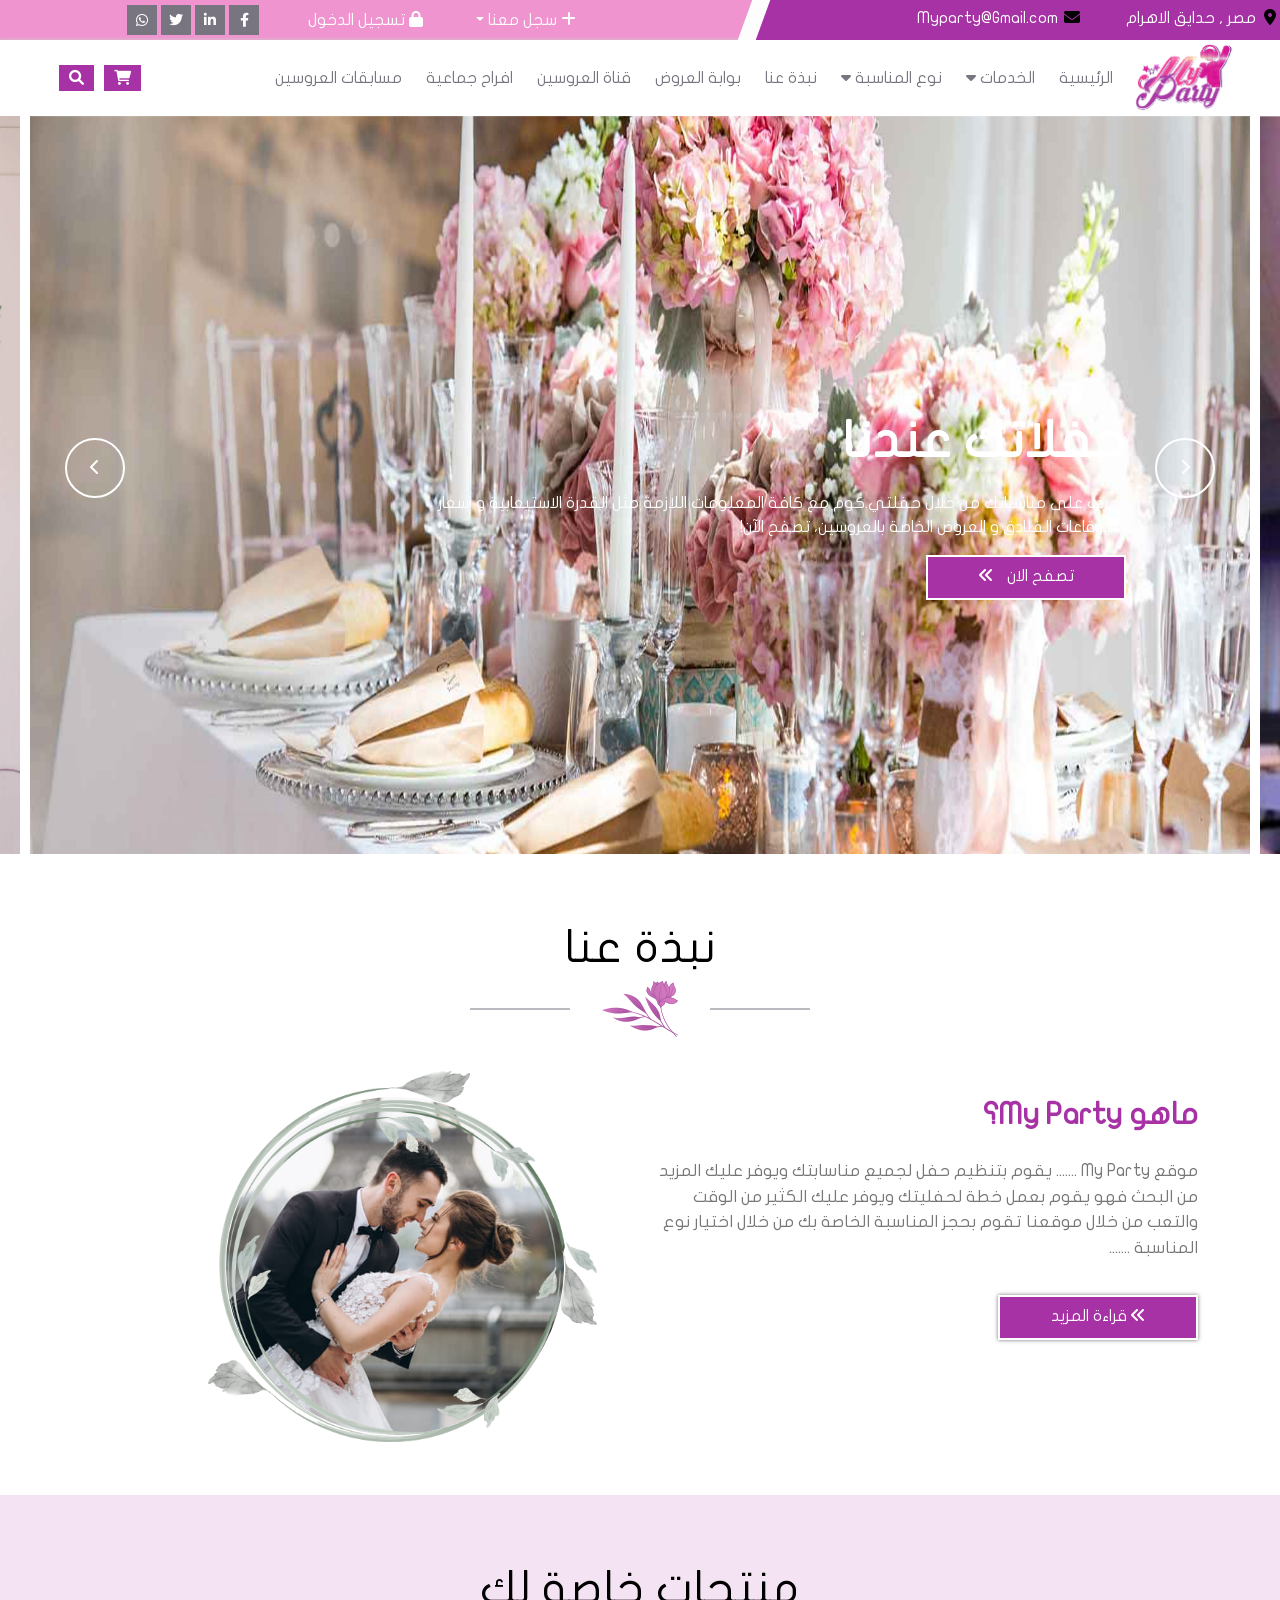
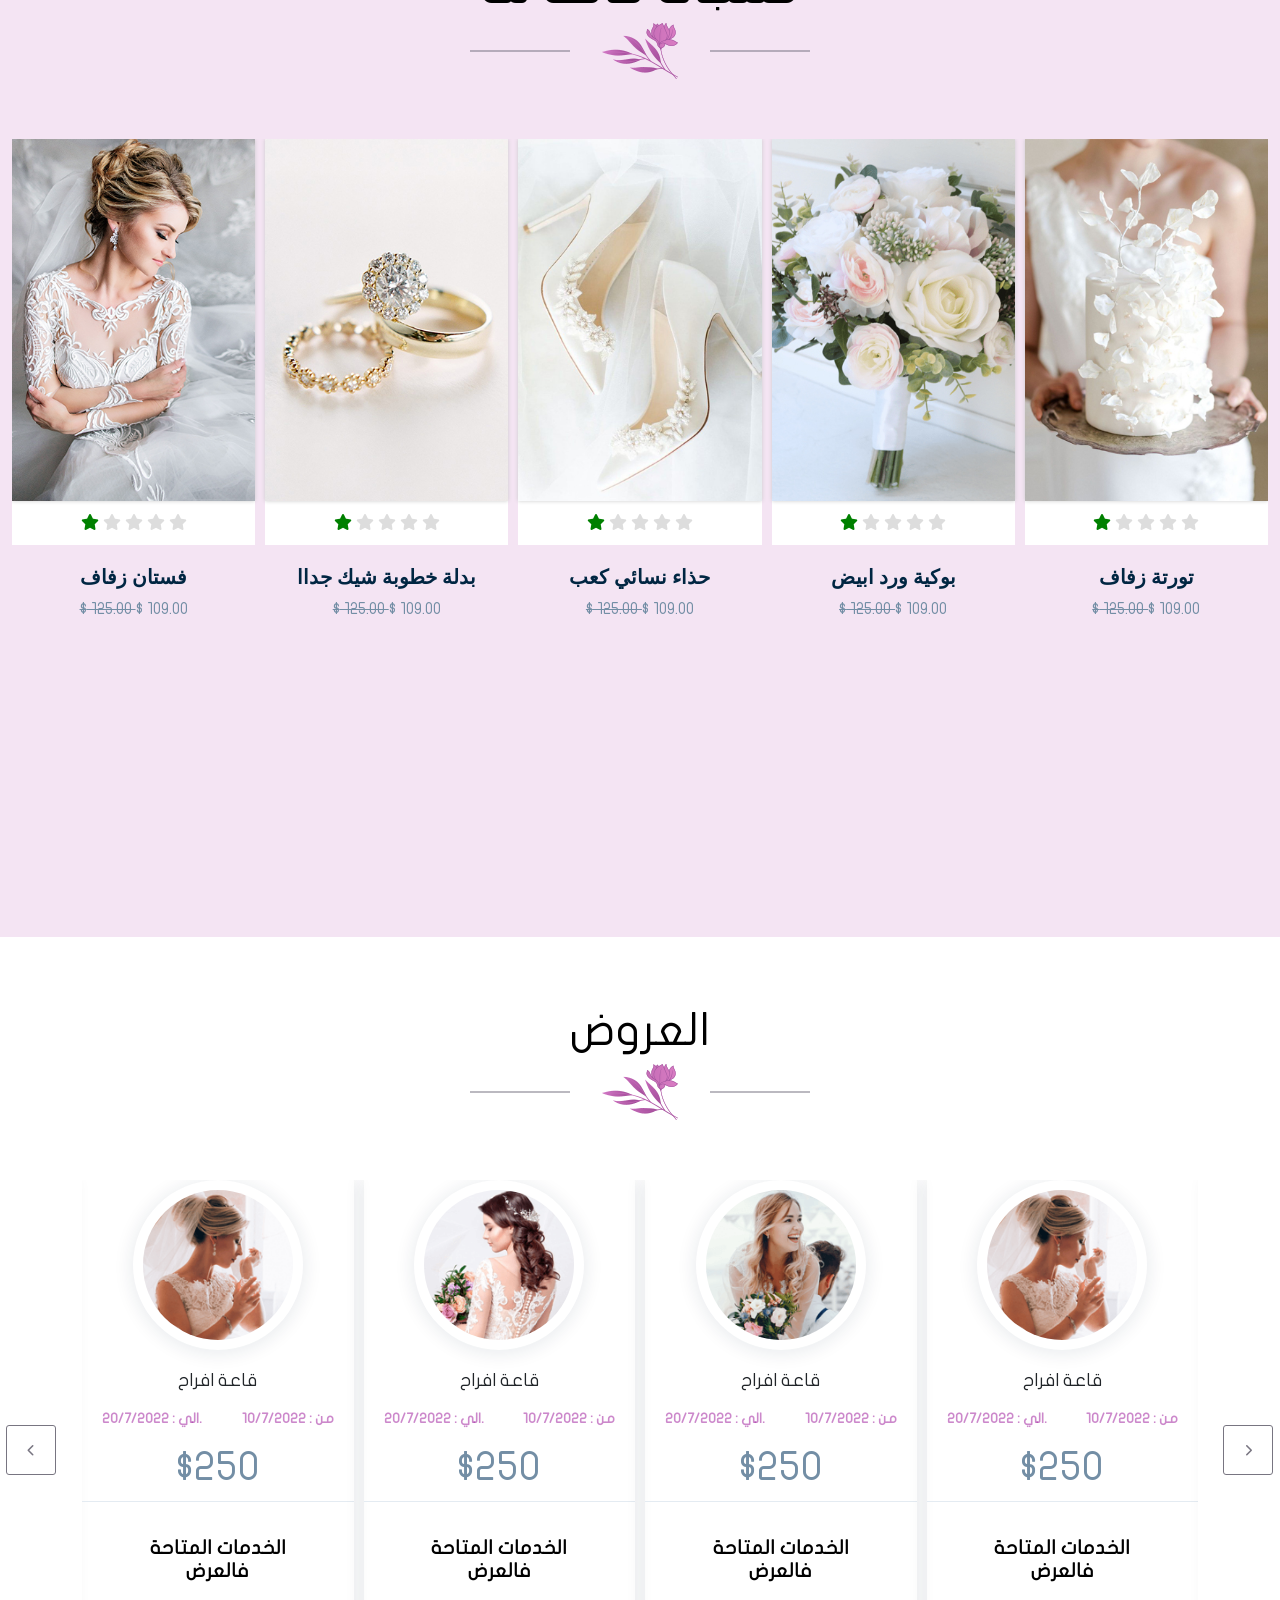
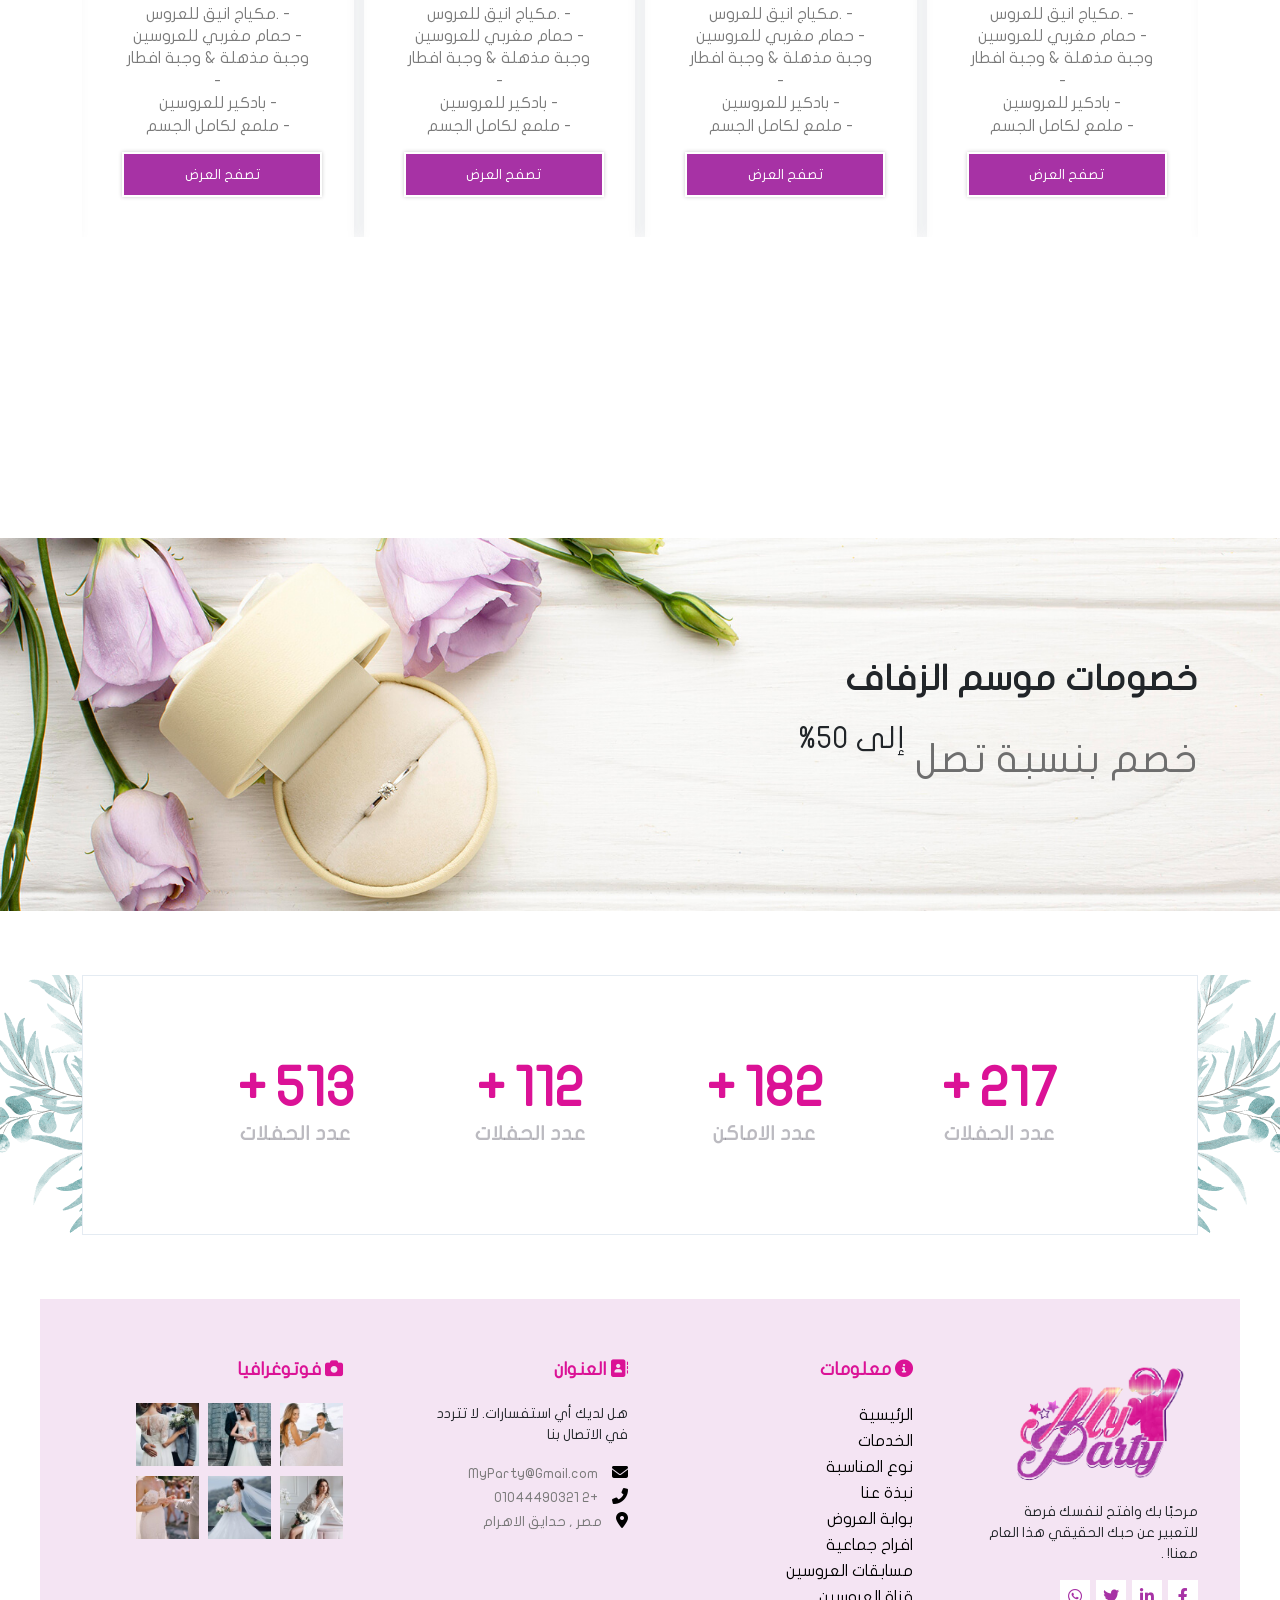
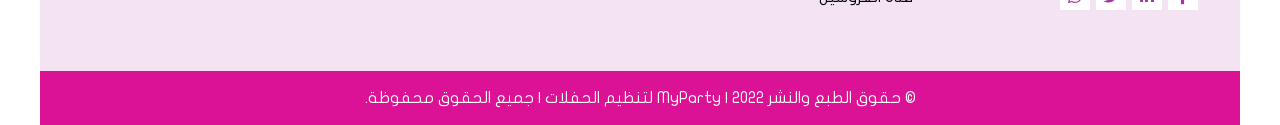
<file: index.html>
<!DOCTYPE html>
<html lang="en">
<head>
    <meta charset="UTF-8" />
    <meta name="viewport" content="width=device-width, initial-scale=1.0 , shrink-to-fit=no" />
    <title>My Party</title>
    <link rel="icon" href="template/images/logo.png">
    <link href="https://fonts.googleapis.com/css?family=Open+Sans:300,300i,400,400i,600,600i,700,700i|Raleway:300,300i,400,400i,500,500i,600,600i,700,700i|Poppins:300,300i,400,400i,500,500i,600,600i,700,700i" rel="stylesheet">
    <link rel="stylesheet" href="template/fontawesome-free-6.1.1-web/css/all.min.css"> <!--library font-awesome-5-->
    <link rel="stylesheet" href="template/css/animate.css">
    <link rel="stylesheet" href="template/css/owl.carousel.min.css">
    <link rel="stylesheet" href="template/css/owl.theme.default.min.css">
    <link rel="stylesheet" href="template/css/bootstrap.min.css" />
    <link rel="stylesheet" href="template/css/style.css" />
</head>
<body>

    <!-- Head-fixed -->

        <div class="group-fixed">
            <!-- Begin Header Top -->
            <div class="header-top">
                <div class="container">
                    <div class="row">
                        
                        <div class="col-md-6">
                            <div class="info">
                                <ul class="list-unstyled">
                                    <li>
                                        <a href="">
                                            <i class="fas fa-location-dot fa-fw"></i>
                                            <span>مصر , حدايق الاهرام</span>
                                        </a>
                                    </li>
                                    <li>
                                    
                                        <a href="">
                                            <i class="fas fa-envelope fa-fw"></i>
                                            <span>Myparty@Gmail.com</span>
                                        </a>
                                    </li>
                                </ul>
                            </div>
                        </div>
                        <div class="col-md-6">
                            <div class="row-register">
                                <div class="register">
                                    <div class="collapse navbar-collapse" id="navbarSupportedContent">
                                        <ul class="navbar-nav ms-auto">
                                        <li class="nav-item dropdown">
                                            <a class="nav-link dropdown-toggle" href="#" id="navbarDropdown" role="button" data-bs-toggle="dropdown" aria-haspopup="true" aria-expanded="false">
                                                <i class="fa-solid fa-plus"></i>
                                                سجل معنا
                                            </a>
                                            <!-- Here's the magic. Add the .animate and .slideIn classes to your .dropdown-menu and you're all set! -->
                                            <div class="dropdown-menu dropdown-menu-end animate slideIn" aria-labelledby="navbarDropdown">
                                            <a class="dropdown-item" href="partner-register.html">تسجيل كاشريك</a>
                                            <a class="dropdown-item" href="newlyweds-register.html">تسجيل كاعروسين</a>
                                            <a class="dropdown-item" href="coordinator-register.html">تسجيل كامنسق حفلات</a>
                                            <!-- <div class="dropdown-divider"></div> -->
                                            </div>
                                        </li>
                                        </ul>
                                    </div>
                                    
                                </div>
                                <div class="login">
                                    <a href="login.html"><i class="fa-solid fa-lock"></i> تسجيل الدخول </a>
                                </div>
                                <div class="socail">
                                    <a href="">
                                        <i class="fa-brands fa-facebook-f"></i>
                                    </a>
                                    <a href="">
                                        <i class="fa-brands fa-linkedin-in"></i>
                                    </a>
                                    <a href="">
                                        <i class="fa-brands fa-twitter"></i>
                                    </a>
                                    <a href="">
                                        <i class="fa-brands fa-whatsapp"></i>
                                    </a>
                                </div>
                            </div>
                        </div>
                    
                    </div>
                </div>
            </div>
            <!-- End Header Top -->
        
            <!-- Begin Header Center => NavBar -->
            <div class="header-center">
                <div class="container-fluid">
                    <div class="row">
                        <div class="col-12">
                            <nav class="navbar navbar-expand-lg navbar-light bg-light">
                                <div class="container-fluid">
                                <a class="navbar-brand" href="index.html">
                                    <img src="template/images/logo.png" alt="">
                                </a>
                                <button class="navbar-toggler" type="button" data-bs-toggle="collapse" data-bs-target="#navbarNavDropdown" aria-controls="navbarNavDropdown" aria-expanded="false" aria-label="Toggle navigation">
                                    <span class="navbar-toggler-icon"></span>
                                </button>
                                <div class="collapse navbar-collapse" id="navbarNavDropdown">
                                    <ul class="navbar-nav">
                                    <li class="nav-item">
                                        <a class="nav-link active" aria-current="page" href="index.html">الرئيسية</a>
                                    </li>
                                    <li class="nav-item dropdown">
                                        <button class="dropbtn">
                                            الخدمات
                                            <i class="fa fa-caret-down"></i>
                                        </button>
                                        <div class="dropdown-content">
                                            <div class="header">
                                                <h4>الخدمات المقدمة</h2>
                                            </div>
                                            <div class="row">
                                                <div class="column">
                                                    <a href="page-filter.html"> <i class="fa-solid fa-chevron-left"></i>    صالات الافراح</a>
                                                    <a href="page-filter.html"> <i class="fa-solid fa-chevron-left"></i> البوفية</a>
                                                    <a href="page-filter.html"><i class="fa-solid fa-chevron-left"></i> الديجي - المطروبين</a>
                                                    <a href="page-filter.html"><i class="fa-solid fa-chevron-left"></i> الكوافير</a>
                                                    <a href="page-filter.html"><i class="fa-solid fa-chevron-left"></i> حجز سيارات</a>
                                                    <a href="page-filter.html"><i class="fa-solid fa-chevron-left"></i> ملابس العروسين</a>
                                                    <a href="page-filter.html"><i class="fa-solid fa-chevron-left"></i> الفوتوجرافر</a>
                                                    <a href="page-filter.html"><i class="fa-solid fa-chevron-left"></i> بوكية الورد</a>
                                                    <a href="page-filter.html"><i class="fa-solid fa-chevron-left"></i> مصممي الكوشة</a>
                                                    <a href="page-filter.html"><i class="fa-solid fa-chevron-left"></i> رحلات العروسين</a>
        
                                                </div>
                                            </div>
                                            <!-- <div class="row">
                                                <div class="column">
                                                    <h3>Burgers</h3>
                                                    <a href="#0">Bessie's Big Buns</a>
                                                    <a href="#0">The Big Bessie</a>
                                                    <a href="#0">The Big Cheese</a>
                                                    <a href="#0">The Big Veg</a>
                                                    <a href="#0">The Double-Big Bessie</a>
                                                    <a href="#0">The Baby Bessie</a>
                                                </div>
                                
                                                <div class="column">
                                                    <h3>Fries</h3>
                                                    <a href="#0">Classic Fries</a>
                                                    <a href="#0">Seasoned Fries</a>
                                                    <a href="#0">Curly Fries</a>
                                                    <a href="#0">Fried Fries</a>
                                                    <a href="#0">Tiny Tatties for Tiny Tots</a>
                                                </div>
                                
                                                <div class="column">
                                                    <h3>Salads</h3>
                                                    <a href="#0">The Big Rockafella</a>
                                                    <a href="#0">The Big Caesar</a>
                                                    <a href="#0">The Giant Garden</a>
                                                    <a href="#0">The Gargantuan Guacamole</a>
                                                    <a href="#0">Little leaves for little people</a>
                                                </div>
                                
                                                <div class="column">
                                                    <h3>Shakes</h3>
                                                    <a href="#0">Big Vanilla</a>
                                                    <a href="#0">Big Chocolate</a>
                                                    <a href="#0">Big Strawberry</a>
                                                    <a href="#0">Big Cookies & Creme</a>
                                                    <a href="#0">Small shakes</a>
                                                </div> 
                                            </div> -->
                                            
                                        </div> <!-- end dropdown content -->
                                    </li>
                                    <li class="nav-item dropdown">
                                        <button class="dropbtn">
                                            نوع المناسبة
                                            <i class="fa fa-caret-down"></i>
                                        </button>
                                        <div class="dropdown-content">
                                            <div class="header">
                                                <h4>نوع مناسباتك</h2>
                                            </div>
                                            <div class="row">
                                                <div class="column">
                                                    <a href=""> <i class="fa-solid fa-chevron-left"></i>    خطوبة </a>
                                                    <a href=""> <i class="fa-solid fa-chevron-left"></i>    حفل زفاف  </a>
                                                    <a href=""> <i class="fa-solid fa-chevron-left"></i>    اعياد ميلاد  </a>
                                                    <a href=""> <i class="fa-solid fa-chevron-left"></i>    سبوع  </a>
                                                    <a href=""> <i class="fa-solid fa-chevron-left"></i>    حفلات تخرج  </a>
                                        
        
                                                </div>
                                            </div>
                                            
                                        </div> <!-- end dropdown content -->
                                    </li>
                                    <li class="nav-item">
                                        <a class="nav-link" href="#">نبذة عنا </a>
                                    </li>
                                    <li class="nav-item">
                                        <a class="nav-link" href="#">بوابة العروض</a>
                                    </li>
                                    <li class="nav-item">
                                        <a class="nav-link" href="#">قناة العروسين</a>
                                    </li>
                                    <li class="nav-item">
                                        <a class="nav-link" href="#">افراح جماعية </a>
                                    </li>
                                    <li class="nav-item">
                                        <a class="nav-link" href="#">مسابقات العروسين </a>
                                    </li>
                                    
                                    </ul>
                                    
                                </div>
                                <div class="cart">
                                    <a href="" class="button-cart">
                                        <i class="fa-solid fa-cart-shopping"></i>
                                    </a>
                                    <div class="box-cart">
                                        <h3>  <i class="fa-solid fa-cart-shopping"></i> سلة المشتريات </h3>
                                        <a href="">
                                            <div class="row">
                                                <div class="col-2">
                                                    <div class="img-product">
                                                        <img src="template/images/product/product-1.jpg" alt="">
                                                    </div>
                                                </div>
                                                <div class="col-10">
                                                    <div class="details">
                                                        <h4>فستان عرس</h4>
                                                        <span>2000 ج</span>
                                                        <i class="fa-solid fa-xmark"></i>
                                                    </div>
                                                </div>
                                            </div>
                                        </a>
                                        <a href="">
                                            <div class="row">
                                                <div class="col-2">
                                                    <div class="img-product">
                                                        <img src="template/images/product/product-1.jpg" alt="">
                                                    </div>
                                                </div>
                                                <div class="col-10">
                                                    <div class="details">
                                                        <h4>فستان عرس</h4>
                                                        <span>2000 ج</span>
                                                        <i class="fa-solid fa-xmark"></i>
                                                    </div>
                                                </div>
                                            </div>
                                        </a>
                                        <a href="cart.html" class="check-basket">
                                            <i class="fa-solid fa-arrow-left-long"></i>  اتمام الطلب
                                        </a>
                                    </div>
                                </div>
                                <div class="search">
                                    <a href="">
                                        <i class="fa-solid fa-magnifying-glass"></i>
                                    </a>
                                </div>
                                </div>
                            </nav>
                        </div>
                    </div>
                </div>
            </div>
            <!-- End Header Center => NavBar -->
        </div>

    <!-- Head-fixed -->

    <!-- Begin Header bottom -->
    <div class="header-bottom">
        <div class="owl-carousel owl-theme loop owl-header">
            <div class="item">
                <img src="template/images/header/img2.jpg" alt="">
            </div>
            <div class="item">
                <img src="template/images/header/slide-1.jpg" alt="">
            </div>
            <div class="item">
                <img src="template/images/header/slide-2.jpg" alt="">
            </div>
            <div class="item">
                <img src="template/images/header/slide-3.jpg" alt="">
            </div>
            <div class="item">
                <img src="template/images/header/slide-4.jpg" alt="">
            </div>
            <div class="item">
                <img src="template/images/header/slide-5.png" alt="">
            </div>
            <div class="item">
                <img src="template/images/header/slide-6.webp" alt="">
            </div>
            <div class="item">
                <img src="template/images/header/slide-7.jpg" alt="">
            </div>
            <div class="item">
                <img src="template/images/header/slide-8.jpg" alt="">
            </div>
            <div class="item">
                <img src="template/images/header/slide-9.jpg" alt="">
            </div>
        </div>
        <div class="container">
            <div class="content">
                <h2>
                    حفلاتك عندنا 
                </h2>
                <p>
                    تعرف على مناسباتك من خلال حفلتي.كوم مع كافة المعلومات اللازمة مثل القدرة الاستيعابية و اسعار حجز قاعات الفنادق و العروض الخاصة بالعروسين، تصفح الآن!
                </p>
                <a href="" class="style-button">تصفح الان <i class="fa-solid fa-angles-left"></i></a>
            </div>
        </div>
    </div>
    <!-- End Header bottom -->


    <!-- Begin About Us -->
    <div class="about-us padd-60">
        <div class="container">
            <div class="section-title">
				<span>نبذة عنا</span>
                <div class="section-title-img">
	                <img src="template/images/section-title.png" alt="">
                </div>
	  	    </div>
            <div class="content-section">
                <div class="row">
                    <div class="col">
                        <h3>ماهو My Party؟</h3>
                        <p>
                            موقع My Party ....... يقوم بتنظيم حفل لجميع مناسابتك ويوفر عليك المزيد من البحث فهو يقوم بعمل خطة لحفليتك ويوفر عليك الكثير من الوقت والتعب من خلال موقعنا تقوم بحجز المناسبة الخاصة بك من خلال اختيار نوع المناسبة .......
                        </p>
                        <a href="" class="style-button">
                            <i class="fa-solid fa-angles-left"></i>  قراءة المزيد
                        </a>
                    </div>
                    <div class="col">
                        <div class="about-img">
                            <img src="template/images/about-us/about-us.jpg" alt="">
                            <div class="about-img-shape">
                                <img src="template/images/about-us/about-shape.png" alt="">
                            </div>
                        </div>
                    </div>
                </div>
            </div>
        </div>
    </div>
    <!-- End About Us -->

    <!-- Begin Products For You -->
    <div class="section-product padd-60">
        <div class="container-fluid">
            <div class="section-title">
				<span>منتجات خاصة لك</span>
                <div class="section-title-img">
	                <img src="template/images/section-title.png" alt="">
                </div>
	  	    </div>
            <div class="owl-carousel owl-theme loop owl-product">
                <div class="item">
                    <div class="card-product">
                        <div class="wpo-product-img">
                            <img src="template/images/product/product-1.jpg" alt="">
                            <a href="">
                                اضافة الي السلة
                            </a>
                        </div>
                        <ul class="clickRate list-unstyled">
                            <li id="startFill" class="fillStar"><i class="fas fa-star"></i></li>
                            <li class=""><i class="fas fa-star"></i></li>
                            <li class=""><i class="fas fa-star"></i></li>
                            <li class=""><i class="fas fa-star"></i></li>
                            <li id="endFill" class=""><i class="fas fa-star"></i></li>
                        </ul>
                        <div class="wpo-product-text">
                            <h3>
                                <a href="">
                                    فستان زفاف
                                </a>
                            </h3>
                            <span class="price">
                                <del aria-hidden="true">
                                    <span class="woocommerce-Price-amount amount">
                                        <bdi>
                                            <span class="woocommerce-Price-currencySymbol">$</span>
                                            125.00
                                        </bdi>
                                    </span>
                                </del>
                                <ins>
                                    <span class="woocommerce-Price-amount amount">
                                        <bdi>
                                            <span class="woocommerce-Price-currencySymbol">$</span>
                                            109.00
                                        </bdi>
                                    </span>
                                </ins>
                            </span>
                        </div>
                    </div>
                </div>
                <div class="item">
                    <div class="card-product">
                        <div class="wpo-product-img">
                            <img src="template/images/product/product-2.jpg" alt="">
                            <a href="">
                                اضافة الي السلة
                            </a>
                        </div>
                        <ul class="clickRate list-unstyled">
                            <li id="startFill" class="fillStar"><i class="fas fa-star"></i></li>
                            <li class=""><i class="fas fa-star"></i></li>
                            <li class=""><i class="fas fa-star"></i></li>
                            <li class=""><i class="fas fa-star"></i></li>
                            <li id="endFill" class=""><i class="fas fa-star"></i></li>
                        </ul>
                        <div class="wpo-product-text">
                            <h3>
                                <a href="">
                                    بدلة خطوبة شيك جداا
                                </a>
                            </h3>
                            <span class="price">
                                <del aria-hidden="true">
                                    <span class="woocommerce-Price-amount amount">
                                        <bdi>
                                            <span class="woocommerce-Price-currencySymbol">$</span>
                                            125.00
                                        </bdi>
                                    </span>
                                </del>
                                <ins>
                                    <span class="woocommerce-Price-amount amount">
                                        <bdi>
                                            <span class="woocommerce-Price-currencySymbol">$</span>
                                            109.00
                                        </bdi>
                                    </span>
                                </ins>
                            </span>
                        </div>
                    </div>
                </div>
                <div class="item">
                    <div class="card-product">
                        <div class="wpo-product-img">
                            <img src="template/images/product/product-3.jpg" alt="">
                            <a href="">
                                اضافة الي السلة
                            </a>
                        </div>
                        <ul class="clickRate list-unstyled">
                            <li id="startFill" class="fillStar"><i class="fas fa-star"></i></li>
                            <li class=""><i class="fas fa-star"></i></li>
                            <li class=""><i class="fas fa-star"></i></li>
                            <li class=""><i class="fas fa-star"></i></li>
                            <li id="endFill" class=""><i class="fas fa-star"></i></li>
                        </ul>
                        <div class="wpo-product-text">
                            <h3>
                                <a href="">
                                    حذاء نسائي كعب 
                                </a>
                            </h3>
                            <span class="price">
                                <del aria-hidden="true">
                                    <span class="woocommerce-Price-amount amount">
                                        <bdi>
                                            <span class="woocommerce-Price-currencySymbol">$</span>
                                            125.00
                                        </bdi>
                                    </span>
                                </del>
                                <ins>
                                    <span class="woocommerce-Price-amount amount">
                                        <bdi>
                                            <span class="woocommerce-Price-currencySymbol">$</span>
                                            109.00
                                        </bdi>
                                    </span>
                                </ins>
                            </span>
                        </div>
                    </div>
                </div>
                <div class="item">
                    <div class="card-product">
                        <div class="wpo-product-img">
                            <img src="template/images/product/product-4.jpg" alt="">
                            <a href="">
                                اضافة الي السلة
                            </a>
                        </div>
                        <ul class="clickRate list-unstyled">
                            <li id="startFill" class="fillStar"><i class="fas fa-star"></i></li>
                            <li class=""><i class="fas fa-star"></i></li>
                            <li class=""><i class="fas fa-star"></i></li>
                            <li class=""><i class="fas fa-star"></i></li>
                            <li id="endFill" class=""><i class="fas fa-star"></i></li>
                        </ul>
                        <div class="wpo-product-text">
                            <h3>
                                <a href="">
                                    بوكية ورد ابيض
                                </a>
                            </h3>
                            <span class="price">
                                <del aria-hidden="true">
                                    <span class="woocommerce-Price-amount amount">
                                        <bdi>
                                            <span class="woocommerce-Price-currencySymbol">$</span>
                                            125.00
                                        </bdi>
                                    </span>
                                </del>
                                <ins>
                                    <span class="woocommerce-Price-amount amount">
                                        <bdi>
                                            <span class="woocommerce-Price-currencySymbol">$</span>
                                            109.00
                                        </bdi>
                                    </span>
                                </ins>
                            </span>
                        </div>
                    </div>
                </div>
                <div class="item">
                    <div class="card-product">
                        <div class="wpo-product-img">
                            <img src="template/images/product/product-5.jpg" alt="">
                            <a href="">
                                اضافة الي السلة
                            </a>
                        </div>
                        <ul class="clickRate list-unstyled">
                            <li id="startFill" class="fillStar"><i class="fas fa-star"></i></li>
                            <li class=""><i class="fas fa-star"></i></li>
                            <li class=""><i class="fas fa-star"></i></li>
                            <li class=""><i class="fas fa-star"></i></li>
                            <li id="endFill" class=""><i class="fas fa-star"></i></li>
                        </ul>
                        <div class="wpo-product-text">
                            <h3>
                                <a href="">
                                    تورتة زفاف
                                </a>
                            </h3>
                            <span class="price">
                                <del aria-hidden="true">
                                    <span class="woocommerce-Price-amount amount">
                                        <bdi>
                                            <span class="woocommerce-Price-currencySymbol">$</span>
                                            125.00
                                        </bdi>
                                    </span>
                                </del>
                                <ins>
                                    <span class="woocommerce-Price-amount amount">
                                        <bdi>
                                            <span class="woocommerce-Price-currencySymbol">$</span>
                                            109.00
                                        </bdi>
                                    </span>
                                </ins>
                            </span>
                        </div>
                    </div>
                </div>
            </div>
        </div>
    </div>
    <!-- End Products For You -->


    <!-- Begin Offers -->
    <div class="section-offers padd-60">
        <div class="container">
            <div class="section-title">
				<span>  العروض</span>
                <div class="section-title-img">
	                <img src="template/images/section-title.png" alt="">
                </div>
	  	    </div>
            <div class="owl-carousel owl-theme owl-offers">
                <div class="item">
                    <div class="wpo-pricing-item">
                        <div class="wpo-pricing-top">
                            <div class="wpo-pricing-img">
                               <img src="template/images/offers/offers-1.png" alt="">	
                            </div>
                            <div class="wpo-pricing-text">
                                 <h4>قاعة افراح</h4>
                                 <div class="price">
                                    <p>  
                                        <b>من  : 10/7/2022  </b>
                                        <b>الي  : 20/7/2022. </b>
                                    </p>
                                    <h5>$250</h5>
                                 </div>	                            
                            </div>
                        </div>
                        <div class="wpo-pricing-bottom">
                            <div class="wpo-pricing-bottom-text">
                                <h3>الخدمات المتاحة فالعرض</h3>
                               <ul>
                                    <li>مكياج انيق للعروس. - </li>
                                    <li>حمام مغربي للعروسين - </li>
                                    <li>وجبة مذهلة & وجبة افطار -</li>
                                    <li>بادكير للعروسين -</li>
                                    <li>ملمع لكامل الجسم -</li>
                                </ul>
                                <a href="" class="style-button">تصفح العرض</a>	                            
                            </div>
                        </div>
                    </div>
                </div>
                <div class="item">
                    <div class="wpo-pricing-item">
                        <div class="wpo-pricing-top">
                            <div class="wpo-pricing-img">
                               <img src="template/images/offers/offers-2.png" alt="">	
                            </div>
                            <div class="wpo-pricing-text">
                                 <h4>قاعة افراح</h4>
                                 <div class="price">
                                    <p>  
                                        <b>من  : 10/7/2022  </b>
                                        <b>الي  : 20/7/2022. </b>
                                    </p>
                                    <h5>$250</h5>
                                 </div>		                            
                            </div>
                        </div>
                        <div class="wpo-pricing-bottom">
                            <div class="wpo-pricing-bottom-text">
                                <h3>الخدمات المتاحة فالعرض</h3>
                               <ul>
                                    <li>مكياج انيق للعروس. - </li>
                                    <li>حمام مغربي للعروسين - </li>
                                    <li>وجبة مذهلة & وجبة افطار -</li>
                                    <li>بادكير للعروسين -</li>
                                    <li>ملمع لكامل الجسم -</li>
                                </ul>
                                <a href="" class="style-button">تصفح العرض</a>	                            
                            </div>
                        </div>
                    </div>
                </div>
                <div class="item">
                    <div class="wpo-pricing-item">
                        <div class="wpo-pricing-top">
                            <div class="wpo-pricing-img">
                               <img src="template/images/offers/offers-3.png" alt="">	
                            </div>
                            <div class="wpo-pricing-text">
                                 <h4>قاعة افراح</h4>
                                 <div class="price">
                                    <p>  
                                        <b>من  : 10/7/2022  </b>
                                        <b>الي  : 20/7/2022. </b>
                                    </p>
                                    <h5>$250</h5>
                                 </div>	                       
                            </div>
                        </div>
                        <div class="wpo-pricing-bottom">
                            <div class="wpo-pricing-bottom-text">
                                <h3>الخدمات المتاحة فالعرض</h3>
                               <ul>
                                    <li>مكياج انيق للعروس. - </li>
                                    <li>حمام مغربي للعروسين - </li>
                                    <li>وجبة مذهلة & وجبة افطار -</li>
                                    <li>بادكير للعروسين -</li>
                                    <li>ملمع لكامل الجسم -</li>
                                </ul>
                                <a href="" class="style-button">تصفح العرض</a>	                            
                            </div>
                        </div>
                    </div>
                </div>
            </div>
        </div>
    </div>
    <!-- End Offers -->

    <!-- Begin Section Descount -->
    <div class="section-descount padd-60">
        <div class="container">
            <div class="content">
                <h3>خصومات موسم الزفاف</h3>
                <h2><span>خصم بنسبة تصل </span> <sup>إلى 50% </sup> </h2>
            </div>
        </div>
    </div>
    <!-- End Section Descount -->

    <!-- Begin Section Statistics -->
    <div class="section-statistics">
        <div class="container">
           <div class="statistics">
            <div class="row">
                <div class="col">
                    <div class="stat-items">
                        <h2>
                            <span class="counter text-center">2390</span> 
                            <span>+</span>
                            <b>عدد الحفلات</b>
                        </h2>
                    </div>
                </div>
                <div class="col">
                    <div class="stat-items">
                        <h2>
                            <span class="counter text-center">2000</span> 
                            <span>+</span>
                            <b>عدد الاماكن</b>
                        </h2>
                    </div>
                </div>
                <div class="col">
                    <div class="stat-items">
                        <h2>
                            <span class="counter text-center">1237</span> 
                            <span>+</span>
                            <b>عدد الحفلات</b>
                        </h2>
                    </div>
                </div>
                <div class="col">
                    <div class="stat-items">
                        <h2>
                            <span class="counter text-center">5635</span> 
                            <span>+</span>
                            <b>عدد الحفلات</b>
                        </h2>
                    </div>
                </div>
            </div>
           </div>
        </div>
        <div class="f-shape-1">
            <div class="wpo-about-img">
                <img src="template/images/statistics/statistic-1.png" alt="">
            </div>	
         </div>
         <div class="f-shape-2">
            <div class="wpo-about-img">
                <img src="template/images/statistics/statistic-2.png" alt="">
            </div>	
        </div>
    </div>
    <!-- End Section Statistics -->

    <!-- Begin Button Scroll To -->
    <div class="go-top active">
        <i class="fas fa-angle-double-up"></i>
    </div>
    <!-- End Button Scroll To -->

    <!-- Begin Section Footer -->
    <div class="footer">
        <div class="container">
            <div class="row">
                <div class="col">
                    <div class="content">
                        <img src="template/images/logo.png" class="logo" alt="">
                        <p>
                            مرحبًا بك وافتح لنفسك فرصة للتعبير عن حبك الحقيقي هذا العام معنا! .
                        </p>
                        <div class="social">
                            <a href="">
                                <i class="fa-brands fa-facebook-f"></i>
                            </a>
                            <a href="">
                                <i class="fa-brands fa-linkedin-in"></i>
                            </a>
                            <a href="">
                                <i class="fa-brands fa-twitter"></i>
                            </a>
                            <a href="">
                                <i class="fa-brands fa-whatsapp"></i>
                            </a>
                        </div>
                    </div>
                </div>
                <div class="col">
                    <div class="content">
                        <h3> <i class="fa-solid fa-circle-info"></i> معلومات  </h3>
                        <div class="links">
                            <a href="">الرئيسية</a>
                            <a href="">الخدمات</a>
                            <a href="">نوع المناسبة</a>
                            <a href="">نبذة عنا</a>
                            <a href=""> بوابة العروض</a>
                            <a href=""> افراح جماعية</a>
                            <a href=""> مسابقات العروسين</a>
                            <a href=""> قناة العروسين</a>

                        </div>
                    </div>
                </div>
                <div class="col">
                    <div class="content">
                        <h3> <i class="fa-solid fa-address-book"></i> العنوان  </h3>
                        <p>
                            هل لديك أي استفسارات. لا تتردد في الاتصال بنا
                        </p>
                        <ul class="list-unstyled">
                            <li>
                                <i class="fa-solid fa-envelope"></i>
                                <span>MyParty@Gmail.com</span>
                            </li>
                            <li>
                                <i class="fa-solid fa-phone-flip"></i>
                                <span>+2  01044490321</span>
                            </li>
                            <li>
                                <i class="fa-solid fa-location-dot"></i>
                                <span>مصر , حدايق الاهرام</span>
                            </li>
                        </ul>
                    </div>
                </div>
                <div class="col">
                    <div class="content">
                        <h3> <i class="fa-solid fa-camera"></i> فوتوغرافيا </h3>
                        <img src="template/images/footer/footer-1.jpg" alt="">
                        <img src="template/images/footer/footer-2.jpg" alt="">
                        <img src="template/images/footer/footer-3.jpg" alt="">
                        <img src="template/images/footer/footer-4.jpg" alt="">
                        <img src="template/images/footer/footer-5.jpg" alt="">
                        <img src="template/images/footer/footer-6.jpg" alt="">
                    </div>
                </div>
            </div>
            
        </div>
    </div>
    <div class="copyright">
        <p>© حقوق الطبع والنشر 2022 | MyParty لتنظيم الحفلات | جميع الحقوق محفوظة.</p>
    </div>
    <!-- End Section Footer -->




    <script src="template/js/jquery-3.2.1.min.js"></script>
    <script src="template/js/bootstrap.min.js"></script>
    <script src="template/js/wow.min.js"></script>
    <script src="template/js/bootstrap.bundle.min.js"></script>
    <script src="template/js/isotope.pkgd.min.js"></script>
    <script src="template/js/jquery.waypoints.min.js"></script>
    <script src="template/js/jquery.counterup.min.js"></script>
    <script src="template/js/owl.carousel.min.js"></script>
    <script src="template/js/custom.js"></script>
    <script>
        new WOW().init();   
    </script>
    

</body>
</html>
</file>
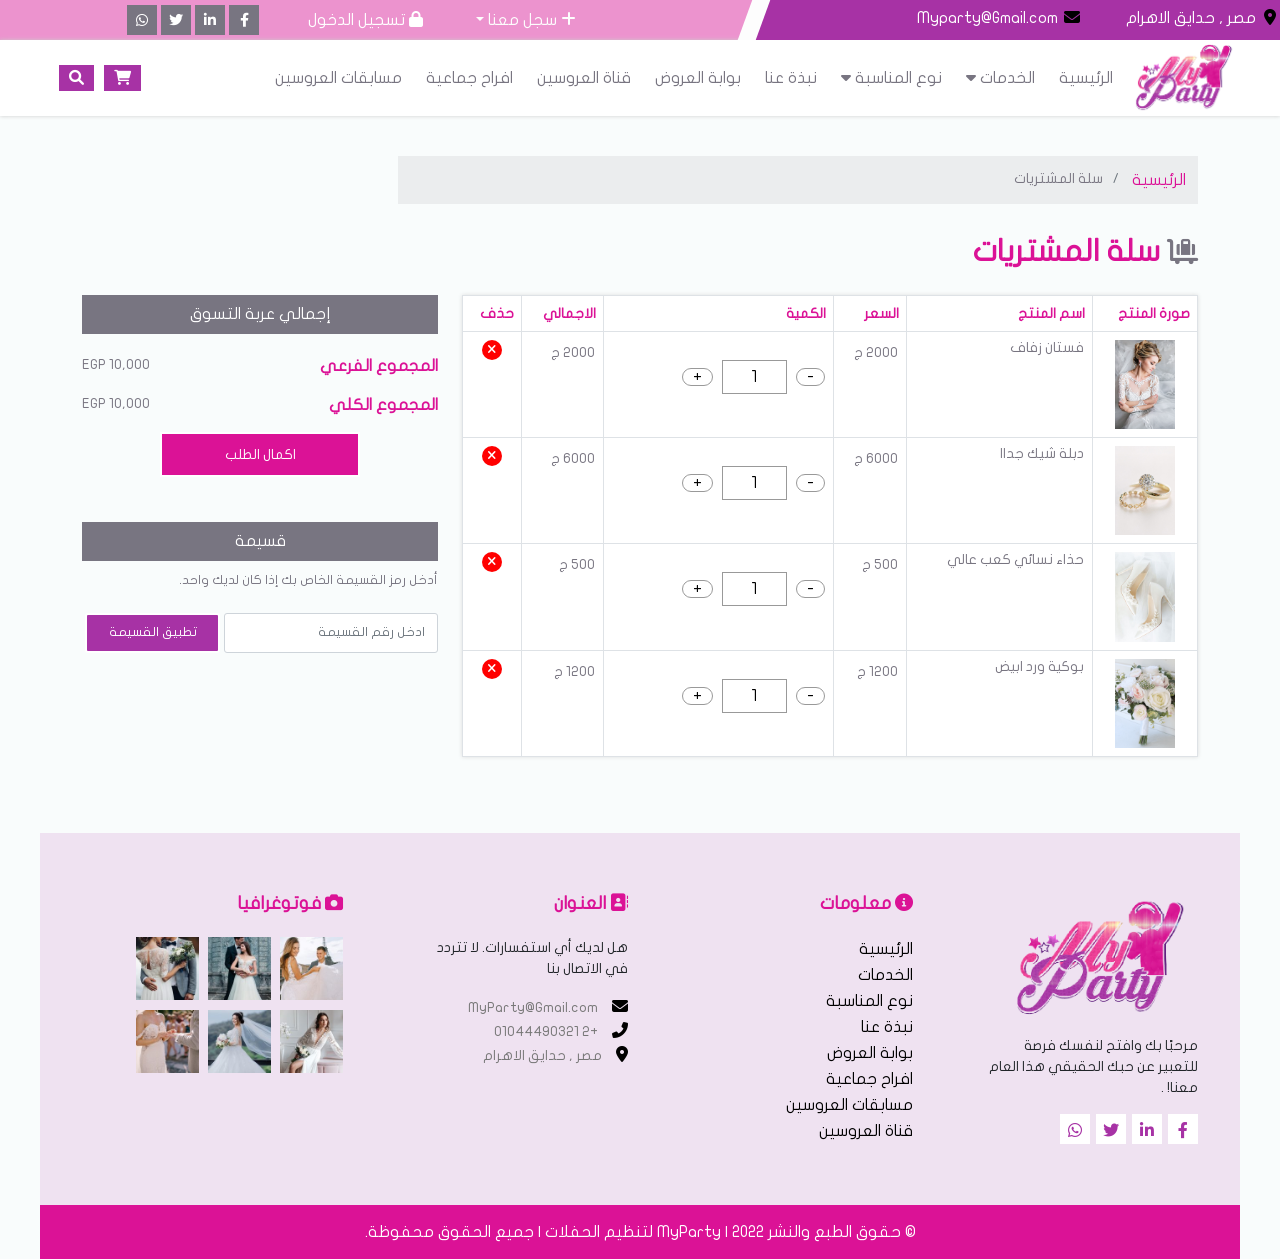
<file: cart.html>
<!DOCTYPE html>
<html lang="en">
<head>
    <meta charset="UTF-8" />
    <meta name="viewport" content="width=device-width, initial-scale=1.0 , shrink-to-fit=no" />
    <title>My Party - Cart</title>
    <link rel="icon" href="template/images/logo.png">
    <link href="https://fonts.googleapis.com/css?family=Open+Sans:300,300i,400,400i,600,600i,700,700i|Raleway:300,300i,400,400i,500,500i,600,600i,700,700i|Poppins:300,300i,400,400i,500,500i,600,600i,700,700i" rel="stylesheet">
    <link rel="stylesheet" href="template/fontawesome-free-6.1.1-web/css/all.min.css"> <!--library font-awesome-5-->
    <link rel="stylesheet" href="template/css/animate.css">
    <link rel="stylesheet" href="template/css/owl.carousel.min.css">
    <link rel="stylesheet" href="template/css/owl.theme.default.min.css">
    <link rel="stylesheet" href="template/css/bootstrap.min.css" />
    <link rel="stylesheet" href="template/css/style.css" />
</head>
<body class="wappar">

    <!-- Head-fixed -->
    <div class="group-fixed">
        <!-- Begin Header Top -->
        <div class="header-top">
            <div class="container">
                <div class="row">
                    
                    <div class="col-md-6">
                        <div class="info">
                            <ul class="list-unstyled">
                                <li>
                                    <a href="">
                                        <i class="fas fa-location-dot fa-fw"></i>
                                        <span>مصر , حدايق الاهرام</span>
                                    </a>
                                </li>
                                <li>
                                
                                    <a href="">
                                        <i class="fas fa-envelope fa-fw"></i>
                                        <span>Myparty@Gmail.com</span>
                                    </a>
                                </li>
                            </ul>
                        </div>
                    </div>
                    <div class="col-md-6">
                        <div class="row-register">
                            <div class="register">
                                <div class="collapse navbar-collapse" id="navbarSupportedContent">
                                    <ul class="navbar-nav ms-auto">
                                    <li class="nav-item dropdown">
                                        <a class="nav-link dropdown-toggle" href="#" id="navbarDropdown" role="button" data-bs-toggle="dropdown" aria-haspopup="true" aria-expanded="false">
                                            <i class="fa-solid fa-plus"></i>
                                            سجل معنا
                                        </a>
                                        <!-- Here's the magic. Add the .animate and .slideIn classes to your .dropdown-menu and you're all set! -->
                                        <div class="dropdown-menu dropdown-menu-end animate slideIn" aria-labelledby="navbarDropdown">
                                        <a class="dropdown-item" href="partner-register.html">تسجيل كاشريك</a>
                                        <a class="dropdown-item" href="newlyweds-register.html">تسجيل كاعروسين</a>
                                        <a class="dropdown-item" href="coordinator-register.html">تسجيل كامنسق حفلات</a>
                                        <!-- <div class="dropdown-divider"></div> -->
                                        </div>
                                    </li>
                                    </ul>
                                </div>
                                
                            </div>
                            <div class="login">
                                <a href="login.html"><i class="fa-solid fa-lock"></i> تسجيل الدخول </a>
                            </div>
                            <div class="socail">
                                <a href="">
                                    <i class="fa-brands fa-facebook-f"></i>
                                </a>
                                <a href="">
                                    <i class="fa-brands fa-linkedin-in"></i>
                                </a>
                                <a href="">
                                    <i class="fa-brands fa-twitter"></i>
                                </a>
                                <a href="">
                                    <i class="fa-brands fa-whatsapp"></i>
                                </a>
                            </div>
                        </div>
                    </div>
                
                </div>
            </div>
        </div>
        <!-- End Header Top -->
    
        <!-- Begin Header Center => NavBar -->
        <div class="header-center">
            <div class="container-fluid">
                <div class="row">
                    <div class="col-12">
                        <nav class="navbar navbar-expand-lg navbar-light bg-light">
                            <div class="container-fluid">
                            <a class="navbar-brand" href="index.html">
                                <img src="template/images/logo.png" alt="">
                            </a>
                            <button class="navbar-toggler" type="button" data-bs-toggle="collapse" data-bs-target="#navbarNavDropdown" aria-controls="navbarNavDropdown" aria-expanded="false" aria-label="Toggle navigation">
                                <span class="navbar-toggler-icon"></span>
                            </button>
                            <div class="collapse navbar-collapse" id="navbarNavDropdown">
                                <ul class="navbar-nav">
                                <li class="nav-item">
                                    <a class="nav-link active" aria-current="page" href="index.html">الرئيسية</a>
                                </li>
                                <li class="nav-item dropdown">
                                    <button class="dropbtn">
                                        الخدمات
                                        <i class="fa fa-caret-down"></i>
                                    </button>
                                    <div class="dropdown-content">
                                        <div class="header">
                                            <h4>الخدمات المقدمة</h2>
                                        </div>
                                        <div class="row">
                                            <div class="column">
                                                <a href="page-filter.html"> <i class="fa-solid fa-chevron-left"></i>    صالات الافراح</a>
                                                <a href="page-filter.html"> <i class="fa-solid fa-chevron-left"></i> البوفية</a>
                                                <a href="page-filter.html"><i class="fa-solid fa-chevron-left"></i> الديجي - المطروبين</a>
                                                <a href="page-filter.html"><i class="fa-solid fa-chevron-left"></i> الكوافير</a>
                                                <a href="page-filter.html"><i class="fa-solid fa-chevron-left"></i> حجز سيارات</a>
                                                <a href="page-filter.html"><i class="fa-solid fa-chevron-left"></i> ملابس العروسين</a>
                                                <a href="page-filter.html"><i class="fa-solid fa-chevron-left"></i> الفوتوجرافر</a>
                                                <a href="page-filter.html"><i class="fa-solid fa-chevron-left"></i> بوكية الورد</a>
                                                <a href="page-filter.html"><i class="fa-solid fa-chevron-left"></i> مصممي الكوشة</a>
                                                <a href="page-filter.html"><i class="fa-solid fa-chevron-left"></i> رحلات العروسين</a>
    
                                            </div>
                                        </div>
                                        <!-- <div class="row">
                                            <div class="column">
                                                <h3>Burgers</h3>
                                                <a href="#0">Bessie's Big Buns</a>
                                                <a href="#0">The Big Bessie</a>
                                                <a href="#0">The Big Cheese</a>
                                                <a href="#0">The Big Veg</a>
                                                <a href="#0">The Double-Big Bessie</a>
                                                <a href="#0">The Baby Bessie</a>
                                            </div>
                            
                                            <div class="column">
                                                <h3>Fries</h3>
                                                <a href="#0">Classic Fries</a>
                                                <a href="#0">Seasoned Fries</a>
                                                <a href="#0">Curly Fries</a>
                                                <a href="#0">Fried Fries</a>
                                                <a href="#0">Tiny Tatties for Tiny Tots</a>
                                            </div>
                            
                                            <div class="column">
                                                <h3>Salads</h3>
                                                <a href="#0">The Big Rockafella</a>
                                                <a href="#0">The Big Caesar</a>
                                                <a href="#0">The Giant Garden</a>
                                                <a href="#0">The Gargantuan Guacamole</a>
                                                <a href="#0">Little leaves for little people</a>
                                            </div>
                            
                                            <div class="column">
                                                <h3>Shakes</h3>
                                                <a href="#0">Big Vanilla</a>
                                                <a href="#0">Big Chocolate</a>
                                                <a href="#0">Big Strawberry</a>
                                                <a href="#0">Big Cookies & Creme</a>
                                                <a href="#0">Small shakes</a>
                                            </div> 
                                        </div> -->
                                        
                                    </div> <!-- end dropdown content -->
                                </li>
                                <li class="nav-item dropdown">
                                    <button class="dropbtn">
                                        نوع المناسبة
                                        <i class="fa fa-caret-down"></i>
                                    </button>
                                    <div class="dropdown-content">
                                        <div class="header">
                                            <h4>نوع مناسباتك</h2>
                                        </div>
                                        <div class="row">
                                            <div class="column">
                                                <a href=""> <i class="fa-solid fa-chevron-left"></i>    خطوبة </a>
                                                <a href=""> <i class="fa-solid fa-chevron-left"></i>    حفل زفاف  </a>
                                                <a href=""> <i class="fa-solid fa-chevron-left"></i>    اعياد ميلاد  </a>
                                                <a href=""> <i class="fa-solid fa-chevron-left"></i>    سبوع  </a>
                                                <a href=""> <i class="fa-solid fa-chevron-left"></i>    حفلات تخرج  </a>
                                    
    
                                            </div>
                                        </div>
                                        
                                    </div> <!-- end dropdown content -->
                                </li>
                                <li class="nav-item">
                                    <a class="nav-link" href="#">نبذة عنا </a>
                                </li>
                                <li class="nav-item">
                                    <a class="nav-link" href="#">بوابة العروض</a>
                                </li>
                                <li class="nav-item">
                                    <a class="nav-link" href="#">قناة العروسين</a>
                                </li>
                                <li class="nav-item">
                                    <a class="nav-link" href="#">افراح جماعية </a>
                                </li>
                                <li class="nav-item">
                                    <a class="nav-link" href="#">مسابقات العروسين </a>
                                </li>
                                
                                </ul>
                                
                            </div>
                            <div class="cart">
                                <a href="" class="button-cart">
                                    <i class="fa-solid fa-cart-shopping"></i>
                                </a>
                                <div class="box-cart">
                                    <h3>  <i class="fa-solid fa-cart-shopping"></i> سلة المشتريات </h3>
                                    <a href="">
                                        <div class="row">
                                            <div class="col-2">
                                                <div class="img-product">
                                                    <img src="template/images/product/product-1.jpg" alt="">
                                                </div>
                                            </div>
                                            <div class="col-10">
                                                <div class="details">
                                                    <h4>فستان عرس</h4>
                                                    <span>2000 ج</span>
                                                    <i class="fa-solid fa-xmark"></i>
                                                </div>
                                            </div>
                                        </div>
                                    </a>
                                    <a href="">
                                        <div class="row">
                                            <div class="col-2">
                                                <div class="img-product">
                                                    <img src="template/images/product/product-1.jpg" alt="">
                                                </div>
                                            </div>
                                            <div class="col-10">
                                                <div class="details">
                                                    <h4>فستان عرس</h4>
                                                    <span>2000 ج</span>
                                                    <i class="fa-solid fa-xmark"></i>
                                                </div>
                                            </div>
                                        </div>
                                    </a>
                                    <a href="cart.html" class="check-basket">
                                        <i class="fa-solid fa-arrow-left-long"></i>  اتمام الطلب
                                    </a>
                                </div>
                            </div>
                            <div class="search">
                                <a href="">
                                    <i class="fa-solid fa-magnifying-glass"></i>
                                </a>
                            </div>
                            </div>
                        </nav>
                    </div>
                </div>
            </div>
        </div>
        <!-- End Header Center => NavBar -->
    </div>
    <!-- Head-fixed -->

    <!-- Begin Section BreadCrumb -->
    <div class="bread-crumb">
        <div class="container">
            <nav aria-label="breadcrumb">
                <ol class="breadcrumb">
                  <li class="breadcrumb-item"><a href="#">الرئيسية</a></li>
                  <li class="breadcrumb-item active" aria-current="page">سلة المشتريات</li>
                </ol>
            </nav>
        </div>
    </div>
    <!-- End Section BreadCrumb -->

    <!-- Begin Section Cart  -->
    <div class="section-cart padd-60">
        <div class="container">
            <div class="title-section">
                <h2><i class="fa-solid fa-cart-flatbed-suitcase"></i> سلة المشتريات</h2>
            </div>
            <div class="row">
                <div class="col-8">
                    <div class="cart-prodects wow fadeInRight" data-wow-duration="2s" data-wow-iteration="1">
                        <table class="table table-bordered">
                            <thead>
                              <tr>
                                <th scope="col">صورة المنتج</th>
                                <th scope="col">اسم المنتج</th>
                                <th scope="col">السعر  </th>
                                <th scope="col">الكمية</th>
                                <th scope="col">الاجمالي</th>
                                <th scope="col">حذف </th>
                              </tr>
                            </thead>
                            <tbody>
                              <tr>
                                <th scope="row"><img src="template/images/product/product-1.jpg" alt=""></th>
                                <td> <h4>فستان زفاف </h4></td>
                                <td> <span>2000 ج </span></td>
                                <td>
                                    <div class="number">
                                        <span class="minus">-</span>
                                        <input type="text" value="1">
                                        <span class="plus">+</span>
                                    </div>
                                </td>
                                <td><span>2000 ج</span></td>
                                <td><i class="fa-solid fa-xmark"></i></td>
                              </tr>
                              <tr>
                                <th scope="row"><img src="template/images/product/product-2.jpg" alt=""></th>
                                <td> <h4> دبلة شيك جداا</h4></td>
                                <td> <span>6000 ج </span></td>
                                <td>
                                    <div class="number">
                                        <span class="minus">-</span>
                                        <input type="text" value="1">
                                        <span class="plus">+</span>
                                    </div>
                                </td>
                                <td><span>6000 ج</span></td>
                                <td><i class="fa-solid fa-xmark"></i></td>
                              </tr>
                              <tr>
                                <th scope="row"><img src="template/images/product/product-3.jpg" alt=""></th>
                                <td> <h4> حذاء نسائي كعب عالي </h4></td>
                                <td> <span>500 ج </span></td>
                                <td>
                                    <div class="number">
                                        <span class="minus">-</span>
                                        <input type="text" value="1">
                                        <span class="plus">+</span>
                                    </div>
                                </td>
                                <td><span>500 ج</span></td>
                                <td><i class="fa-solid fa-xmark"></i></td>
                              </tr>
                              <tr>
                                <th scope="row"><img src="template/images/product/product-4.jpg" alt=""></th>
                                <td> <h4> بوكية ورد ابيض </h4></td>
                                <td> <span>1200 ج </span></td>
                                <td>
                                    <div class="number">
                                        <span class="minus">-</span>
                                        <input type="text" value="1">
                                        <span class="plus">+</span>
                                    </div>
                                </td>
                                <td><span>1200 ج</span></td>
                                <td><i class="fa-solid fa-xmark"></i></td>
                              </tr>
                              
                              
                            </tbody>
                          </table>
                    </div>
                </div>
                <div class="col-4 wow fadeInLeft" data-wow-duration="2.2s" data-wow-iteration="1">
                    <div class="cart-total">
                        <h2>إجمالي عربة التسوق</h2>
                        <ul class="list-unstyled">
                            <li>
                                <b>المجموع الفرعي</b>
                                <span>10,000 EGP</span>
                            </li>
                            <li>
                                <b>المجموع الكلي</b>
                                <span>10,000 EGP</span>
                            </li>
                        </ul>
                        <a href="checkout.html" class="style-button">اكمال الطلب</a>
                    </div>
                    <div class="cart-coupon">
                        <h2>قسيمة</h2>
                        <p>أدخل رمز القسيمة الخاص بك إذا كان لديك واحد.</p>
                        <form action="">
                            <input type="text" class="form-control" placeholder="ادخل رقم القسيمة">
                            <button class="style-button">تطبيق القسيمة</button>
                        </form>
                    </div>
                </div>
            </div>
        </div>
    </div>
    <!-- End Section Cart -->



    <!-- Begin Button Scroll To -->
    <div class="go-top active">
        <i class="fas fa-angle-double-up"></i>
    </div>
    <!-- End Button Scroll To -->

    <!-- Begin Section Footer -->
    <div class="footer">
        <div class="container">
            <div class="row">
                <div class="col">
                    <div class="content">
                        <img src="template/images/logo.png" class="logo" alt="">
                        <p>
                            مرحبًا بك وافتح لنفسك فرصة للتعبير عن حبك الحقيقي هذا العام معنا! .
                        </p>
                        <div class="social">
                            <a href="">
                                <i class="fa-brands fa-facebook-f"></i>
                            </a>
                            <a href="">
                                <i class="fa-brands fa-linkedin-in"></i>
                            </a>
                            <a href="">
                                <i class="fa-brands fa-twitter"></i>
                            </a>
                            <a href="">
                                <i class="fa-brands fa-whatsapp"></i>
                            </a>
                        </div>
                    </div>
                </div>
                <div class="col">
                    <div class="content">
                        <h3> <i class="fa-solid fa-circle-info"></i> معلومات  </h3>
                        <div class="links">
                            <a href="">الرئيسية</a>
                            <a href="">الخدمات</a>
                            <a href="">نوع المناسبة</a>
                            <a href="">نبذة عنا</a>
                            <a href=""> بوابة العروض</a>
                            <a href=""> افراح جماعية</a>
                            <a href=""> مسابقات العروسين</a>
                            <a href=""> قناة العروسين</a>

                        </div>
                    </div>
                </div>
                <div class="col">
                    <div class="content">
                        <h3> <i class="fa-solid fa-address-book"></i> العنوان  </h3>
                        <p>
                            هل لديك أي استفسارات. لا تتردد في الاتصال بنا
                        </p>
                        <ul class="list-unstyled">
                            <li>
                                <i class="fa-solid fa-envelope"></i>
                                <span>MyParty@Gmail.com</span>
                            </li>
                            <li>
                                <i class="fa-solid fa-phone-flip"></i>
                                <span>+2  01044490321</span>
                            </li>
                            <li>
                                <i class="fa-solid fa-location-dot"></i>
                                <span>مصر , حدايق الاهرام</span>
                            </li>
                        </ul>
                    </div>
                </div>
                <div class="col">
                    <div class="content">
                        <h3> <i class="fa-solid fa-camera"></i> فوتوغرافيا </h3>
                        <img src="template/images/footer/footer-1.jpg" alt="">
                        <img src="template/images/footer/footer-2.jpg" alt="">
                        <img src="template/images/footer/footer-3.jpg" alt="">
                        <img src="template/images/footer/footer-4.jpg" alt="">
                        <img src="template/images/footer/footer-5.jpg" alt="">
                        <img src="template/images/footer/footer-6.jpg" alt="">
                    </div>
                </div>
            </div>
            
        </div>
    </div>
    <div class="copyright">
        <p>© حقوق الطبع والنشر 2022 | MyParty لتنظيم الحفلات | جميع الحقوق محفوظة.</p>
    </div>
    <!-- End Section Footer -->




    <script src="template/js/jquery-3.2.1.min.js"></script>
    <script src="template/js/bootstrap.min.js"></script>
    <script src="template/js/wow.min.js"></script>
    <script src="template/js/bootstrap.bundle.min.js"></script>
    <script src="template/js/isotope.pkgd.min.js"></script>
    <script src="template/js/jquery.waypoints.min.js"></script>
    <script src="template/js/jquery.counterup.min.js"></script>
    <script src="template/js/owl.carousel.min.js"></script>
    <script src="template/js/custom.js"></script>
    <script>
        new WOW().init();   
    </script>
    

</body>
</html>
</file>
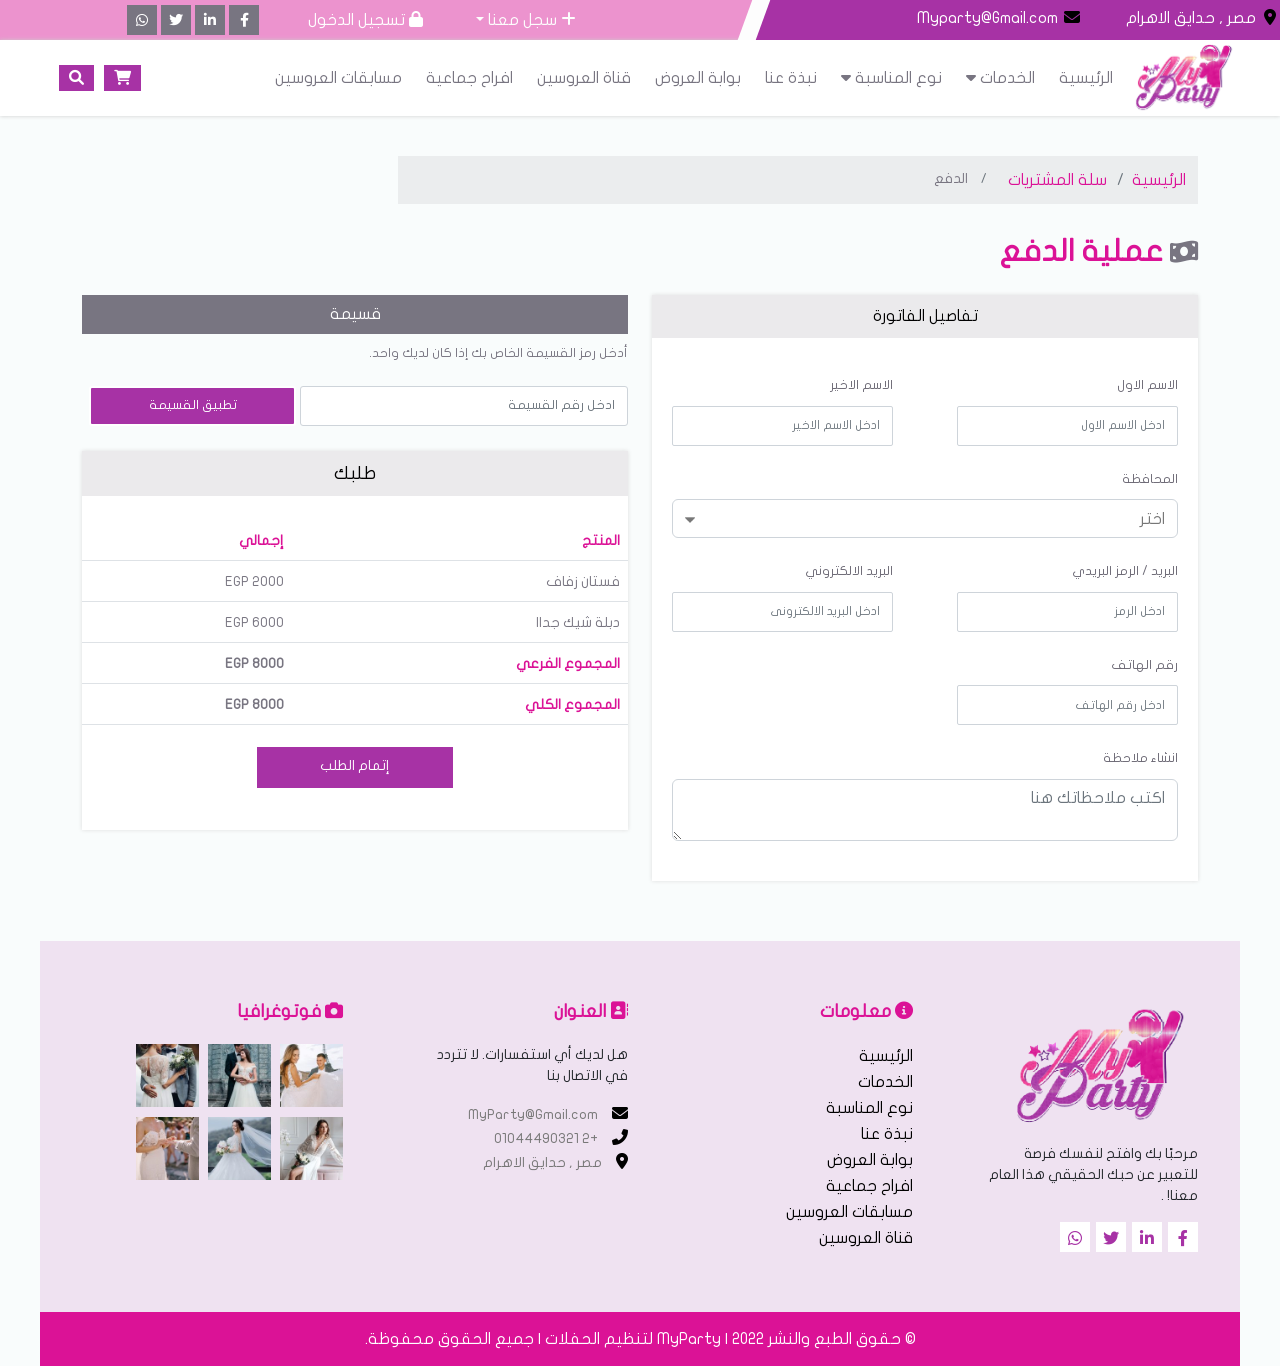
<file: checkout.html>
<!DOCTYPE html>
<html lang="en">
<head>
    <meta charset="UTF-8" />
    <meta name="viewport" content="width=device-width, initial-scale=1.0 , shrink-to-fit=no" />
    <title>My Party - Checkout</title>
    <link rel="icon" href="template/images/logo.png">
    <link href="https://fonts.googleapis.com/css?family=Open+Sans:300,300i,400,400i,600,600i,700,700i|Raleway:300,300i,400,400i,500,500i,600,600i,700,700i|Poppins:300,300i,400,400i,500,500i,600,600i,700,700i" rel="stylesheet">
    <link rel="stylesheet" href="template/fontawesome-free-6.1.1-web/css/all.min.css"> <!--library font-awesome-5-->
    <link rel="stylesheet" href="template/css/animate.css">
    <link rel="stylesheet" href="template/css/owl.carousel.min.css">
    <link rel="stylesheet" href="template/css/owl.theme.default.min.css">
    <link rel="stylesheet" href="template/css/bootstrap.min.css" />
    <link rel="stylesheet" href="template/css/style.css" />
</head>
<body class="wappar">

    <!-- Head-fixed -->
    <div class="group-fixed">
        <!-- Begin Header Top -->
        <div class="header-top">
            <div class="container">
                <div class="row">
                    
                    <div class="col-md-6">
                        <div class="info">
                            <ul class="list-unstyled">
                                <li>
                                    <a href="">
                                        <i class="fas fa-location-dot fa-fw"></i>
                                        <span>مصر , حدايق الاهرام</span>
                                    </a>
                                </li>
                                <li>
                                
                                    <a href="">
                                        <i class="fas fa-envelope fa-fw"></i>
                                        <span>Myparty@Gmail.com</span>
                                    </a>
                                </li>
                            </ul>
                        </div>
                    </div>
                    <div class="col-md-6">
                        <div class="row-register">
                            <div class="register">
                                <div class="collapse navbar-collapse" id="navbarSupportedContent">
                                    <ul class="navbar-nav ms-auto">
                                    <li class="nav-item dropdown">
                                        <a class="nav-link dropdown-toggle" href="#" id="navbarDropdown" role="button" data-bs-toggle="dropdown" aria-haspopup="true" aria-expanded="false">
                                            <i class="fa-solid fa-plus"></i>
                                            سجل معنا
                                        </a>
                                        <!-- Here's the magic. Add the .animate and .slideIn classes to your .dropdown-menu and you're all set! -->
                                        <div class="dropdown-menu dropdown-menu-end animate slideIn" aria-labelledby="navbarDropdown">
                                        <a class="dropdown-item" href="partner-register.html">تسجيل كاشريك</a>
                                        <a class="dropdown-item" href="newlyweds-register.html">تسجيل كاعروسين</a>
                                        <a class="dropdown-item" href="coordinator-register.html">تسجيل كامنسق حفلات</a>
                                        <!-- <div class="dropdown-divider"></div> -->
                                        </div>
                                    </li>
                                    </ul>
                                </div>
                                
                            </div>
                            <div class="login">
                                <a href="login.html"><i class="fa-solid fa-lock"></i> تسجيل الدخول </a>
                            </div>
                            <div class="socail">
                                <a href="">
                                    <i class="fa-brands fa-facebook-f"></i>
                                </a>
                                <a href="">
                                    <i class="fa-brands fa-linkedin-in"></i>
                                </a>
                                <a href="">
                                    <i class="fa-brands fa-twitter"></i>
                                </a>
                                <a href="">
                                    <i class="fa-brands fa-whatsapp"></i>
                                </a>
                            </div>
                        </div>
                    </div>
                
                </div>
            </div>
        </div>
        <!-- End Header Top -->
    
        <!-- Begin Header Center => NavBar -->
        <div class="header-center">
            <div class="container-fluid">
                <div class="row">
                    <div class="col-12">
                        <nav class="navbar navbar-expand-lg navbar-light bg-light">
                            <div class="container-fluid">
                            <a class="navbar-brand" href="index.html">
                                <img src="template/images/logo.png" alt="">
                            </a>
                            <button class="navbar-toggler" type="button" data-bs-toggle="collapse" data-bs-target="#navbarNavDropdown" aria-controls="navbarNavDropdown" aria-expanded="false" aria-label="Toggle navigation">
                                <span class="navbar-toggler-icon"></span>
                            </button>
                            <div class="collapse navbar-collapse" id="navbarNavDropdown">
                                <ul class="navbar-nav">
                                <li class="nav-item">
                                    <a class="nav-link active" aria-current="page" href="index.html">الرئيسية</a>
                                </li>
                                <li class="nav-item dropdown">
                                    <button class="dropbtn">
                                        الخدمات
                                        <i class="fa fa-caret-down"></i>
                                    </button>
                                    <div class="dropdown-content">
                                        <div class="header">
                                            <h4>الخدمات المقدمة</h2>
                                        </div>
                                        <div class="row">
                                            <div class="column">
                                                <a href="page-filter.html"> <i class="fa-solid fa-chevron-left"></i>    صالات الافراح</a>
                                                <a href="page-filter.html"> <i class="fa-solid fa-chevron-left"></i> البوفية</a>
                                                <a href="page-filter.html"><i class="fa-solid fa-chevron-left"></i> الديجي - المطروبين</a>
                                                <a href="page-filter.html"><i class="fa-solid fa-chevron-left"></i> الكوافير</a>
                                                <a href="page-filter.html"><i class="fa-solid fa-chevron-left"></i> حجز سيارات</a>
                                                <a href="page-filter.html"><i class="fa-solid fa-chevron-left"></i> ملابس العروسين</a>
                                                <a href="page-filter.html"><i class="fa-solid fa-chevron-left"></i> الفوتوجرافر</a>
                                                <a href="page-filter.html"><i class="fa-solid fa-chevron-left"></i> بوكية الورد</a>
                                                <a href="page-filter.html"><i class="fa-solid fa-chevron-left"></i> مصممي الكوشة</a>
                                                <a href="page-filter.html"><i class="fa-solid fa-chevron-left"></i> رحلات العروسين</a>
    
                                            </div>
                                        </div>
                                        <!-- <div class="row">
                                            <div class="column">
                                                <h3>Burgers</h3>
                                                <a href="#0">Bessie's Big Buns</a>
                                                <a href="#0">The Big Bessie</a>
                                                <a href="#0">The Big Cheese</a>
                                                <a href="#0">The Big Veg</a>
                                                <a href="#0">The Double-Big Bessie</a>
                                                <a href="#0">The Baby Bessie</a>
                                            </div>
                            
                                            <div class="column">
                                                <h3>Fries</h3>
                                                <a href="#0">Classic Fries</a>
                                                <a href="#0">Seasoned Fries</a>
                                                <a href="#0">Curly Fries</a>
                                                <a href="#0">Fried Fries</a>
                                                <a href="#0">Tiny Tatties for Tiny Tots</a>
                                            </div>
                            
                                            <div class="column">
                                                <h3>Salads</h3>
                                                <a href="#0">The Big Rockafella</a>
                                                <a href="#0">The Big Caesar</a>
                                                <a href="#0">The Giant Garden</a>
                                                <a href="#0">The Gargantuan Guacamole</a>
                                                <a href="#0">Little leaves for little people</a>
                                            </div>
                            
                                            <div class="column">
                                                <h3>Shakes</h3>
                                                <a href="#0">Big Vanilla</a>
                                                <a href="#0">Big Chocolate</a>
                                                <a href="#0">Big Strawberry</a>
                                                <a href="#0">Big Cookies & Creme</a>
                                                <a href="#0">Small shakes</a>
                                            </div> 
                                        </div> -->
                                        
                                    </div> <!-- end dropdown content -->
                                </li>
                                <li class="nav-item dropdown">
                                    <button class="dropbtn">
                                        نوع المناسبة
                                        <i class="fa fa-caret-down"></i>
                                    </button>
                                    <div class="dropdown-content">
                                        <div class="header">
                                            <h4>نوع مناسباتك</h2>
                                        </div>
                                        <div class="row">
                                            <div class="column">
                                                <a href=""> <i class="fa-solid fa-chevron-left"></i>    خطوبة </a>
                                                <a href=""> <i class="fa-solid fa-chevron-left"></i>    حفل زفاف  </a>
                                                <a href=""> <i class="fa-solid fa-chevron-left"></i>    اعياد ميلاد  </a>
                                                <a href=""> <i class="fa-solid fa-chevron-left"></i>    سبوع  </a>
                                                <a href=""> <i class="fa-solid fa-chevron-left"></i>    حفلات تخرج  </a>
                                    
    
                                            </div>
                                        </div>
                                        
                                    </div> <!-- end dropdown content -->
                                </li>
                                <li class="nav-item">
                                    <a class="nav-link" href="#">نبذة عنا </a>
                                </li>
                                <li class="nav-item">
                                    <a class="nav-link" href="#">بوابة العروض</a>
                                </li>
                                <li class="nav-item">
                                    <a class="nav-link" href="#">قناة العروسين</a>
                                </li>
                                <li class="nav-item">
                                    <a class="nav-link" href="#">افراح جماعية </a>
                                </li>
                                <li class="nav-item">
                                    <a class="nav-link" href="#">مسابقات العروسين </a>
                                </li>
                                
                                </ul>
                                
                            </div>
                            <div class="cart">
                                <a href="" class="button-cart">
                                    <i class="fa-solid fa-cart-shopping"></i>
                                </a>
                                <div class="box-cart">
                                    <h3>  <i class="fa-solid fa-cart-shopping"></i> سلة المشتريات </h3>
                                    <a href="">
                                        <div class="row">
                                            <div class="col-2">
                                                <div class="img-product">
                                                    <img src="template/images/product/product-1.jpg" alt="">
                                                </div>
                                            </div>
                                            <div class="col-10">
                                                <div class="details">
                                                    <h4>فستان عرس</h4>
                                                    <span>2000 ج</span>
                                                    <i class="fa-solid fa-xmark"></i>
                                                </div>
                                            </div>
                                        </div>
                                    </a>
                                    <a href="">
                                        <div class="row">
                                            <div class="col-2">
                                                <div class="img-product">
                                                    <img src="template/images/product/product-1.jpg" alt="">
                                                </div>
                                            </div>
                                            <div class="col-10">
                                                <div class="details">
                                                    <h4>فستان عرس</h4>
                                                    <span>2000 ج</span>
                                                    <i class="fa-solid fa-xmark"></i>
                                                </div>
                                            </div>
                                        </div>
                                    </a>
                                    <a href="cart.html" class="check-basket">
                                        <i class="fa-solid fa-arrow-left-long"></i>  اتمام الطلب
                                    </a>
                                </div>
                            </div>
                            <div class="search">
                                <a href="">
                                    <i class="fa-solid fa-magnifying-glass"></i>
                                </a>
                            </div>
                            </div>
                        </nav>
                    </div>
                </div>
            </div>
        </div>
        <!-- End Header Center => NavBar -->
    </div>
    <!-- Head-fixed -->

    <!-- Begin Section BreadCrumb -->
    <div class="bread-crumb">
        <div class="container">
            <nav aria-label="breadcrumb">
                <ol class="breadcrumb">
                  <li class="breadcrumb-item"><a href="index.html">الرئيسية</a></li>
                  <li class="breadcrumb-item"><a href="cart.html">سلة المشتريات</a></li>
                  <li class="breadcrumb-item active" aria-current="page"> الدفع</li>
                </ol>
            </nav>
        </div>
    </div>
    <!-- End Section BreadCrumb -->

    <!-- Begin Section CheckOut  -->
    <div class="section-checkout section-cart padd-60">
        <div class="container">
            <div class="title-section">
                <h2><i class="fa-solid fa-money-bill-wave"></i> عملية الدفع</h2>
            </div>
            <div class="row">
                <div class="col-6 wow fadeInRight" data-wow-duration="2s">
                    <form action="">
                        <h3>تفاصيل الفاتورة</h3>
                        <div class="row">
                            <div class="col-6">
                                <div class="form-group">
                                    <label for="">الاسم الاول</label>
                                    <input type="text" name="" id="" class="form-control" placeholder="ادخل الاسم الاول">
                                </div>
                            </div>
                            <div class="col-6">
                                <div class="form-group">
                                    <label for="">الاسم الاخير</label>
                                    <input type="text" name="" id="" class="form-control" placeholder="ادخل الاسم الاخير">
                                </div>
                            </div>
                            <div class="col-12">
                                <div class="form-group">
                                    <label for="">المحافظة</label>
                                    <select name="" id="" class="form-control">
                                        <option value="" hidden>اختر</option>
                                        <option value="">القاهرة</option>
                                        <option value="">الجيزة</option>
                                        <option value="">الفيوم</option>
                                        <option value="">بني سويف</option>
                                        <option value=""> الاسكندرية</option>
                                        <option value=""> مطروح</option>
                                        <option value=""> الدقهلية</option>
                                    </select>
                                </div>
                            </div>
                            <div class="col-6">
                                <div class="form-group">
                                    <label for="">البريد / الرمز البريدي </label>
                                    <input type="number" name="" id="" class="form-control" placeholder="ادخل الرمز">
                                </div>
                            </div>
                            <div class="col-6">
                                <div class="form-group">
                                    <label for="">البريد الالكتروني</label>
                                    <input type="email" name="" id="" class="form-control" placeholder="ادخل البريد الالكتروني">
                                </div>
                            </div>
                            <div class="col-6">
                                <div class="form-group">
                                    <label for=""> رقم الهاتف</label>
                                    <input type="text" name="" id="" class="form-control" placeholder="ادخل رقم الهاتف">
                                </div>
                            </div>
                            <div class="col-12">
                                <div class="form-group">
                                    <label for="">انشاء ملاحظة</label>
                                    <textarea name="" id="" placeholder="اكتب ملاحظاتك هنا" class="form-control"></textarea>
                                </div>
                            </div>
                        </div>
                    </form>
                </div>
                <div class="col-6">
                    <div class="cart-coupon wow fadeInLeft" data-wow-duration="2.3s">
                        <h2>قسيمة</h2>
                        <p>أدخل رمز القسيمة الخاص بك إذا كان لديك واحد.</p>
                        <form action="">
                            <input type="text" class="form-control" placeholder="ادخل رقم القسيمة">
                            <button class="style-button">تطبيق القسيمة</button>
                        </form>
                    </div>
                    <div class="your-order wow fadeInUp" data-wow-duration="2.5s">
                        <h3>طلبك</h3>
                        <table class="table">
                            <thead>
                              <tr>
                                <th scope="col"> <b>المنتج</b> </th>
                                <th scope="col"> <b>إجمالي</b> </th>
                              </tr>
                            </thead>
                            <tbody>
                              <tr>
                                <td> <span>فستان زفاف </span></td>
                                <td> <span>2000 EGP</span></td>
                              </tr>
                              <tr>
                                <td> <span>دبلة شيك جداا</span></td>
                                <td> <span>6000 EGP</span></td>
                              </tr>
                              <tr>
                                <th> <b>المجموع الفرعي</b> </th>
                                <th> <span>8000 EGP</span> </th>
                              </tr>
                              <tr>
                                <th> <b>المجموع الكلي</b> </th>
                                <th> <span>8000 EGP</span> </th>
                              </tr>
                              <tr>
                          </table>
                          <a href="thank-you.html" class="style-button">إتمام الطلب</a>
                    </div>
                </div>
            </div>
        </div>
    </div>
    <!-- End Section CheckOut -->



    <!-- Begin Button Scroll To -->
    <div class="go-top active">
        <i class="fas fa-angle-double-up"></i>
    </div>
    <!-- End Button Scroll To -->

    <!-- Begin Section Footer -->
    <div class="footer">
        <div class="container">
            <div class="row">
                <div class="col">
                    <div class="content">
                        <img src="template/images/logo.png" class="logo" alt="">
                        <p>
                            مرحبًا بك وافتح لنفسك فرصة للتعبير عن حبك الحقيقي هذا العام معنا! .
                        </p>
                        <div class="social">
                            <a href="">
                                <i class="fa-brands fa-facebook-f"></i>
                            </a>
                            <a href="">
                                <i class="fa-brands fa-linkedin-in"></i>
                            </a>
                            <a href="">
                                <i class="fa-brands fa-twitter"></i>
                            </a>
                            <a href="">
                                <i class="fa-brands fa-whatsapp"></i>
                            </a>
                        </div>
                    </div>
                </div>
                <div class="col">
                    <div class="content">
                        <h3> <i class="fa-solid fa-circle-info"></i> معلومات  </h3>
                        <div class="links">
                            <a href="">الرئيسية</a>
                            <a href="">الخدمات</a>
                            <a href="">نوع المناسبة</a>
                            <a href="">نبذة عنا</a>
                            <a href=""> بوابة العروض</a>
                            <a href=""> افراح جماعية</a>
                            <a href=""> مسابقات العروسين</a>
                            <a href=""> قناة العروسين</a>

                        </div>
                    </div>
                </div>
                <div class="col">
                    <div class="content">
                        <h3> <i class="fa-solid fa-address-book"></i> العنوان  </h3>
                        <p>
                            هل لديك أي استفسارات. لا تتردد في الاتصال بنا
                        </p>
                        <ul class="list-unstyled">
                            <li>
                                <i class="fa-solid fa-envelope"></i>
                                <span>MyParty@Gmail.com</span>
                            </li>
                            <li>
                                <i class="fa-solid fa-phone-flip"></i>
                                <span>+2  01044490321</span>
                            </li>
                            <li>
                                <i class="fa-solid fa-location-dot"></i>
                                <span>مصر , حدايق الاهرام</span>
                            </li>
                        </ul>
                    </div>
                </div>
                <div class="col">
                    <div class="content">
                        <h3> <i class="fa-solid fa-camera"></i> فوتوغرافيا </h3>
                        <img src="template/images/footer/footer-1.jpg" alt="">
                        <img src="template/images/footer/footer-2.jpg" alt="">
                        <img src="template/images/footer/footer-3.jpg" alt="">
                        <img src="template/images/footer/footer-4.jpg" alt="">
                        <img src="template/images/footer/footer-5.jpg" alt="">
                        <img src="template/images/footer/footer-6.jpg" alt="">
                    </div>
                </div>
            </div>
            
        </div>
    </div>
    <div class="copyright">
        <p>© حقوق الطبع والنشر 2022 | MyParty لتنظيم الحفلات | جميع الحقوق محفوظة.</p>
    </div>
    <!-- End Section Footer -->




    <script src="template/js/jquery-3.2.1.min.js"></script>
    <script src="template/js/bootstrap.min.js"></script>
    <script src="template/js/wow.min.js"></script>
    <script src="template/js/bootstrap.bundle.min.js"></script>
    <script src="template/js/isotope.pkgd.min.js"></script>
    <script src="template/js/jquery.waypoints.min.js"></script>
    <script src="template/js/jquery.counterup.min.js"></script>
    <script src="template/js/owl.carousel.min.js"></script>
    <script src="template/js/custom.js"></script>
    <script>
        new WOW().init();   
    </script>
    

</body>
</html>
</file>
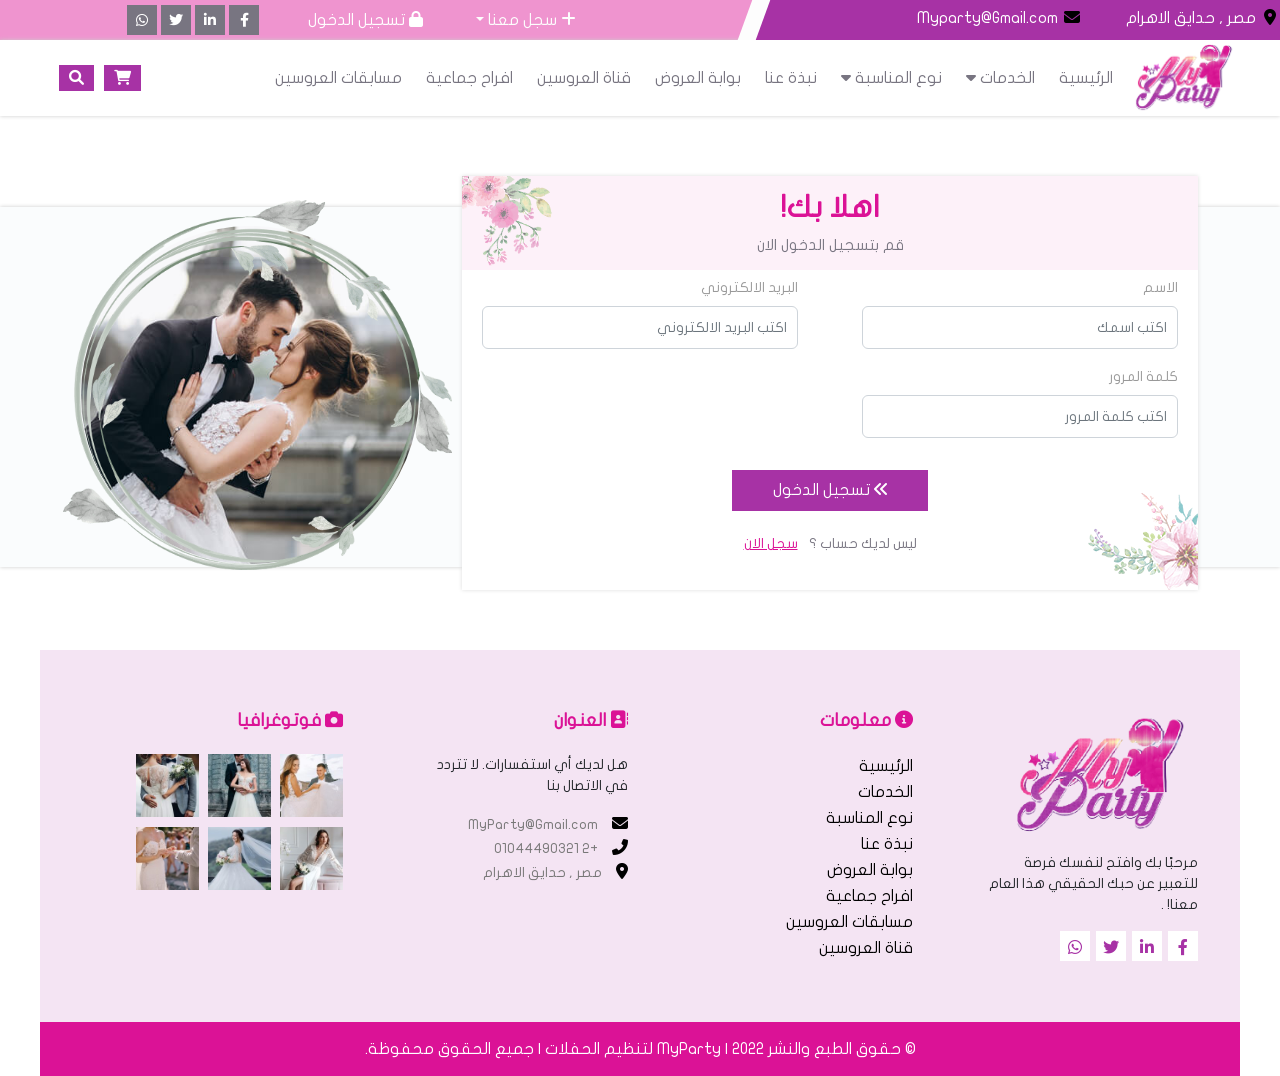
<file: login.html>
<!DOCTYPE html>
<html lang="en">
<head>
    <meta charset="UTF-8" />
    <meta name="viewport" content="width=device-width, initial-scale=1.0 , shrink-to-fit=no" />
    <title>My Party - Login</title>
    <link rel="icon" href="template/images/logo.png">
    <link href="https://fonts.googleapis.com/css?family=Open+Sans:300,300i,400,400i,600,600i,700,700i|Raleway:300,300i,400,400i,500,500i,600,600i,700,700i|Poppins:300,300i,400,400i,500,500i,600,600i,700,700i" rel="stylesheet">
    <link rel="stylesheet" href="template/fontawesome-free-6.1.1-web/css/all.min.css"> <!--library font-awesome-5-->
    <link rel="stylesheet" href="template/css/animate.css">
    <link rel="stylesheet" href="template/css/owl.carousel.min.css">
    <link rel="stylesheet" href="template/css/owl.theme.default.min.css">
    <link rel="stylesheet" href="template/css/bootstrap.min.css" />
    <link rel="stylesheet" href="template/css/style.css" />
</head>
<body class="">

    <!-- Head-fixed -->
    <div class="group-fixed">
        <!-- Begin Header Top -->
        <div class="header-top">
            <div class="container">
                <div class="row">
                    
                    <div class="col-md-6">
                        <div class="info">
                            <ul class="list-unstyled">
                                <li>
                                    <a href="">
                                        <i class="fas fa-location-dot fa-fw"></i>
                                        <span>مصر , حدايق الاهرام</span>
                                    </a>
                                </li>
                                <li>
                                
                                    <a href="">
                                        <i class="fas fa-envelope fa-fw"></i>
                                        <span>Myparty@Gmail.com</span>
                                    </a>
                                </li>
                            </ul>
                        </div>
                    </div>
                    <div class="col-md-6">
                        <div class="row-register">
                            <div class="register">
                                <div class="collapse navbar-collapse" id="navbarSupportedContent">
                                    <ul class="navbar-nav ms-auto">
                                    <li class="nav-item dropdown">
                                        <a class="nav-link dropdown-toggle" href="#" id="navbarDropdown" role="button" data-bs-toggle="dropdown" aria-haspopup="true" aria-expanded="false">
                                            <i class="fa-solid fa-plus"></i>
                                            سجل معنا
                                        </a>
                                        <!-- Here's the magic. Add the .animate and .slideIn classes to your .dropdown-menu and you're all set! -->
                                        <div class="dropdown-menu dropdown-menu-end animate slideIn" aria-labelledby="navbarDropdown">
                                        <a class="dropdown-item" href="partner-register.html">تسجيل كاشريك</a>
                                        <a class="dropdown-item" href="newlyweds-register.html">تسجيل كاعروسين</a>
                                        <a class="dropdown-item" href="coordinator-register.html">تسجيل كامنسق حفلات</a>
                                        <!-- <div class="dropdown-divider"></div> -->
                                        </div>
                                    </li>
                                    </ul>
                                </div>
                                
                            </div>
                            <div class="login">
                                <a href="login.html"><i class="fa-solid fa-lock"></i> تسجيل الدخول </a>
                            </div>
                            <div class="socail">
                                <a href="">
                                    <i class="fa-brands fa-facebook-f"></i>
                                </a>
                                <a href="">
                                    <i class="fa-brands fa-linkedin-in"></i>
                                </a>
                                <a href="">
                                    <i class="fa-brands fa-twitter"></i>
                                </a>
                                <a href="">
                                    <i class="fa-brands fa-whatsapp"></i>
                                </a>
                            </div>
                        </div>
                    </div>
                
                </div>
            </div>
        </div>
        <!-- End Header Top -->
    
        <!-- Begin Header Center => NavBar -->
        <div class="header-center">
            <div class="container-fluid">
                <div class="row">
                    <div class="col-12">
                        <nav class="navbar navbar-expand-lg navbar-light bg-light">
                            <div class="container-fluid">
                            <a class="navbar-brand" href="index.html">
                                <img src="template/images/logo.png" alt="">
                            </a>
                            <button class="navbar-toggler" type="button" data-bs-toggle="collapse" data-bs-target="#navbarNavDropdown" aria-controls="navbarNavDropdown" aria-expanded="false" aria-label="Toggle navigation">
                                <span class="navbar-toggler-icon"></span>
                            </button>
                            <div class="collapse navbar-collapse" id="navbarNavDropdown">
                                <ul class="navbar-nav">
                                <li class="nav-item">
                                    <a class="nav-link active" aria-current="page" href="index.html">الرئيسية</a>
                                </li>
                                <li class="nav-item dropdown">
                                    <button class="dropbtn">
                                        الخدمات
                                        <i class="fa fa-caret-down"></i>
                                    </button>
                                    <div class="dropdown-content">
                                        <div class="header">
                                            <h4>الخدمات المقدمة</h2>
                                        </div>
                                        <div class="row">
                                            <div class="column">
                                                <a href="page-filter.html"> <i class="fa-solid fa-chevron-left"></i>    صالات الافراح</a>
                                                <a href="page-filter.html"> <i class="fa-solid fa-chevron-left"></i> البوفية</a>
                                                <a href="page-filter.html"><i class="fa-solid fa-chevron-left"></i> الديجي - المطروبين</a>
                                                <a href="page-filter.html"><i class="fa-solid fa-chevron-left"></i> الكوافير</a>
                                                <a href="page-filter.html"><i class="fa-solid fa-chevron-left"></i> حجز سيارات</a>
                                                <a href="page-filter.html"><i class="fa-solid fa-chevron-left"></i> ملابس العروسين</a>
                                                <a href="page-filter.html"><i class="fa-solid fa-chevron-left"></i> الفوتوجرافر</a>
                                                <a href="page-filter.html"><i class="fa-solid fa-chevron-left"></i> بوكية الورد</a>
                                                <a href="page-filter.html"><i class="fa-solid fa-chevron-left"></i> مصممي الكوشة</a>
                                                <a href="page-filter.html"><i class="fa-solid fa-chevron-left"></i> رحلات العروسين</a>
    
                                            </div>
                                        </div>
                                        <!-- <div class="row">
                                            <div class="column">
                                                <h3>Burgers</h3>
                                                <a href="#0">Bessie's Big Buns</a>
                                                <a href="#0">The Big Bessie</a>
                                                <a href="#0">The Big Cheese</a>
                                                <a href="#0">The Big Veg</a>
                                                <a href="#0">The Double-Big Bessie</a>
                                                <a href="#0">The Baby Bessie</a>
                                            </div>
                            
                                            <div class="column">
                                                <h3>Fries</h3>
                                                <a href="#0">Classic Fries</a>
                                                <a href="#0">Seasoned Fries</a>
                                                <a href="#0">Curly Fries</a>
                                                <a href="#0">Fried Fries</a>
                                                <a href="#0">Tiny Tatties for Tiny Tots</a>
                                            </div>
                            
                                            <div class="column">
                                                <h3>Salads</h3>
                                                <a href="#0">The Big Rockafella</a>
                                                <a href="#0">The Big Caesar</a>
                                                <a href="#0">The Giant Garden</a>
                                                <a href="#0">The Gargantuan Guacamole</a>
                                                <a href="#0">Little leaves for little people</a>
                                            </div>
                            
                                            <div class="column">
                                                <h3>Shakes</h3>
                                                <a href="#0">Big Vanilla</a>
                                                <a href="#0">Big Chocolate</a>
                                                <a href="#0">Big Strawberry</a>
                                                <a href="#0">Big Cookies & Creme</a>
                                                <a href="#0">Small shakes</a>
                                            </div> 
                                        </div> -->
                                        
                                    </div> <!-- end dropdown content -->
                                </li>
                                <li class="nav-item dropdown">
                                    <button class="dropbtn">
                                        نوع المناسبة
                                        <i class="fa fa-caret-down"></i>
                                    </button>
                                    <div class="dropdown-content">
                                        <div class="header">
                                            <h4>نوع مناسباتك</h2>
                                        </div>
                                        <div class="row">
                                            <div class="column">
                                                <a href=""> <i class="fa-solid fa-chevron-left"></i>    خطوبة </a>
                                                <a href=""> <i class="fa-solid fa-chevron-left"></i>    حفل زفاف  </a>
                                                <a href=""> <i class="fa-solid fa-chevron-left"></i>    اعياد ميلاد  </a>
                                                <a href=""> <i class="fa-solid fa-chevron-left"></i>    سبوع  </a>
                                                <a href=""> <i class="fa-solid fa-chevron-left"></i>    حفلات تخرج  </a>
                                    
    
                                            </div>
                                        </div>
                                        
                                    </div> <!-- end dropdown content -->
                                </li>
                                <li class="nav-item">
                                    <a class="nav-link" href="#">نبذة عنا </a>
                                </li>
                                <li class="nav-item">
                                    <a class="nav-link" href="#">بوابة العروض</a>
                                </li>
                                <li class="nav-item">
                                    <a class="nav-link" href="#">قناة العروسين</a>
                                </li>
                                <li class="nav-item">
                                    <a class="nav-link" href="#">افراح جماعية </a>
                                </li>
                                <li class="nav-item">
                                    <a class="nav-link" href="#">مسابقات العروسين </a>
                                </li>
                                
                                </ul>
                                
                            </div>
                            <div class="cart">
                                <a href="" class="button-cart">
                                    <i class="fa-solid fa-cart-shopping"></i>
                                </a>
                                <div class="box-cart">
                                    <h3>  <i class="fa-solid fa-cart-shopping"></i> سلة المشتريات </h3>
                                    <a href="">
                                        <div class="row">
                                            <div class="col-2">
                                                <div class="img-product">
                                                    <img src="template/images/product/product-1.jpg" alt="">
                                                </div>
                                            </div>
                                            <div class="col-10">
                                                <div class="details">
                                                    <h4>فستان عرس</h4>
                                                    <span>2000 ج</span>
                                                    <i class="fa-solid fa-xmark"></i>
                                                </div>
                                            </div>
                                        </div>
                                    </a>
                                    <a href="">
                                        <div class="row">
                                            <div class="col-2">
                                                <div class="img-product">
                                                    <img src="template/images/product/product-1.jpg" alt="">
                                                </div>
                                            </div>
                                            <div class="col-10">
                                                <div class="details">
                                                    <h4>فستان عرس</h4>
                                                    <span>2000 ج</span>
                                                    <i class="fa-solid fa-xmark"></i>
                                                </div>
                                            </div>
                                        </div>
                                    </a>
                                    <a href="cart.html" class="check-basket">
                                        <i class="fa-solid fa-arrow-left-long"></i>  اتمام الطلب
                                    </a>
                                </div>
                            </div>
                            <div class="search">
                                <a href="">
                                    <i class="fa-solid fa-magnifying-glass"></i>
                                </a>
                            </div>
                            </div>
                        </nav>
                    </div>
                </div>
            </div>
        </div>
        <!-- End Header Center => NavBar -->
    </div>
    <!-- Head-fixed -->

    <!-- Begin Partner Register -->
    <div class="section-register padd-60 login">
        <div class="container">
           
            <div class="row">
                <div class="col-8">
                    <form action="">
                        <div class="title">
                            <h2> اهلا بك! </h2>
                            <span>قم بتسجيل الدخول الان</span>
                        </div>
                        <div class="row">
                            <div class="col-6">
                                <div class="form-group">
                                    <label for="">الاسم</label>
                                    <input type="text" class="form-control" name="" id="" placeholder="اكتب اسمك">
                                </div>
                            </div>
                            <div class="col-6">
                                <div class="form-group">
                                    <label for="">البريد الالكتروني</label>
                                    <input type="email" class="form-control" name="" id="" placeholder="اكتب البريد الالكتروني">
                                </div>
                            </div>
                            <div class="col-6">
                                <div class="form-group">
                                    <label for=""> كلمة المرور </label>
                                    <input type="password" class="form-control" name="" id="" placeholder="اكتب كلمة المرور">
                                </div>
                            </div>
                            
                            
                        </div>
                        <button type="submit" class="style-button"> <i class="fa-solid fa-angles-left"></i>  تسجيل الدخول</button>
                        <p>
                           ليس لديك حساب ؟ 
                            <a href=""> سجل الان</a>
                        </p>
                    </form>
                </div>
                <div class="col-4">
                    <div class="img-register">
                        <img src="template/images/about-us/about-us.jpg" alt="">
                        <div class="about-img-shape">
                            <img src="template/images/about-us/about-shape.png" alt="">
                        </div>
                    </div>
                </div>
            </div>
        </div>
    </div>
    <!-- End Partner Register -->



    <!-- Begin Button Scroll To -->
    <div class="go-top active">
        <i class="fas fa-angle-double-up"></i>
    </div>
    <!-- End Button Scroll To -->

    <!-- Begin Section Footer -->
    <div class="footer">
        <div class="container">
            <div class="row">
                <div class="col">
                    <div class="content">
                        <img src="template/images/logo.png" class="logo" alt="">
                        <p>
                            مرحبًا بك وافتح لنفسك فرصة للتعبير عن حبك الحقيقي هذا العام معنا! .
                        </p>
                        <div class="social">
                            <a href="">
                                <i class="fa-brands fa-facebook-f"></i>
                            </a>
                            <a href="">
                                <i class="fa-brands fa-linkedin-in"></i>
                            </a>
                            <a href="">
                                <i class="fa-brands fa-twitter"></i>
                            </a>
                            <a href="">
                                <i class="fa-brands fa-whatsapp"></i>
                            </a>
                        </div>
                    </div>
                </div>
                <div class="col">
                    <div class="content">
                        <h3> <i class="fa-solid fa-circle-info"></i> معلومات  </h3>
                        <div class="links">
                            <a href="">الرئيسية</a>
                            <a href="">الخدمات</a>
                            <a href="">نوع المناسبة</a>
                            <a href="">نبذة عنا</a>
                            <a href=""> بوابة العروض</a>
                            <a href=""> افراح جماعية</a>
                            <a href=""> مسابقات العروسين</a>
                            <a href=""> قناة العروسين</a>

                        </div>
                    </div>
                </div>
                <div class="col">
                    <div class="content">
                        <h3> <i class="fa-solid fa-address-book"></i> العنوان  </h3>
                        <p>
                            هل لديك أي استفسارات. لا تتردد في الاتصال بنا
                        </p>
                        <ul class="list-unstyled">
                            <li>
                                <i class="fa-solid fa-envelope"></i>
                                <span>MyParty@Gmail.com</span>
                            </li>
                            <li>
                                <i class="fa-solid fa-phone-flip"></i>
                                <span>+2  01044490321</span>
                            </li>
                            <li>
                                <i class="fa-solid fa-location-dot"></i>
                                <span>مصر , حدايق الاهرام</span>
                            </li>
                        </ul>
                    </div>
                </div>
                <div class="col">
                    <div class="content">
                        <h3> <i class="fa-solid fa-camera"></i> فوتوغرافيا </h3>
                        <img src="template/images/footer/footer-1.jpg" alt="">
                        <img src="template/images/footer/footer-2.jpg" alt="">
                        <img src="template/images/footer/footer-3.jpg" alt="">
                        <img src="template/images/footer/footer-4.jpg" alt="">
                        <img src="template/images/footer/footer-5.jpg" alt="">
                        <img src="template/images/footer/footer-6.jpg" alt="">
                    </div>
                </div>
            </div>
            
        </div>
    </div>
    <div class="copyright">
        <p>© حقوق الطبع والنشر 2022 | MyParty لتنظيم الحفلات | جميع الحقوق محفوظة.</p>
    </div>
    <!-- End Section Footer -->




    <script src="template/js/jquery-3.2.1.min.js"></script>
    <script src="template/js/bootstrap.min.js"></script>
    <script src="template/js/wow.min.js"></script>
    <script src="template/js/bootstrap.bundle.min.js"></script>
    <script src="template/js/isotope.pkgd.min.js"></script>
    <script src="template/js/jquery.waypoints.min.js"></script>
    <script src="template/js/jquery.counterup.min.js"></script>
    <script src="template/js/owl.carousel.min.js"></script>
    <script src="template/js/custom.js"></script>
    <script>
        new WOW().init();   
    </script>
    

</body>
</html>
</file>
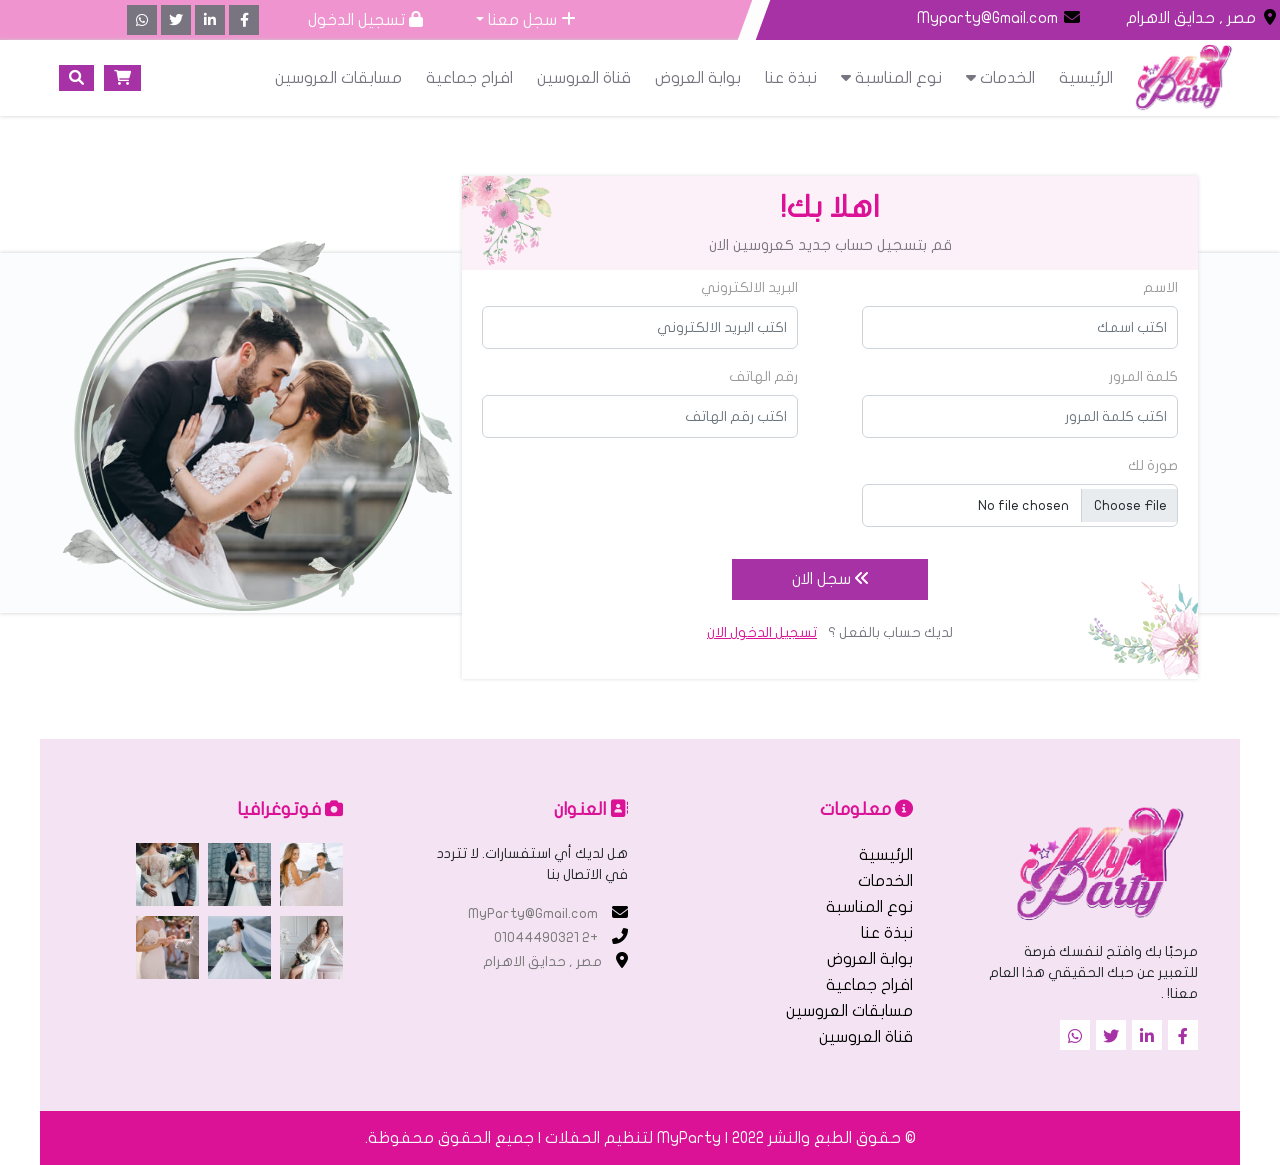
<file: newlyweds-register.html>
<!DOCTYPE html>
<html lang="en">
<head>
    <meta charset="UTF-8" />
    <meta name="viewport" content="width=device-width, initial-scale=1.0 , shrink-to-fit=no" />
    <title>My Party - Register</title>
    <link rel="icon" href="template/images/logo.png">
    <link href="https://fonts.googleapis.com/css?family=Open+Sans:300,300i,400,400i,600,600i,700,700i|Raleway:300,300i,400,400i,500,500i,600,600i,700,700i|Poppins:300,300i,400,400i,500,500i,600,600i,700,700i" rel="stylesheet">
    <link rel="stylesheet" href="template/fontawesome-free-6.1.1-web/css/all.min.css"> <!--library font-awesome-5-->
    <link rel="stylesheet" href="template/css/animate.css">
    <link rel="stylesheet" href="template/css/owl.carousel.min.css">
    <link rel="stylesheet" href="template/css/owl.theme.default.min.css">
    <link rel="stylesheet" href="template/css/bootstrap.min.css" />
    <link rel="stylesheet" href="template/css/style.css" />
</head>
<body class="">

    <!-- Head-fixed -->
    <div class="group-fixed">
        <!-- Begin Header Top -->
        <div class="header-top">
            <div class="container">
                <div class="row">
                    
                    <div class="col-md-6">
                        <div class="info">
                            <ul class="list-unstyled">
                                <li>
                                    <a href="">
                                        <i class="fas fa-location-dot fa-fw"></i>
                                        <span>مصر , حدايق الاهرام</span>
                                    </a>
                                </li>
                                <li>
                                
                                    <a href="">
                                        <i class="fas fa-envelope fa-fw"></i>
                                        <span>Myparty@Gmail.com</span>
                                    </a>
                                </li>
                            </ul>
                        </div>
                    </div>
                    <div class="col-md-6">
                        <div class="row-register">
                            <div class="register">
                                <div class="collapse navbar-collapse" id="navbarSupportedContent">
                                    <ul class="navbar-nav ms-auto">
                                    <li class="nav-item dropdown">
                                        <a class="nav-link dropdown-toggle" href="#" id="navbarDropdown" role="button" data-bs-toggle="dropdown" aria-haspopup="true" aria-expanded="false">
                                            <i class="fa-solid fa-plus"></i>
                                            سجل معنا
                                        </a>
                                        <!-- Here's the magic. Add the .animate and .slideIn classes to your .dropdown-menu and you're all set! -->
                                        <div class="dropdown-menu dropdown-menu-end animate slideIn" aria-labelledby="navbarDropdown">
                                        <a class="dropdown-item" href="partner-register.html">تسجيل كاشريك</a>
                                        <a class="dropdown-item" href="newlyweds-register.html">تسجيل كاعروسين</a>
                                        <a class="dropdown-item" href="coordinator-register.html">تسجيل كامنسق حفلات</a>
                                        <!-- <div class="dropdown-divider"></div> -->
                                        </div>
                                    </li>
                                    </ul>
                                </div>
                                
                            </div>
                            <div class="login">
                                <a href="login.html"><i class="fa-solid fa-lock"></i> تسجيل الدخول </a>
                            </div>
                            <div class="socail">
                                <a href="">
                                    <i class="fa-brands fa-facebook-f"></i>
                                </a>
                                <a href="">
                                    <i class="fa-brands fa-linkedin-in"></i>
                                </a>
                                <a href="">
                                    <i class="fa-brands fa-twitter"></i>
                                </a>
                                <a href="">
                                    <i class="fa-brands fa-whatsapp"></i>
                                </a>
                            </div>
                        </div>
                    </div>
                
                </div>
            </div>
        </div>
        <!-- End Header Top -->
    
        <!-- Begin Header Center => NavBar -->
        <div class="header-center">
            <div class="container-fluid">
                <div class="row">
                    <div class="col-12">
                        <nav class="navbar navbar-expand-lg navbar-light bg-light">
                            <div class="container-fluid">
                            <a class="navbar-brand" href="index.html">
                                <img src="template/images/logo.png" alt="">
                            </a>
                            <button class="navbar-toggler" type="button" data-bs-toggle="collapse" data-bs-target="#navbarNavDropdown" aria-controls="navbarNavDropdown" aria-expanded="false" aria-label="Toggle navigation">
                                <span class="navbar-toggler-icon"></span>
                            </button>
                            <div class="collapse navbar-collapse" id="navbarNavDropdown">
                                <ul class="navbar-nav">
                                <li class="nav-item">
                                    <a class="nav-link active" aria-current="page" href="index.html">الرئيسية</a>
                                </li>
                                <li class="nav-item dropdown">
                                    <button class="dropbtn">
                                        الخدمات
                                        <i class="fa fa-caret-down"></i>
                                    </button>
                                    <div class="dropdown-content">
                                        <div class="header">
                                            <h4>الخدمات المقدمة</h2>
                                        </div>
                                        <div class="row">
                                            <div class="column">
                                                <a href="page-filter.html"> <i class="fa-solid fa-chevron-left"></i>    صالات الافراح</a>
                                                <a href="page-filter.html"> <i class="fa-solid fa-chevron-left"></i> البوفية</a>
                                                <a href="page-filter.html"><i class="fa-solid fa-chevron-left"></i> الديجي - المطروبين</a>
                                                <a href="page-filter.html"><i class="fa-solid fa-chevron-left"></i> الكوافير</a>
                                                <a href="page-filter.html"><i class="fa-solid fa-chevron-left"></i> حجز سيارات</a>
                                                <a href="page-filter.html"><i class="fa-solid fa-chevron-left"></i> ملابس العروسين</a>
                                                <a href="page-filter.html"><i class="fa-solid fa-chevron-left"></i> الفوتوجرافر</a>
                                                <a href="page-filter.html"><i class="fa-solid fa-chevron-left"></i> بوكية الورد</a>
                                                <a href="page-filter.html"><i class="fa-solid fa-chevron-left"></i> مصممي الكوشة</a>
                                                <a href="page-filter.html"><i class="fa-solid fa-chevron-left"></i> رحلات العروسين</a>
    
                                            </div>
                                        </div>
                                        <!-- <div class="row">
                                            <div class="column">
                                                <h3>Burgers</h3>
                                                <a href="#0">Bessie's Big Buns</a>
                                                <a href="#0">The Big Bessie</a>
                                                <a href="#0">The Big Cheese</a>
                                                <a href="#0">The Big Veg</a>
                                                <a href="#0">The Double-Big Bessie</a>
                                                <a href="#0">The Baby Bessie</a>
                                            </div>
                            
                                            <div class="column">
                                                <h3>Fries</h3>
                                                <a href="#0">Classic Fries</a>
                                                <a href="#0">Seasoned Fries</a>
                                                <a href="#0">Curly Fries</a>
                                                <a href="#0">Fried Fries</a>
                                                <a href="#0">Tiny Tatties for Tiny Tots</a>
                                            </div>
                            
                                            <div class="column">
                                                <h3>Salads</h3>
                                                <a href="#0">The Big Rockafella</a>
                                                <a href="#0">The Big Caesar</a>
                                                <a href="#0">The Giant Garden</a>
                                                <a href="#0">The Gargantuan Guacamole</a>
                                                <a href="#0">Little leaves for little people</a>
                                            </div>
                            
                                            <div class="column">
                                                <h3>Shakes</h3>
                                                <a href="#0">Big Vanilla</a>
                                                <a href="#0">Big Chocolate</a>
                                                <a href="#0">Big Strawberry</a>
                                                <a href="#0">Big Cookies & Creme</a>
                                                <a href="#0">Small shakes</a>
                                            </div> 
                                        </div> -->
                                        
                                    </div> <!-- end dropdown content -->
                                </li>
                                <li class="nav-item dropdown">
                                    <button class="dropbtn">
                                        نوع المناسبة
                                        <i class="fa fa-caret-down"></i>
                                    </button>
                                    <div class="dropdown-content">
                                        <div class="header">
                                            <h4>نوع مناسباتك</h2>
                                        </div>
                                        <div class="row">
                                            <div class="column">
                                                <a href=""> <i class="fa-solid fa-chevron-left"></i>    خطوبة </a>
                                                <a href=""> <i class="fa-solid fa-chevron-left"></i>    حفل زفاف  </a>
                                                <a href=""> <i class="fa-solid fa-chevron-left"></i>    اعياد ميلاد  </a>
                                                <a href=""> <i class="fa-solid fa-chevron-left"></i>    سبوع  </a>
                                                <a href=""> <i class="fa-solid fa-chevron-left"></i>    حفلات تخرج  </a>
                                    
    
                                            </div>
                                        </div>
                                        
                                    </div> <!-- end dropdown content -->
                                </li>
                                <li class="nav-item">
                                    <a class="nav-link" href="#">نبذة عنا </a>
                                </li>
                                <li class="nav-item">
                                    <a class="nav-link" href="#">بوابة العروض</a>
                                </li>
                                <li class="nav-item">
                                    <a class="nav-link" href="#">قناة العروسين</a>
                                </li>
                                <li class="nav-item">
                                    <a class="nav-link" href="#">افراح جماعية </a>
                                </li>
                                <li class="nav-item">
                                    <a class="nav-link" href="#">مسابقات العروسين </a>
                                </li>
                                
                                </ul>
                                
                            </div>
                            <div class="cart">
                                <a href="" class="button-cart">
                                    <i class="fa-solid fa-cart-shopping"></i>
                                </a>
                                <div class="box-cart">
                                    <h3>  <i class="fa-solid fa-cart-shopping"></i> سلة المشتريات </h3>
                                    <a href="">
                                        <div class="row">
                                            <div class="col-2">
                                                <div class="img-product">
                                                    <img src="template/images/product/product-1.jpg" alt="">
                                                </div>
                                            </div>
                                            <div class="col-10">
                                                <div class="details">
                                                    <h4>فستان عرس</h4>
                                                    <span>2000 ج</span>
                                                    <i class="fa-solid fa-xmark"></i>
                                                </div>
                                            </div>
                                        </div>
                                    </a>
                                    <a href="">
                                        <div class="row">
                                            <div class="col-2">
                                                <div class="img-product">
                                                    <img src="template/images/product/product-1.jpg" alt="">
                                                </div>
                                            </div>
                                            <div class="col-10">
                                                <div class="details">
                                                    <h4>فستان عرس</h4>
                                                    <span>2000 ج</span>
                                                    <i class="fa-solid fa-xmark"></i>
                                                </div>
                                            </div>
                                        </div>
                                    </a>
                                    <a href="cart.html" class="check-basket">
                                        <i class="fa-solid fa-arrow-left-long"></i>  اتمام الطلب
                                    </a>
                                </div>
                            </div>
                            <div class="search">
                                <a href="">
                                    <i class="fa-solid fa-magnifying-glass"></i>
                                </a>
                            </div>
                            </div>
                        </nav>
                    </div>
                </div>
            </div>
        </div>
        <!-- End Header Center => NavBar -->
    </div>
    <!-- Head-fixed -->

    <!-- Begin Partner Register -->
    <div class="section-register padd-60 newlyweds">
        <div class="container">
           
            <div class="row">
                <div class="col-8">
                    <form action="">
                        <div class="title">
                            <h2> اهلا بك! </h2>
                            <span>قم بتسجيل حساب جديد كعروسين الان</span>
                        </div>
                        <div class="row">
                            <div class="col-6">
                                <div class="form-group">
                                    <label for="">الاسم</label>
                                    <input type="text" class="form-control" name="" id="" placeholder="اكتب اسمك">
                                </div>
                            </div>
                            <div class="col-6">
                                <div class="form-group">
                                    <label for="">البريد الالكتروني</label>
                                    <input type="email" class="form-control" name="" id="" placeholder="اكتب البريد الالكتروني">
                                </div>
                            </div>
                            <div class="col-6">
                                <div class="form-group">
                                    <label for=""> كلمة المرور </label>
                                    <input type="password" class="form-control" name="" id="" placeholder="اكتب كلمة المرور">
                                </div>
                            </div>
                            <div class="col-6">
                                <div class="form-group">
                                    <label for=""> رقم الهاتف</label>
                                    <input type="text" class="form-control" name="" id="" placeholder="اكتب رقم الهاتف ">
                                </div>
                            </div>
                            
                            <div class="col-6">
                                <div class="form-group">
                                    <label for=""> صورة لك</label>
                                    <input type="file" class="form-control" name="" id="">
                                </div>
                            </div>
                            
                        </div>
                        <button type="submit" class="style-button"> <i class="fa-solid fa-angles-left"></i> سجل الان</button>
                        <p>
                            لديك حساب بالفعل ؟ 
                            <a href="">تسجيل الدخول الان</a>
                        </p>
                    </form>
                </div>
                <div class="col-4">
                    <div class="img-register">
                        <img src="template/images/about-us/about-us.jpg" alt="">
                        <div class="about-img-shape">
                            <img src="template/images/about-us/about-shape.png" alt="">
                        </div>
                    </div>
                </div>
            </div>
        </div>
    </div>
    <!-- End Partner Register -->



    <!-- Begin Button Scroll To -->
    <div class="go-top active">
        <i class="fas fa-angle-double-up"></i>
    </div>
    <!-- End Button Scroll To -->

    <!-- Begin Section Footer -->
    <div class="footer">
        <div class="container">
            <div class="row">
                <div class="col">
                    <div class="content">
                        <img src="template/images/logo.png" class="logo" alt="">
                        <p>
                            مرحبًا بك وافتح لنفسك فرصة للتعبير عن حبك الحقيقي هذا العام معنا! .
                        </p>
                        <div class="social">
                            <a href="">
                                <i class="fa-brands fa-facebook-f"></i>
                            </a>
                            <a href="">
                                <i class="fa-brands fa-linkedin-in"></i>
                            </a>
                            <a href="">
                                <i class="fa-brands fa-twitter"></i>
                            </a>
                            <a href="">
                                <i class="fa-brands fa-whatsapp"></i>
                            </a>
                        </div>
                    </div>
                </div>
                <div class="col">
                    <div class="content">
                        <h3> <i class="fa-solid fa-circle-info"></i> معلومات  </h3>
                        <div class="links">
                            <a href="">الرئيسية</a>
                            <a href="">الخدمات</a>
                            <a href="">نوع المناسبة</a>
                            <a href="">نبذة عنا</a>
                            <a href=""> بوابة العروض</a>
                            <a href=""> افراح جماعية</a>
                            <a href=""> مسابقات العروسين</a>
                            <a href=""> قناة العروسين</a>

                        </div>
                    </div>
                </div>
                <div class="col">
                    <div class="content">
                        <h3> <i class="fa-solid fa-address-book"></i> العنوان  </h3>
                        <p>
                            هل لديك أي استفسارات. لا تتردد في الاتصال بنا
                        </p>
                        <ul class="list-unstyled">
                            <li>
                                <i class="fa-solid fa-envelope"></i>
                                <span>MyParty@Gmail.com</span>
                            </li>
                            <li>
                                <i class="fa-solid fa-phone-flip"></i>
                                <span>+2  01044490321</span>
                            </li>
                            <li>
                                <i class="fa-solid fa-location-dot"></i>
                                <span>مصر , حدايق الاهرام</span>
                            </li>
                        </ul>
                    </div>
                </div>
                <div class="col">
                    <div class="content">
                        <h3> <i class="fa-solid fa-camera"></i> فوتوغرافيا </h3>
                        <img src="template/images/footer/footer-1.jpg" alt="">
                        <img src="template/images/footer/footer-2.jpg" alt="">
                        <img src="template/images/footer/footer-3.jpg" alt="">
                        <img src="template/images/footer/footer-4.jpg" alt="">
                        <img src="template/images/footer/footer-5.jpg" alt="">
                        <img src="template/images/footer/footer-6.jpg" alt="">
                    </div>
                </div>
            </div>
            
        </div>
    </div>
    <div class="copyright">
        <p>© حقوق الطبع والنشر 2022 | MyParty لتنظيم الحفلات | جميع الحقوق محفوظة.</p>
    </div>
    <!-- End Section Footer -->




    <script src="template/js/jquery-3.2.1.min.js"></script>
    <script src="template/js/bootstrap.min.js"></script>
    <script src="template/js/wow.min.js"></script>
    <script src="template/js/bootstrap.bundle.min.js"></script>
    <script src="template/js/isotope.pkgd.min.js"></script>
    <script src="template/js/jquery.waypoints.min.js"></script>
    <script src="template/js/jquery.counterup.min.js"></script>
    <script src="template/js/owl.carousel.min.js"></script>
    <script src="template/js/custom.js"></script>
    <script>
        new WOW().init();   
    </script>
    

</body>
</html>
</file>
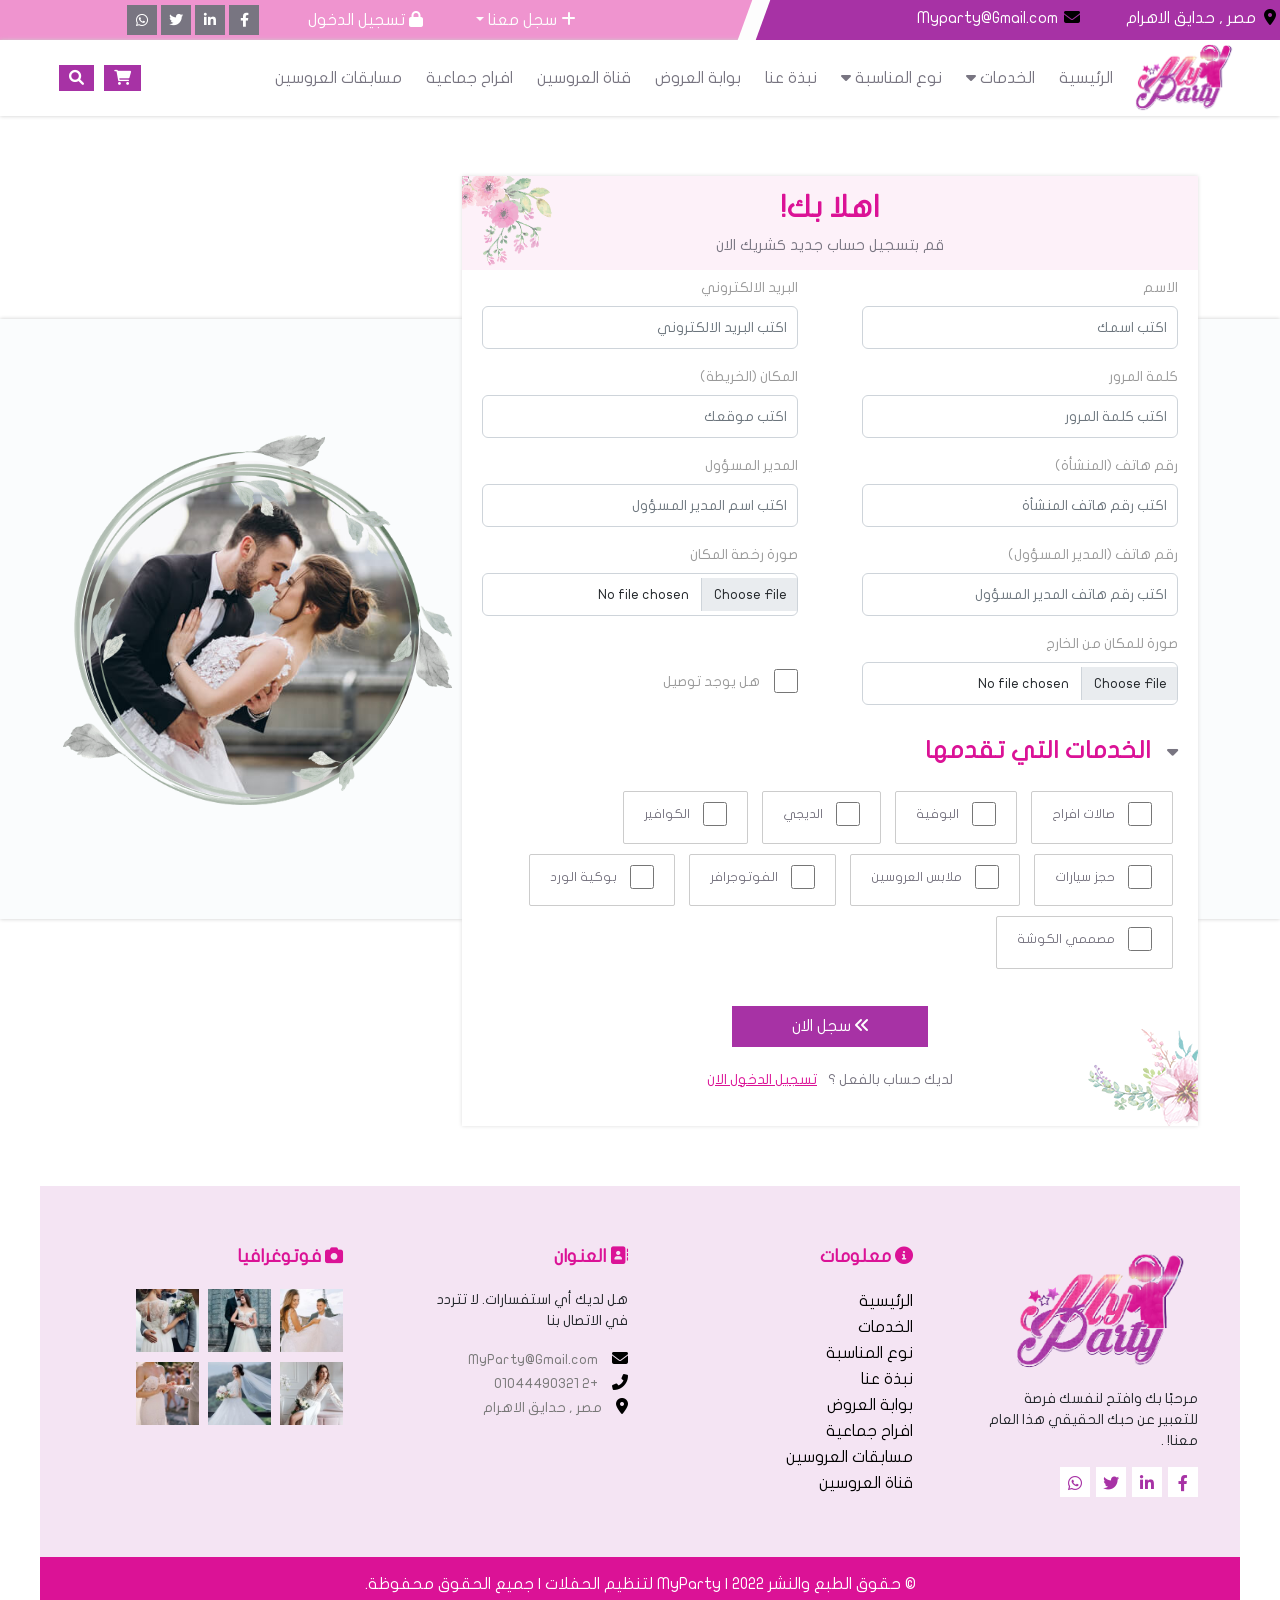
<file: partner-register.html>
<!DOCTYPE html>
<html lang="en">
<head>
    <meta charset="UTF-8" />
    <meta name="viewport" content="width=device-width, initial-scale=1.0 , shrink-to-fit=no" />
    <title>My Party - Register</title>
    <link rel="icon" href="template/images/logo.png">
    <link href="https://fonts.googleapis.com/css?family=Open+Sans:300,300i,400,400i,600,600i,700,700i|Raleway:300,300i,400,400i,500,500i,600,600i,700,700i|Poppins:300,300i,400,400i,500,500i,600,600i,700,700i" rel="stylesheet">
    <link rel="stylesheet" href="template/fontawesome-free-6.1.1-web/css/all.min.css"> <!--library font-awesome-5-->
    <link rel="stylesheet" href="template/css/animate.css">
    <link rel="stylesheet" href="template/css/owl.carousel.min.css">
    <link rel="stylesheet" href="template/css/owl.theme.default.min.css">
    <link rel="stylesheet" href="template/css/bootstrap.min.css" />
    <link rel="stylesheet" href="template/css/style.css" />
</head>
<body class="">

    <!-- Head-fixed -->
    <div class="group-fixed">
        <!-- Begin Header Top -->
        <div class="header-top">
            <div class="container">
                <div class="row">
                    
                    <div class="col-md-6">
                        <div class="info">
                            <ul class="list-unstyled">
                                <li>
                                    <a href="">
                                        <i class="fas fa-location-dot fa-fw"></i>
                                        <span>مصر , حدايق الاهرام</span>
                                    </a>
                                </li>
                                <li>
                                
                                    <a href="">
                                        <i class="fas fa-envelope fa-fw"></i>
                                        <span>Myparty@Gmail.com</span>
                                    </a>
                                </li>
                            </ul>
                        </div>
                    </div>
                    <div class="col-md-6">
                        <div class="row-register">
                            <div class="register">
                                <div class="collapse navbar-collapse" id="navbarSupportedContent">
                                    <ul class="navbar-nav ms-auto">
                                    <li class="nav-item dropdown">
                                        <a class="nav-link dropdown-toggle" href="#" id="navbarDropdown" role="button" data-bs-toggle="dropdown" aria-haspopup="true" aria-expanded="false">
                                            <i class="fa-solid fa-plus"></i>
                                            سجل معنا
                                        </a>
                                        <!-- Here's the magic. Add the .animate and .slideIn classes to your .dropdown-menu and you're all set! -->
                                        <div class="dropdown-menu dropdown-menu-end animate slideIn" aria-labelledby="navbarDropdown">
                                        <a class="dropdown-item" href="partner-register.html">تسجيل كاشريك</a>
                                        <a class="dropdown-item" href="newlyweds-register.html">تسجيل كاعروسين</a>
                                        <a class="dropdown-item" href="coordinator-register.html">تسجيل كامنسق حفلات</a>
                                        <!-- <div class="dropdown-divider"></div> -->
                                        </div>
                                    </li>
                                    </ul>
                                </div>
                                
                            </div>
                            <div class="login">
                                <a href="login.html"><i class="fa-solid fa-lock"></i> تسجيل الدخول </a>
                            </div>
                            <div class="socail">
                                <a href="">
                                    <i class="fa-brands fa-facebook-f"></i>
                                </a>
                                <a href="">
                                    <i class="fa-brands fa-linkedin-in"></i>
                                </a>
                                <a href="">
                                    <i class="fa-brands fa-twitter"></i>
                                </a>
                                <a href="">
                                    <i class="fa-brands fa-whatsapp"></i>
                                </a>
                            </div>
                        </div>
                    </div>
                
                </div>
            </div>
        </div>
        <!-- End Header Top -->
    
        <!-- Begin Header Center => NavBar -->
        <div class="header-center">
            <div class="container-fluid">
                <div class="row">
                    <div class="col-12">
                        <nav class="navbar navbar-expand-lg navbar-light bg-light">
                            <div class="container-fluid">
                            <a class="navbar-brand" href="index.html">
                                <img src="template/images/logo.png" alt="">
                            </a>
                            <button class="navbar-toggler" type="button" data-bs-toggle="collapse" data-bs-target="#navbarNavDropdown" aria-controls="navbarNavDropdown" aria-expanded="false" aria-label="Toggle navigation">
                                <span class="navbar-toggler-icon"></span>
                            </button>
                            <div class="collapse navbar-collapse" id="navbarNavDropdown">
                                <ul class="navbar-nav">
                                <li class="nav-item">
                                    <a class="nav-link active" aria-current="page" href="index.html">الرئيسية</a>
                                </li>
                                <li class="nav-item dropdown">
                                    <button class="dropbtn">
                                        الخدمات
                                        <i class="fa fa-caret-down"></i>
                                    </button>
                                    <div class="dropdown-content">
                                        <div class="header">
                                            <h4>الخدمات المقدمة</h2>
                                        </div>
                                        <div class="row">
                                            <div class="column">
                                                <a href="page-filter.html"> <i class="fa-solid fa-chevron-left"></i>    صالات الافراح</a>
                                                <a href="page-filter.html"> <i class="fa-solid fa-chevron-left"></i> البوفية</a>
                                                <a href="page-filter.html"><i class="fa-solid fa-chevron-left"></i> الديجي - المطروبين</a>
                                                <a href="page-filter.html"><i class="fa-solid fa-chevron-left"></i> الكوافير</a>
                                                <a href="page-filter.html"><i class="fa-solid fa-chevron-left"></i> حجز سيارات</a>
                                                <a href="page-filter.html"><i class="fa-solid fa-chevron-left"></i> ملابس العروسين</a>
                                                <a href="page-filter.html"><i class="fa-solid fa-chevron-left"></i> الفوتوجرافر</a>
                                                <a href="page-filter.html"><i class="fa-solid fa-chevron-left"></i> بوكية الورد</a>
                                                <a href="page-filter.html"><i class="fa-solid fa-chevron-left"></i> مصممي الكوشة</a>
                                                <a href="page-filter.html"><i class="fa-solid fa-chevron-left"></i> رحلات العروسين</a>
    
                                            </div>
                                        </div>
                                        <!-- <div class="row">
                                            <div class="column">
                                                <h3>Burgers</h3>
                                                <a href="#0">Bessie's Big Buns</a>
                                                <a href="#0">The Big Bessie</a>
                                                <a href="#0">The Big Cheese</a>
                                                <a href="#0">The Big Veg</a>
                                                <a href="#0">The Double-Big Bessie</a>
                                                <a href="#0">The Baby Bessie</a>
                                            </div>
                            
                                            <div class="column">
                                                <h3>Fries</h3>
                                                <a href="#0">Classic Fries</a>
                                                <a href="#0">Seasoned Fries</a>
                                                <a href="#0">Curly Fries</a>
                                                <a href="#0">Fried Fries</a>
                                                <a href="#0">Tiny Tatties for Tiny Tots</a>
                                            </div>
                            
                                            <div class="column">
                                                <h3>Salads</h3>
                                                <a href="#0">The Big Rockafella</a>
                                                <a href="#0">The Big Caesar</a>
                                                <a href="#0">The Giant Garden</a>
                                                <a href="#0">The Gargantuan Guacamole</a>
                                                <a href="#0">Little leaves for little people</a>
                                            </div>
                            
                                            <div class="column">
                                                <h3>Shakes</h3>
                                                <a href="#0">Big Vanilla</a>
                                                <a href="#0">Big Chocolate</a>
                                                <a href="#0">Big Strawberry</a>
                                                <a href="#0">Big Cookies & Creme</a>
                                                <a href="#0">Small shakes</a>
                                            </div> 
                                        </div> -->
                                        
                                    </div> <!-- end dropdown content -->
                                </li>
                                <li class="nav-item dropdown">
                                    <button class="dropbtn">
                                        نوع المناسبة
                                        <i class="fa fa-caret-down"></i>
                                    </button>
                                    <div class="dropdown-content">
                                        <div class="header">
                                            <h4>نوع مناسباتك</h2>
                                        </div>
                                        <div class="row">
                                            <div class="column">
                                                <a href=""> <i class="fa-solid fa-chevron-left"></i>    خطوبة </a>
                                                <a href=""> <i class="fa-solid fa-chevron-left"></i>    حفل زفاف  </a>
                                                <a href=""> <i class="fa-solid fa-chevron-left"></i>    اعياد ميلاد  </a>
                                                <a href=""> <i class="fa-solid fa-chevron-left"></i>    سبوع  </a>
                                                <a href=""> <i class="fa-solid fa-chevron-left"></i>    حفلات تخرج  </a>
                                    
    
                                            </div>
                                        </div>
                                        
                                    </div> <!-- end dropdown content -->
                                </li>
                                <li class="nav-item">
                                    <a class="nav-link" href="#">نبذة عنا </a>
                                </li>
                                <li class="nav-item">
                                    <a class="nav-link" href="#">بوابة العروض</a>
                                </li>
                                <li class="nav-item">
                                    <a class="nav-link" href="#">قناة العروسين</a>
                                </li>
                                <li class="nav-item">
                                    <a class="nav-link" href="#">افراح جماعية </a>
                                </li>
                                <li class="nav-item">
                                    <a class="nav-link" href="#">مسابقات العروسين </a>
                                </li>
                                
                                </ul>
                                
                            </div>
                            <div class="cart">
                                <a href="" class="button-cart">
                                    <i class="fa-solid fa-cart-shopping"></i>
                                </a>
                                <div class="box-cart">
                                    <h3>  <i class="fa-solid fa-cart-shopping"></i> سلة المشتريات </h3>
                                    <a href="">
                                        <div class="row">
                                            <div class="col-2">
                                                <div class="img-product">
                                                    <img src="template/images/product/product-1.jpg" alt="">
                                                </div>
                                            </div>
                                            <div class="col-10">
                                                <div class="details">
                                                    <h4>فستان عرس</h4>
                                                    <span>2000 ج</span>
                                                    <i class="fa-solid fa-xmark"></i>
                                                </div>
                                            </div>
                                        </div>
                                    </a>
                                    <a href="">
                                        <div class="row">
                                            <div class="col-2">
                                                <div class="img-product">
                                                    <img src="template/images/product/product-1.jpg" alt="">
                                                </div>
                                            </div>
                                            <div class="col-10">
                                                <div class="details">
                                                    <h4>فستان عرس</h4>
                                                    <span>2000 ج</span>
                                                    <i class="fa-solid fa-xmark"></i>
                                                </div>
                                            </div>
                                        </div>
                                    </a>
                                    <a href="cart.html" class="check-basket">
                                        <i class="fa-solid fa-arrow-left-long"></i>  اتمام الطلب
                                    </a>
                                </div>
                            </div>
                            <div class="search">
                                <a href="">
                                    <i class="fa-solid fa-magnifying-glass"></i>
                                </a>
                            </div>
                            </div>
                        </nav>
                    </div>
                </div>
            </div>
        </div>
        <!-- End Header Center => NavBar -->
    </div>
    <!-- Head-fixed -->

    <!-- Begin Partner Register -->
    <div class="section-register padd-60">
        <div class="container">
           
            <div class="row">
                <div class="col-8">
                    <form action="">
                        <div class="title">
                            <h2> اهلا بك! </h2>
                            <span>قم بتسجيل حساب جديد كشريك الان</span>
                        </div>
                        <div class="row">
                            <div class="col-6">
                                <div class="form-group">
                                    <label for="">الاسم</label>
                                    <input type="text" class="form-control" name="" id="" placeholder="اكتب اسمك">
                                </div>
                            </div>
                            <div class="col-6">
                                <div class="form-group">
                                    <label for="">البريد الالكتروني</label>
                                    <input type="email" class="form-control" name="" id="" placeholder="اكتب البريد الالكتروني">
                                </div>
                            </div>
                            <div class="col-6">
                                <div class="form-group">
                                    <label for=""> كلمة المرور </label>
                                    <input type="password" class="form-control" name="" id="" placeholder="اكتب كلمة المرور">
                                </div>
                            </div>
                            <div class="col-6">
                                <div class="form-group">
                                    <label for=""> المكان (الخريطة)</label>
                                    <input type="text" class="form-control" name="" id="" placeholder="اكتب موقعك">
                                </div>
                            </div>
                            <div class="col-6">
                                <div class="form-group">
                                    <label for=""> رقم هاتف (المنشأة) </label>
                                    <input type="text" class="form-control" name="" id="" placeholder="اكتب رقم هاتف المنشأة">
                                </div>
                            </div>
                            <div class="col-6">
                                <div class="form-group">
                                    <label for=""> المدير المسؤول </label>
                                    <input type="text" class="form-control" name="" id="" placeholder="اكتب اسم المدير المسؤول">
                                </div>
                            </div>
                            <div class="col-6">
                                <div class="form-group">
                                    <label for=""> رقم هاتف (المدير المسؤول)</label>
                                    <input type="text" class="form-control" name="" id="" placeholder="اكتب رقم هاتف المدير المسؤول">
                                </div>
                            </div>
                            <div class="col-6">
                                <div class="form-group">
                                    <label for=""> صورة رخصة المكان</label>
                                    <input type="file" class="form-control" name="" id="">
                                </div>
                            </div>
                            <div class="col-6">
                                <div class="form-group">
                                    <label for=""> صورة للمكان من الخارج</label>
                                    <input type="file" class="form-control" name="" id="">
                                </div>
                            </div>
                            <div class="col-6">
                                <div class="form-group checkbox-de">
                                    <input type="checkbox" name="" id="">
                                    <label for="">هل يوجد توصيل</label>
                                </div>
                            </div>
                            <div class="col-12">
                                <div class="form-group checkbox-service">
                                    <h3> <i class="fa-solid fa-caret-down"></i> الخدمات التي تقدمها</h3>
                                    <label>
                                        <input for="go" type="checkbox" name="" id="">
                                        <span  for="go">صالات افراح</span>
                                    </label>
                                    <label>
                                        <input for="go" type="checkbox" name="" id="">
                                        <span  for="go"> البوفية</span>
                                    </label>
                                    <label>
                                        <input for="go" type="checkbox" name="" id="">
                                        <span  for="go"> الديجي </span>
                                    </label>
                                    <label>
                                        <input for="go" type="checkbox" name="" id="">
                                        <span  for="go"> الكوافير </span>
                                    </label>
                                    <label>
                                        <input for="go" type="checkbox" name="" id="">
                                        <span  for="go"> حجز سيارات </span>
                                    </label>
                                    <label>
                                        <input for="go" type="checkbox" name="" id="">
                                        <span  for="go"> ملابس العروسين</span>
                                    </label>
                                    <label>
                                        <input for="go" type="checkbox" name="" id="">
                                        <span  for="go">  الفوتوجرافر</span>
                                    </label>
                                    <label>
                                        <input for="go" type="checkbox" name="" id="">
                                        <span  for="go">  بوكية الورد</span>
                                    </label>
                                    <label>
                                        <input for="go" type="checkbox" name="" id="">
                                        <span  for="go">   مصممي الكوشة</span>
                                    </label>
                                </div>
                            </div>
                        </div>
                        <button type="submit" class="style-button"> <i class="fa-solid fa-angles-left"></i> سجل الان</button>
                        <p>
                            لديك حساب بالفعل ؟ 
                            <a href="login.html">تسجيل الدخول الان</a>
                        </p>
                    </form>
                </div>
                <div class="col-4">
                    <div class="img-register">
                        <img src="template/images/about-us/about-us.jpg" alt="">
                        <div class="about-img-shape">
                            <img src="template/images/about-us/about-shape.png" alt="">
                        </div>
                    </div>
                </div>
            </div>
        </div>
    </div>
    <!-- End Partner Register -->



    <!-- Begin Button Scroll To -->
    <div class="go-top active">
        <i class="fas fa-angle-double-up"></i>
    </div>
    <!-- End Button Scroll To -->

    <!-- Begin Section Footer -->
    <div class="footer">
        <div class="container">
            <div class="row">
                <div class="col">
                    <div class="content">
                        <img src="template/images/logo.png" class="logo" alt="">
                        <p>
                            مرحبًا بك وافتح لنفسك فرصة للتعبير عن حبك الحقيقي هذا العام معنا! .
                        </p>
                        <div class="social">
                            <a href="">
                                <i class="fa-brands fa-facebook-f"></i>
                            </a>
                            <a href="">
                                <i class="fa-brands fa-linkedin-in"></i>
                            </a>
                            <a href="">
                                <i class="fa-brands fa-twitter"></i>
                            </a>
                            <a href="">
                                <i class="fa-brands fa-whatsapp"></i>
                            </a>
                        </div>
                    </div>
                </div>
                <div class="col">
                    <div class="content">
                        <h3> <i class="fa-solid fa-circle-info"></i> معلومات  </h3>
                        <div class="links">
                            <a href="">الرئيسية</a>
                            <a href="">الخدمات</a>
                            <a href="">نوع المناسبة</a>
                            <a href="">نبذة عنا</a>
                            <a href=""> بوابة العروض</a>
                            <a href=""> افراح جماعية</a>
                            <a href=""> مسابقات العروسين</a>
                            <a href=""> قناة العروسين</a>

                        </div>
                    </div>
                </div>
                <div class="col">
                    <div class="content">
                        <h3> <i class="fa-solid fa-address-book"></i> العنوان  </h3>
                        <p>
                            هل لديك أي استفسارات. لا تتردد في الاتصال بنا
                        </p>
                        <ul class="list-unstyled">
                            <li>
                                <i class="fa-solid fa-envelope"></i>
                                <span>MyParty@Gmail.com</span>
                            </li>
                            <li>
                                <i class="fa-solid fa-phone-flip"></i>
                                <span>+2  01044490321</span>
                            </li>
                            <li>
                                <i class="fa-solid fa-location-dot"></i>
                                <span>مصر , حدايق الاهرام</span>
                            </li>
                        </ul>
                    </div>
                </div>
                <div class="col">
                    <div class="content">
                        <h3> <i class="fa-solid fa-camera"></i> فوتوغرافيا </h3>
                        <img src="template/images/footer/footer-1.jpg" alt="">
                        <img src="template/images/footer/footer-2.jpg" alt="">
                        <img src="template/images/footer/footer-3.jpg" alt="">
                        <img src="template/images/footer/footer-4.jpg" alt="">
                        <img src="template/images/footer/footer-5.jpg" alt="">
                        <img src="template/images/footer/footer-6.jpg" alt="">
                    </div>
                </div>
            </div>
            
        </div>
    </div>
    <div class="copyright">
        <p>© حقوق الطبع والنشر 2022 | MyParty لتنظيم الحفلات | جميع الحقوق محفوظة.</p>
    </div>
    <!-- End Section Footer -->




    <script src="template/js/jquery-3.2.1.min.js"></script>
    <script src="template/js/bootstrap.min.js"></script>
    <script src="template/js/wow.min.js"></script>
    <script src="template/js/bootstrap.bundle.min.js"></script>
    <script src="template/js/isotope.pkgd.min.js"></script>
    <script src="template/js/jquery.waypoints.min.js"></script>
    <script src="template/js/jquery.counterup.min.js"></script>
    <script src="template/js/owl.carousel.min.js"></script>
    <script src="template/js/custom.js"></script>
    <script>
        new WOW().init();   
    </script>
    

</body>
</html>
</file>
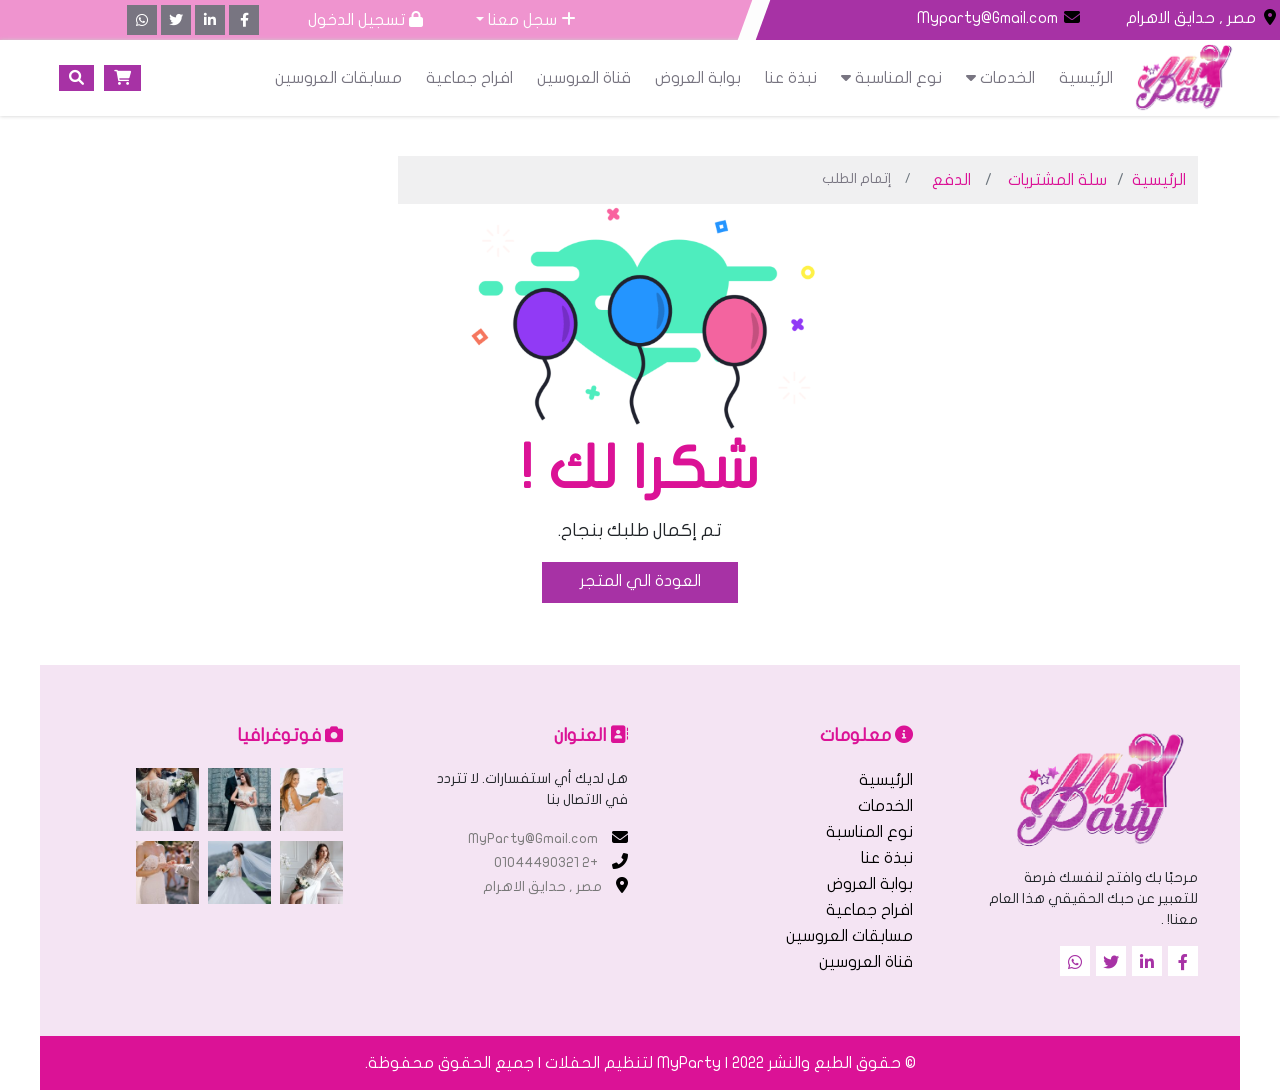
<file: thank-you.html>
<!DOCTYPE html>
<html lang="en">
<head>
    <meta charset="UTF-8" />
    <meta name="viewport" content="width=device-width, initial-scale=1.0 , shrink-to-fit=no" />
    <title>My Party - Thank You</title>
    <link rel="icon" href="template/images/logo.png">
    <link href="https://fonts.googleapis.com/css?family=Open+Sans:300,300i,400,400i,600,600i,700,700i|Raleway:300,300i,400,400i,500,500i,600,600i,700,700i|Poppins:300,300i,400,400i,500,500i,600,600i,700,700i" rel="stylesheet">
    <link rel="stylesheet" href="template/fontawesome-free-6.1.1-web/css/all.min.css"> <!--library font-awesome-5-->
    <link rel="stylesheet" href="template/css/animate.css">
    <link rel="stylesheet" href="template/css/owl.carousel.min.css">
    <link rel="stylesheet" href="template/css/owl.theme.default.min.css">
    <link rel="stylesheet" href="template/css/bootstrap.min.css" />
    <link rel="stylesheet" href="template/css/style.css" />
</head>
<body class="">

    <!-- Head-fixed -->
    <div class="group-fixed">
        <!-- Begin Header Top -->
        <div class="header-top">
            <div class="container">
                <div class="row">
                    
                    <div class="col-md-6">
                        <div class="info">
                            <ul class="list-unstyled">
                                <li>
                                    <a href="">
                                        <i class="fas fa-location-dot fa-fw"></i>
                                        <span>مصر , حدايق الاهرام</span>
                                    </a>
                                </li>
                                <li>
                                
                                    <a href="">
                                        <i class="fas fa-envelope fa-fw"></i>
                                        <span>Myparty@Gmail.com</span>
                                    </a>
                                </li>
                            </ul>
                        </div>
                    </div>
                    <div class="col-md-6">
                        <div class="row-register">
                            <div class="register">
                                <div class="collapse navbar-collapse" id="navbarSupportedContent">
                                    <ul class="navbar-nav ms-auto">
                                    <li class="nav-item dropdown">
                                        <a class="nav-link dropdown-toggle" href="#" id="navbarDropdown" role="button" data-bs-toggle="dropdown" aria-haspopup="true" aria-expanded="false">
                                            <i class="fa-solid fa-plus"></i>
                                            سجل معنا
                                        </a>
                                        <!-- Here's the magic. Add the .animate and .slideIn classes to your .dropdown-menu and you're all set! -->
                                        <div class="dropdown-menu dropdown-menu-end animate slideIn" aria-labelledby="navbarDropdown">
                                        <a class="dropdown-item" href="partner-register.html">تسجيل كاشريك</a>
                                        <a class="dropdown-item" href="newlyweds-register.html">تسجيل كاعروسين</a>
                                        <a class="dropdown-item" href="coordinator-register.html">تسجيل كامنسق حفلات</a>
                                        <!-- <div class="dropdown-divider"></div> -->
                                        </div>
                                    </li>
                                    </ul>
                                </div>
                                
                            </div>
                            <div class="login">
                                <a href="login.html"><i class="fa-solid fa-lock"></i> تسجيل الدخول </a>
                            </div>
                            <div class="socail">
                                <a href="">
                                    <i class="fa-brands fa-facebook-f"></i>
                                </a>
                                <a href="">
                                    <i class="fa-brands fa-linkedin-in"></i>
                                </a>
                                <a href="">
                                    <i class="fa-brands fa-twitter"></i>
                                </a>
                                <a href="">
                                    <i class="fa-brands fa-whatsapp"></i>
                                </a>
                            </div>
                        </div>
                    </div>
                
                </div>
            </div>
        </div>
        <!-- End Header Top -->
    
        <!-- Begin Header Center => NavBar -->
        <div class="header-center">
            <div class="container-fluid">
                <div class="row">
                    <div class="col-12">
                        <nav class="navbar navbar-expand-lg navbar-light bg-light">
                            <div class="container-fluid">
                            <a class="navbar-brand" href="index.html">
                                <img src="template/images/logo.png" alt="">
                            </a>
                            <button class="navbar-toggler" type="button" data-bs-toggle="collapse" data-bs-target="#navbarNavDropdown" aria-controls="navbarNavDropdown" aria-expanded="false" aria-label="Toggle navigation">
                                <span class="navbar-toggler-icon"></span>
                            </button>
                            <div class="collapse navbar-collapse" id="navbarNavDropdown">
                                <ul class="navbar-nav">
                                <li class="nav-item">
                                    <a class="nav-link active" aria-current="page" href="index.html">الرئيسية</a>
                                </li>
                                <li class="nav-item dropdown">
                                    <button class="dropbtn">
                                        الخدمات
                                        <i class="fa fa-caret-down"></i>
                                    </button>
                                    <div class="dropdown-content">
                                        <div class="header">
                                            <h4>الخدمات المقدمة</h2>
                                        </div>
                                        <div class="row">
                                            <div class="column">
                                                <a href="page-filter.html"> <i class="fa-solid fa-chevron-left"></i>    صالات الافراح</a>
                                                <a href="page-filter.html"> <i class="fa-solid fa-chevron-left"></i> البوفية</a>
                                                <a href="page-filter.html"><i class="fa-solid fa-chevron-left"></i> الديجي - المطروبين</a>
                                                <a href="page-filter.html"><i class="fa-solid fa-chevron-left"></i> الكوافير</a>
                                                <a href="page-filter.html"><i class="fa-solid fa-chevron-left"></i> حجز سيارات</a>
                                                <a href="page-filter.html"><i class="fa-solid fa-chevron-left"></i> ملابس العروسين</a>
                                                <a href="page-filter.html"><i class="fa-solid fa-chevron-left"></i> الفوتوجرافر</a>
                                                <a href="page-filter.html"><i class="fa-solid fa-chevron-left"></i> بوكية الورد</a>
                                                <a href="page-filter.html"><i class="fa-solid fa-chevron-left"></i> مصممي الكوشة</a>
                                                <a href="page-filter.html"><i class="fa-solid fa-chevron-left"></i> رحلات العروسين</a>
    
                                            </div>
                                        </div>
                                        <!-- <div class="row">
                                            <div class="column">
                                                <h3>Burgers</h3>
                                                <a href="#0">Bessie's Big Buns</a>
                                                <a href="#0">The Big Bessie</a>
                                                <a href="#0">The Big Cheese</a>
                                                <a href="#0">The Big Veg</a>
                                                <a href="#0">The Double-Big Bessie</a>
                                                <a href="#0">The Baby Bessie</a>
                                            </div>
                            
                                            <div class="column">
                                                <h3>Fries</h3>
                                                <a href="#0">Classic Fries</a>
                                                <a href="#0">Seasoned Fries</a>
                                                <a href="#0">Curly Fries</a>
                                                <a href="#0">Fried Fries</a>
                                                <a href="#0">Tiny Tatties for Tiny Tots</a>
                                            </div>
                            
                                            <div class="column">
                                                <h3>Salads</h3>
                                                <a href="#0">The Big Rockafella</a>
                                                <a href="#0">The Big Caesar</a>
                                                <a href="#0">The Giant Garden</a>
                                                <a href="#0">The Gargantuan Guacamole</a>
                                                <a href="#0">Little leaves for little people</a>
                                            </div>
                            
                                            <div class="column">
                                                <h3>Shakes</h3>
                                                <a href="#0">Big Vanilla</a>
                                                <a href="#0">Big Chocolate</a>
                                                <a href="#0">Big Strawberry</a>
                                                <a href="#0">Big Cookies & Creme</a>
                                                <a href="#0">Small shakes</a>
                                            </div> 
                                        </div> -->
                                        
                                    </div> <!-- end dropdown content -->
                                </li>
                                <li class="nav-item dropdown">
                                    <button class="dropbtn">
                                        نوع المناسبة
                                        <i class="fa fa-caret-down"></i>
                                    </button>
                                    <div class="dropdown-content">
                                        <div class="header">
                                            <h4>نوع مناسباتك</h2>
                                        </div>
                                        <div class="row">
                                            <div class="column">
                                                <a href=""> <i class="fa-solid fa-chevron-left"></i>    خطوبة </a>
                                                <a href=""> <i class="fa-solid fa-chevron-left"></i>    حفل زفاف  </a>
                                                <a href=""> <i class="fa-solid fa-chevron-left"></i>    اعياد ميلاد  </a>
                                                <a href=""> <i class="fa-solid fa-chevron-left"></i>    سبوع  </a>
                                                <a href=""> <i class="fa-solid fa-chevron-left"></i>    حفلات تخرج  </a>
                                    
    
                                            </div>
                                        </div>
                                        
                                    </div> <!-- end dropdown content -->
                                </li>
                                <li class="nav-item">
                                    <a class="nav-link" href="#">نبذة عنا </a>
                                </li>
                                <li class="nav-item">
                                    <a class="nav-link" href="#">بوابة العروض</a>
                                </li>
                                <li class="nav-item">
                                    <a class="nav-link" href="#">قناة العروسين</a>
                                </li>
                                <li class="nav-item">
                                    <a class="nav-link" href="#">افراح جماعية </a>
                                </li>
                                <li class="nav-item">
                                    <a class="nav-link" href="#">مسابقات العروسين </a>
                                </li>
                                
                                </ul>
                                
                            </div>
                            <div class="cart">
                                <a href="" class="button-cart">
                                    <i class="fa-solid fa-cart-shopping"></i>
                                </a>
                                <div class="box-cart">
                                    <h3>  <i class="fa-solid fa-cart-shopping"></i> سلة المشتريات </h3>
                                    <a href="">
                                        <div class="row">
                                            <div class="col-2">
                                                <div class="img-product">
                                                    <img src="template/images/product/product-1.jpg" alt="">
                                                </div>
                                            </div>
                                            <div class="col-10">
                                                <div class="details">
                                                    <h4>فستان عرس</h4>
                                                    <span>2000 ج</span>
                                                    <i class="fa-solid fa-xmark"></i>
                                                </div>
                                            </div>
                                        </div>
                                    </a>
                                    <a href="">
                                        <div class="row">
                                            <div class="col-2">
                                                <div class="img-product">
                                                    <img src="template/images/product/product-1.jpg" alt="">
                                                </div>
                                            </div>
                                            <div class="col-10">
                                                <div class="details">
                                                    <h4>فستان عرس</h4>
                                                    <span>2000 ج</span>
                                                    <i class="fa-solid fa-xmark"></i>
                                                </div>
                                            </div>
                                        </div>
                                    </a>
                                    <a href="cart.html" class="check-basket">
                                        <i class="fa-solid fa-arrow-left-long"></i>  اتمام الطلب
                                    </a>
                                </div>
                            </div>
                            <div class="search">
                                <a href="">
                                    <i class="fa-solid fa-magnifying-glass"></i>
                                </a>
                            </div>
                            </div>
                        </nav>
                    </div>
                </div>
            </div>
        </div>
        <!-- End Header Center => NavBar -->
    </div>
    <!-- Head-fixed -->

    <!-- Begin Section BreadCrumb -->
    <div class="bread-crumb">
        <div class="container">
            <nav aria-label="breadcrumb">
                <ol class="breadcrumb">
                  <li class="breadcrumb-item"><a href="index.html">الرئيسية</a></li>
                  <li class="breadcrumb-item"><a href="cart.html">سلة المشتريات</a></li>
                  <li class="breadcrumb-item"><a href="checkout.html"> الدفع</a></li>
                  <li class="breadcrumb-item active" aria-current="page"> إتمام الطلب</li>
                </ol>
            </nav>
        </div>
    </div>
    <!-- End Section BreadCrumb -->

    <!-- Begin Section Thank You  -->
    <div class="section-thankyou padd-60">
        <div class="container">
            <div class="content">
                <!-- <i class="fa-solid fa-thumbs-up"></i> -->
                <img src="template/images/thank-you.gif" alt="">
                <h2>شكرا لك !</h2>
                <p>تم إكمال طلبك بنجاح.</p>
                <a href="index.html" class="style-button">العودة الي المتجر</a>
            </div>
        </div>
    </div>
    <!-- End Section Section Thank You  -->



    <!-- Begin Button Scroll To -->
    <div class="go-top active">
        <i class="fas fa-angle-double-up"></i>
    </div>
    <!-- End Button Scroll To -->

    <!-- Begin Section Footer -->
    <div class="footer">
        <div class="container">
            <div class="row">
                <div class="col">
                    <div class="content">
                        <img src="template/images/logo.png" class="logo" alt="">
                        <p>
                            مرحبًا بك وافتح لنفسك فرصة للتعبير عن حبك الحقيقي هذا العام معنا! .
                        </p>
                        <div class="social">
                            <a href="">
                                <i class="fa-brands fa-facebook-f"></i>
                            </a>
                            <a href="">
                                <i class="fa-brands fa-linkedin-in"></i>
                            </a>
                            <a href="">
                                <i class="fa-brands fa-twitter"></i>
                            </a>
                            <a href="">
                                <i class="fa-brands fa-whatsapp"></i>
                            </a>
                        </div>
                    </div>
                </div>
                <div class="col">
                    <div class="content">
                        <h3> <i class="fa-solid fa-circle-info"></i> معلومات  </h3>
                        <div class="links">
                            <a href="">الرئيسية</a>
                            <a href="">الخدمات</a>
                            <a href="">نوع المناسبة</a>
                            <a href="">نبذة عنا</a>
                            <a href=""> بوابة العروض</a>
                            <a href=""> افراح جماعية</a>
                            <a href=""> مسابقات العروسين</a>
                            <a href=""> قناة العروسين</a>

                        </div>
                    </div>
                </div>
                <div class="col">
                    <div class="content">
                        <h3> <i class="fa-solid fa-address-book"></i> العنوان  </h3>
                        <p>
                            هل لديك أي استفسارات. لا تتردد في الاتصال بنا
                        </p>
                        <ul class="list-unstyled">
                            <li>
                                <i class="fa-solid fa-envelope"></i>
                                <span>MyParty@Gmail.com</span>
                            </li>
                            <li>
                                <i class="fa-solid fa-phone-flip"></i>
                                <span>+2  01044490321</span>
                            </li>
                            <li>
                                <i class="fa-solid fa-location-dot"></i>
                                <span>مصر , حدايق الاهرام</span>
                            </li>
                        </ul>
                    </div>
                </div>
                <div class="col">
                    <div class="content">
                        <h3> <i class="fa-solid fa-camera"></i> فوتوغرافيا </h3>
                        <img src="template/images/footer/footer-1.jpg" alt="">
                        <img src="template/images/footer/footer-2.jpg" alt="">
                        <img src="template/images/footer/footer-3.jpg" alt="">
                        <img src="template/images/footer/footer-4.jpg" alt="">
                        <img src="template/images/footer/footer-5.jpg" alt="">
                        <img src="template/images/footer/footer-6.jpg" alt="">
                    </div>
                </div>
            </div>
            
        </div>
    </div>
    <div class="copyright">
        <p>© حقوق الطبع والنشر 2022 | MyParty لتنظيم الحفلات | جميع الحقوق محفوظة.</p>
    </div>
    <!-- End Section Footer -->




    <script src="template/js/jquery-3.2.1.min.js"></script>
    <script src="template/js/bootstrap.min.js"></script>
    <script src="template/js/wow.min.js"></script>
    <script src="template/js/bootstrap.bundle.min.js"></script>
    <script src="template/js/isotope.pkgd.min.js"></script>
    <script src="template/js/jquery.waypoints.min.js"></script>
    <script src="template/js/jquery.counterup.min.js"></script>
    <script src="template/js/owl.carousel.min.js"></script>
    <script src="template/js/custom.js"></script>
    <script>
        new WOW().init();   
    </script>
    

</body>
</html>
</file>
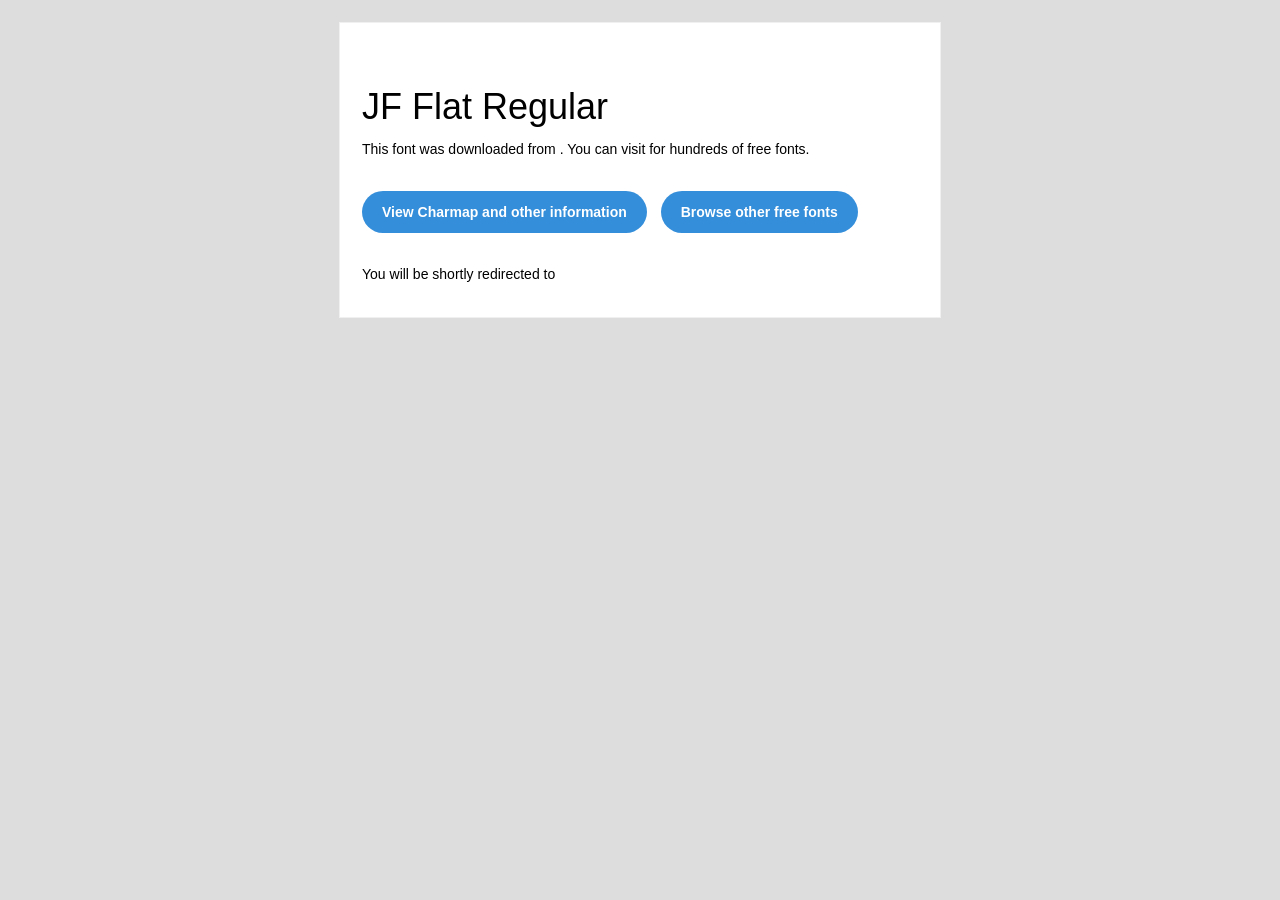
<file: template/JF Flat Regular/readme.html>
<!DOCTYPE html PUBLIC "-//W3C//DTD XHTML 1.0 Transitional//EN" "http://www.w3.org/TR/xhtml1/DTD/xhtml1-transitional.dtd">
<html xmlns="http://www.w3.org/1999/xhtml">
  <head>
    <meta name="viewport" content="width=device-width" />
    <meta http-equiv="Content-Type" content="text/html; charset=UTF-8" />
    
    <meta http-equiv="refresh" content="5;url=?ref=readme">
    <title></title>
    <style>
/* -------------------------------------
   GLOBAL
   ------------------------------------- */
    * {
      margin:0;
      padding:0;
      font-family: "Helvetica Neue", "Helvetica", Helvetica, Arial, sans-serif;
      font-size: 100%;
      line-height: 1.6;
    }

    img {
      max-width: 100%;
    }

    body {
      -webkit-font-smoothing:antialiased;
      -webkit-text-size-adjust:none;
      width: 100%!important;
      height: 100%;
      background:#DDD;
    }


    /* -------------------------------------
       ELEMENTS
       ------------------------------------- */
    a {
      color: #348eda;
    }

    .btn-primary, .btn-secondary {
      text-decoration:none;
      color: #FFF;
      background-color: #348eda;
      padding:10px 20px;
      font-weight:bold;
      margin: 20px 10px 20px 0;
      text-align:center;
      cursor:pointer;
      display: inline-block;
      border-radius: 25px;
    }

    .btn-secondary{
      background: #aaa;
    }

    .last {
      margin-bottom: 0;
    }

    .first{
      margin-top: 0;
    }


    /* -------------------------------------
       BODY
       ------------------------------------- */
    table.body-wrap {
      width: 100%;
      padding: 20px;
    }

    table.body-wrap .container{
      border: 1px solid #f0f0f0;
    }


    /* -------------------------------------
       FOOTER
       ------------------------------------- */
    table.footer-wrap {
      width: 100%;
      clear:both!important;
    }

    .footer-wrap .container p {
      font-size:12px;
      color:#666;

    }

    table.footer-wrap a{
      color: #999;
    }


    /* -------------------------------------
       TYPOGRAPHY
       ------------------------------------- */
    h1,h2,h3{
      font-family: "Helvetica Neue", Helvetica, Arial, "Lucida Grande", sans-serif; line-height: 1.1; margin-bottom:15px; color:#000;
      margin: 40px 0 10px;
      line-height: 1.2;
      font-weight:200;
    }

    h1 {
      font-size: 36px;
    }
    h2 {
      font-size: 28px;
    }
    h3 {
      font-size: 22px;
    }

    p, ul {
      margin-bottom: 10px;
      font-weight: normal;
      font-size:14px;
    }

    ul li {
      margin-left:5px;
      list-style-position: inside;
    }

    /* ---------------------------------------------------
       RESPONSIVENESS
       Nuke it from orbit. It's the only way to be sure.
       ------------------------------------------------------ */

    /* Set a max-width, and make it display as block so it will automatically stretch to that width, but will also shrink down on a phone or something */
    .container {
      display:block!important;
      max-width:600px!important;
      margin:0 auto!important; /* makes it centered */
      clear:both!important;
    }

    /* This should also be a block element, so that it will fill 100% of the .container */
    .content {
      padding:20px;
      max-width:600px;
      margin:0 auto;
      display:block;
    }

    /* Let's make sure tables in the content area are 100% wide */
    .content table {
      width: 100%;
    }

    </style>
  </head>

  <body bgcolor="#f6f6f6">

    <!-- body -->
    <table class="body-wrap">
      <tr>
        <td></td>
        <td class="container" bgcolor="#FFFFFF">

          <!-- content -->
          <div class="content">
            <table>
              <tr>
                <td>
                  <h1>JF Flat Regular</h1>
                  <p>This font was downloaded from <a href="?ref=readme"></a> . You can visit <a href="?ref=readme"></a> for hundreds of free fonts.</p>
                  <p><a href="?ref=readme" class="btn-primary">View Charmap and other information</a> <a href="?ref=readme" class="btn-primary">Browse other free fonts</a></p>
                  <p>You will be shortly redirected to </p>
                </td>
              </tr>
            </table>
          </div>
          <!-- /content -->

        </td>
        <td></td>
      </tr>
    </table>
    <!-- /body -->

  </body>
</html>
</file>
<file: template/css/style.css>
/* Start Global */

body
{
    font-family: JF-Flat-Regular;
    direction: rtl;
    position: relative;
}
body::before{
  /* content: ''; */
  position: absolute;
  top: 10%;
  left: 0;
  background-image: url(../images/h3-bacground-img-1.png);
  /* background-position: center; */
  background-repeat: no-repeat;
  background-size: cover;
  background-attachment: fixed;
  width: 100%;
  height: 100%;
  
}
body.wappar{background-color: #eff6f854;}
@font-face {
  font-family: JF-Flat-Regular;
  src: url(../JF-Flat-Regular.ttf);
}

.elementor *{
  box-sizing: border-box;
}
/*Start Custom */
:root {
    --mainColor : #DB1296;
    --subColor : #A732A5;
    --subColor2 : #787581;
    --subColor3 : #6c6975;
    --mainColorText: ;
    --mainColorAdd: ;
}
.text{
    color: var(--mainColor);
}
.text2{
    color: var(--mainColorText);
}

a , button , div {
  --moz--transition: all .5s ease-in-out;
  --o--transition: all .5s ease-in-out;
  --webkit--transition: all .5s ease-in-out;
  transition: all .5s ease-in-out;
  text-decoration: none;
}
ol , ul{
  padding: 0 !important;
  margin: 0 !important;
}
.padd-60{
  padding-top: 60px;
  padding-bottom: 60px;
}
input:focus{outline: none !important;box-shadow:none !important}
select:focus{outline: none !important;box-shadow:none !important}
select {
  cursor: pointer;
  appearance: none;
  background-image: url(../images/arrow.png);
  background-repeat: no-repeat;
  background-size: 10px 10px;
  background-position: 12px 15px;
  height: 39px !important;
  color: #777 !important;
}
.style-button{
  background-color: var(--subColor);
  color: #fff;
  text-decoration: none;
  width: 200px;
  display: block;
  text-align: center;
  height: 45px;
  padding-top: 7px;
  border: 2px solid #ffff;
}
.style-button:hover{
  background-color: var(--subColor2);
  color: #fff;
}

.fixed-header {
  position: fixed;
  top: 0;
  left: 0;
  width: 100%;
  background-color: #fdfdfd ;
  box-shadow: 0px 1px 3px 1px #ccc;
  z-index: 99;
  /* height: 130px;*/
}

.number{
  margin-top: 20px;
  margin-left: 30px;
}
.number span{
  border: 1px solid #999;
  padding: 0px 10px;
  border-radius: 30px;
  font-size: 16px !important;
  color: #000!important;
  text-align: center;
  cursor: pointer;
  transition: all .4s ease-in-out;
}
.number span:hover{
  background-color: var(--mainColor);
  color: #fdfdfd !important;
  border:1px solid transparent;
}
.number input{
  padding: 4px 5px;
  border: 1px solid #999;
  width: 65px;
  text-align: center;
  font-size: 16px;
  margin: 0px 5px;
}

.clickRate{
  padding: 10px !important;
  display: block;
  text-align: center;
  background-color: #ffff;
  margin-bottom: 0;
}
.clickRate li {
  display: inline-block;
  color: #ddd;
  font-size: 16px;
  cursor: pointer;
  transition: all .3s ease-in-out;
}
.fillStar{color: green !important;}

.owl-carousel{
  direction: ltr;
  overflow: hidden;
  height: 82vh;
}
.owl-carousel .item img{
  height: 100%;
}

.section-title {
  margin-bottom: 60px;
  text-align: center;
}
.section-title span {
  text-transform: capitalize;
  font-size: 45px;
  color: #000;
}
.section-title .section-title-img {
  max-width: 200px;
  margin: 0 auto;
  position: relative;
}
.section-title .section-title-img::before
,.section-title .section-title-img::after {
  position: absolute;
  left: -70px;
  top: 50%;
  transform: translateY(-50%);
  content: "";
  width: 100px;
  height: 1px;
  background: var(--subColor2);
}
.section-title .section-title-img::after{
  right: -70px;
  left: auto;
}
.elementor img {
  height: auto;
  max-width: 100%;
  border: none;
  border-radius: 0;
  -webkit-box-shadow: none;
  box-shadow: none;
}
.elementor a {
  -webkit-box-shadow: none;
  box-shadow: none;
  text-decoration: none;
}
.bread-crumb nav{
  margin: 40px 0 0;
  background-color: #7875811c;
  padding: 12px;
  width: 800px;
}

.bread-crumb .breadcrumb .breadcrumb-item a{
  color: var(--mainColor);
  font-size: 16px;
}
.breadcrumb-item+.breadcrumb-item::before{
  float: unset !important;
  padding-left: 10px;
}
.breadcrumb-item.active {
  color: var(--bs-breadcrumb-item-active-color);
  margin: 0 5px;
  font-size: 14px;
  color: var(--subColor2);
}
.title-section{
  margin-bottom: 25px;
}
.title-section h2{
  color: var(--mainColor);
  font-size: 30px;
  font-weight: bold;
}
.title-section h2 i{
  color: var(--subColor2);
    font-size: 25px;
}
/*End Custom */
/* End Global */

/* Begin Header Top */
.header-top{
    background-color: #db129673;
}
.header-top .info{
  background-color: var(--subColor);
  float: right;
  width: 100%;
  margin-right: -102px;
  padding-left: 70px;
  position: relative;
  height: 100%;
  padding-top: 6px;
}
.header-top .info::before{
content: '';
position: absolute;
top: 0;
left: -19px;
width: 18px;
height: 40px;
background: #fdfdfd;
transform: skew(-20deg)translate(10px);
-webkit-transform: skew(-20deg)translate(10px);

}
.header-top .info ul{
    margin: 0;
}
.header-top .info ul li{
    display: inline-block;
    margin: 0 20px;
}
.header-top .info ul li a{
    color: #fff;
    text-decoration: none;
}
.header-top .info ul li a:hover{color: #000 !important;}
.header-top .info ul li a i{
    color: #000;
}
.header-top .row-register{float: left;}
.header-top .register , .header-top .login , .header-top .socail{display: inline-block;    margin-left: 45px;}
.header-top .register a:hover:not(.dropdown-item), .header-top .login a:hover{color: var(--subColor2) !important;}
.header-top .socail a{
  background-color: var(--subColor2);
    color: #fff;
    width: 30px;
    height: 30px;
    display: inline-block;
    text-align: center;
    font-size: 14px;
    padding-top: 5px;
}
.header-top .socail a:hover{
  background-color: #DB1296;
}
.header-top .login a{
  color: #fff;
    text-decoration: none;
}
.collapse:not(.show){display: block;}
.collapse .nav-link{color: #fdfdfd;}
.dropdown-item{
  text-align: right;
  color: #fff;
  font-size: 14px;
  padding: 10px 10px 10px 20px;
  border-bottom: 1px solid #6c6975;
}
.dropdown-item:focus, .dropdown-item:hover {
  color: #fff;
  background-color: #6c6975;
}
.dropdown-item:last-of-type{border-bottom: none}
.navbar-nav .dropdown-menu{
  inset: auto auto auto auto !important;
  background-color: var(--subColor2);
  padding: 0;
}
.animate {
    animation-duration: 0.3s;
    -webkit-animation-duration: 0.3s;
    animation-fill-mode: both;
    -webkit-animation-fill-mode: both;
  }

@keyframes slideIn {
  0% {
    transform: translateY(1rem);
    opacity: 0;
  }

  100% {
    transform: translateY(0rem);
    opacity: 1;
  }

  0% {
    transform: translateY(1rem);
    opacity: 0;
  }
}

@-webkit-keyframes slideIn {
  0% {
    -webkit-transform: transform;
    -webkit-opacity: 0;
  }

  100% {
    -webkit-transform: translateY(0);
    -webkit-opacity: 1;
  }

  0% {
    -webkit-transform: translateY(1rem);
    -webkit-opacity: 0;
  }
} 
.slideIn {
    -webkit-animation-name: slideIn;
    animation-name: slideIn;
}
/* End Header Top */


/* Begin Header Center => NavBar */
.header-center{
  box-shadow: 0px 0px 4px 0px #ccc;
  background-color: #fff;
}
.header-center .navbar .navbar-brand {
  padding: 0 !important;
}
.header-center .navbar .navbar-brand img{
  width: 115px;
}
.header-center .navbar .cart .box-cart{
  position: absolute;
  background-color: #fff;
  box-shadow: 0px 0px 4px 0px #ccc;
  width: 300px;
  left: 92px;
  overflow: hidden;
  top: 65px;
  z-index: 99;
  padding: 15px;
  display: none;
}
.header-center .navbar .cart .box-cart h3{
  color: var(--subColor);
  font-size: 18px;
  margin-bottom: 20px;
}
.header-center .navbar .cart .box-cart h3 i{
  font-size: 14px;
  color: #888;
}
.header-center .navbar .cart .box-cart a{
  display: block;
  background-color: #dddddda8;
  margin-bottom: 5px;
}
.header-center .navbar .cart .box-cart a .img-product img{
  width: 40px;
  border: 2px solid #ddd;
  padding: 1px;
  background-color: #fff;
}
.header-center .navbar .cart .box-cart a .details{
  position: relative;
}
.header-center .navbar .cart .box-cart a .details h4{
  color: #000;
  font-size: 16px;
  text-align: right;
  margin-right: 10px;
}
.header-center .navbar .cart .box-cart a .details span{
  text-align: right;
  display: block;
  margin-right: 10px;
  color: #888;
  font-size: 13px;
}
.header-center .navbar .cart .box-cart a .details i{
  position: absolute;
  top: 18px;
  left: -1px;
  background-color: red;
  width: 20px;
  height: 20px;
  border-radius: 25px;
  padding-top: 5px;
  font-size: 12px;
}
.header-center .navbar .cart .box-cart .check-basket{
  background-color: var(--subColor);
  width: 170px;
  font-size: 14px;
  height: 35px;
  padding-top: 7px;
  margin: 10px auto 0;
}
.header-center .navbar .cart .box-cart .check-basket:hover{
  background-color: var(--subColor2);
}
.header-center .navbar .cart .box-cart .check-basket i{
  font-size: 10px;
  margin-left: 10px;
}
.navbar {
	background-color: unset !important;
  padding: 0;
  position: relative;
	/* font-size: 3.25vmin; */
}
.navbar a {
	/* float: left; */
	color: var(--subColor2);
	text-align: center;
	padding: 1.5em;
	text-decoration: none;
}
/* .navbar a:hover,
.dropdown:hover .dropbtn {
	background-color: #e78c38;
} */
.header-center .collapse .nav-link {
  color: var(--subColor2);
  padding: 10px 12px;
}
.dropdown {
	float: unset;
	overflow: unset;
  position: unset;
}
.dropdown .dropbtn {
  border: none;
  outline: none;
  color: var(--subColor2);
  padding: 10px 12px;
  background-color: inherit;
  font: inherit;
  margin: 0;
  cursor: pointer;
}
.dropdown-content {
	display: none;
	position: absolute;
	background-color: var(--subColor2);
	width: 100%;
	right: 0%;
	box-shadow: 0px 8px 16px 0px rgba(0, 0, 0, 0.5);
	z-index: 99;
	opacity: 1;
	transform: translateY(-100%);
	transition: transform 0.3s ease-out;
}
.dropdown-content .row { margin: 0 !important;}
.dropdown-content .row .column{ display: contents;}

.dropdown-content .row .column a{
  flex: 0 0 auto;
  width: 25%;
  text-align: right;
  background-color: var(--subColor2);
  color: #fff;
  border-left: 1px solid #6c6975;
  border-bottom: 1px solid #6c6975;
  padding: 12px;
  font-size: 14px;
}
.dropdown-content .row .column a:hover{
  background-color: #6c6975;
}
.dropdown-content .row .column a i{
  font-size: 10px;
  padding-left: 10px;
}
.dropdown-content .header {
  background: #6c6975;
  padding: 5px;
  color: white;
  border-bottom: 1px solid var(--subColor3);
}
.dropdown-content .header h4{
  font-size: 16px;
  margin: 0;
  padding: 10px;
}
.dropdown:hover .dropdown-content {
	display: block;
	opacity: 1;
	transform: translateY(0);
}
.navbar .cart {
  margin-left: 10px;
}
.navbar .cart a{
  background-color: var(--subColor);
    color: #fff;
    padding: 5px 10px;
    font-size: 15px;
}
.navbar .search{    margin-left: 35px;}
.navbar .search a{
  background-color: var(--subColor);
    color: #fff;
    padding: 5px 10px;
    font-size: 15px;
}

/* End Header Center => NavBar */

/* Begin Header bottom */
.header-bottom {
  position: relative;
  background-color: #fff;
}
.header-bottom .owl-carousel .item img{
  height: 100vh;
}
.header-bottom .owl-theme .owl-nav {
  margin-top: 10px;
}
.header-bottom .owl-theme .owl-nav button{
  position: absolute;
  top: 43%;
  border: 2px solid #fff;
  border-radius: 50%;
  width: 60px;
  height: 60px;
  color: #fff;
}
.header-bottom .owl-theme .owl-nav button.owl-prev{
  right: 60px;
}
.header-bottom .owl-theme .owl-nav button.owl-next{
  left: 60px;
}
.header-bottom .owl-theme .owl-nav button:hover{
  background-color: unset;
}
.header-bottom .content{
  position: absolute;
  top: 40%;
  right: 12%;
    z-index: 2;
}
.header-bottom .content h2{
  color: #fff;
  font-size: 50px;
  font-weight: bold;
  margin-bottom: 20px;
}
.header-bottom .content p{
  color: #fdfdfd;
  padding-left: 34%;
}
.header-bottom .content a:hover{
  background-color: #6c6975;
}
.header-bottom .content a i{
  margin-right: 10px;
}
/* End Header bottom */

/* Begin About Us */
.about-us{
  z-index: 2;
}
.about-us .content-section h3{
  color: var(--subColor);
    font-size: 30px;
    font-weight: bold;
    margin-bottom: 25px;
}
.about-us .content-section p{
  color: #777;
  font-size: 17px;
  margin-bottom: 35px;
}
.about-us .content-section .style-button{
  box-shadow: 0px 0px 4px 0px #777;
}
.about-us .about-img {
  position: relative;
  left: auto;
  right: -40px;
  width: 338px;
  height: 338px;
  margin: 0 auto;
}
.about-us .about-img img {
  width: 100%;
  border-radius: 50%;
}
.about-us .about-img .about-img-shape{

    position: absolute;
    width: 115%;
    height: 100%;
    left: -18px;
    top: -26px;
}
.about-us .about-img .about-img-shape img {
  width: 100%;
  border-radius: 0;
}
/* End About Us */

/*  Begin Products For You */
.section-product {
  /* margin-left: 60px;
  margin-right: 60px; */
  background-color: #a732a521;

}
.section-product .owl-carousel{
  padding-bottom: 10em;
}
.section-product .owl-carousel .item {
  position: relative;
  min-height: 1px;
  float: left;
  backface-visibility:hidden;
  -webkit-backface-visibility: hidden;
  -webkit-tap-highlight-color: transparent;
  -webkit-touch-callout: none;
  -webkit-user-select: none;
  -moz-user-select: none;
  -ms-user-select: none;
  user-select: none;
}
.section-product .card-product {
  margin-bottom: 30px;
}
.section-product .card-product .wpo-product-img{
  position: relative;
  overflow: hidden;
  box-shadow: 0px 0px 4px 0px #ccc;
}
.section-product .card-product .wpo-product-img:hover a{
  opacity: 1;
  visibility: visible;

}
.section-product .card-product .wpo-product-img:hover img{
  transform: scale(1.1);
}
.section-product .card-product .wpo-product-img img{
  transition: all 0.3s;
}

.section-product .card-product img {
  transform-style: preserve-3d;
  display: block;
  width: 100%;
}

.section-product .card-product .wpo-product-img a{
  position: absolute;
  left: 50%;
  top: 50%;
  transform: translate(-50%, -50%);
  font-size: 14px;
  padding: 10px 25px;
  border: 1px solid #86a0b6;
  color: #86a0b6;
  display: block;
  width: 180px;
  text-align: center;
  background: rgba(255, 255, 255, 0.9);
  opacity: 0;
  visibility: hidden;
  transition: all 0.3s;
}
.section-product .card-product .wpo-product-img a:hover {
    background: var(--mainColor);
    color: #fff;
    border: 1px solid transparent;
}
.section-product .card-product .wpo-product-text{
  padding: 20px;
  text-align: center;
}
.section-product .card-product .wpo-product-text h3{
  font-size: 20px;
  font-weight: 700;
  font-family: "Muli";
  margin-top: 0;
  margin-bottom: 8px;
}
.section-product .card-product .wpo-product-text h3 a{
  color: #002642;
}

.section-product .card-product .wpo-product-text span{
  font-size: 16px;
  color: #738ea5;
}
.section-product .card-product .wpo-product-text ins {
  text-decoration: none;
}
/*  End Products For You */

/* Begin Offers */
.section-offers .owl-carousel{
  overflow: visible;
}
.section-offers .wpo-pricing-item {
  box-shadow: 0px 2px 16.8px 3.2px rgb(0 38 66 / 8%);
}
.section-offers .wpo-pricing-item .wpo-pricing-top {
  padding: 10px 20px;
  text-align: center;
  padding-top: 0;
  border-bottom: 1px solid #e4ebf2;
}
.section-offers .wpo-pricing-item .wpo-pricing-top .wpo-pricing-img {
  width: 170px;
  height: 170px;
  padding: 10px;
  box-shadow: 0px 2px 16.8px 3.2px rgb(0 38 66 / 8%);
  background: #fff;
  border-radius: 50%;
  margin: 0 auto;
  /* position: relative;
  top: -85px; */
  /* margin-bottom: -50px; */
}
.section-offers .wpo-pricing-item .wpo-pricing-top .wpo-pricing-img img {
  border-radius: 50%;
}
.section-offers .wpo-pricing-item .wpo-pricing-top .wpo-pricing-text h4 {
  font-size: 18px;
  text-transform: uppercase;
  font-weight: 500;
  margin-top: 20px;
}
.section-offers .wpo-pricing-item .wpo-pricing-top .wpo-pricing-text .price h5{
  font-size: 40px;
  color: #738ea5;
  display: block;
  align-items: center;
  justify-content: center;
  margin-bottom: 0;
  padding-top: 35px;
}
.section-offers .wpo-pricing-item .wpo-pricing-top .wpo-pricing-text .price p {
  font-size: 14px;
  color: #a732a594;
}
.section-offers .wpo-pricing-item .wpo-pricing-top .wpo-pricing-text .price p b:first-of-type{
  float: right;
}
.section-offers .wpo-pricing-item .wpo-pricing-top .wpo-pricing-text .price p b:last-of-type{
  float: left;
}
.section-offers .wpo-pricing-item .wpo-pricing-bottom {
  padding: 40px;
  padding-top: 35px;
  text-align: center;
}
.section-offers .wpo-pricing-item .wpo-pricing-bottom .wpo-pricing-bottom-text h3{
  color: #000;
  font-size: 19px;
  font-weight: bold;
  margin-bottom: 20px;
}
.section-offers .wpo-pricing-item .wpo-pricing-bottom .wpo-pricing-bottom-text ul {
  list-style: none;
  padding-left: 0;
}
.section-offers .wpo-pricing-item .wpo-pricing-bottom .wpo-pricing-bottom-text ul li {
  color: #7b7b7b;
  padding-bottom: 0px;
  line-height: 1.4;
}
.section-offers .wpo-pricing-item .wpo-pricing-bottom .wpo-pricing-bottom-text a {
  font-size: 14px;
  margin-top: 15px;
  padding-top: 10px;
  box-shadow: 0px 0px 4px 0px #ccc;
}
.section-offers .owl-nav {
  display: block !important;
}
.section-offers .owl-nav button{
  border: 1px solid var(--subColor2) !important;
  width: 50px;
  height: 50px;
  color: var(--subColor2) !important;
  transform: rotate(180deg);
  font-size: 12px !important;
  margin-left: 16px !important;
  position: absolute;
  top: 20em;
}
.section-offers .owl-nav .owl-prev{
  left: -92px;
}
.section-offers .owl-nav .owl-next{
  right: -80px;
}
.section-offers .owl-nav button:hover{
  color: #fff !important;
}
/* End Offers */

/* Begin Section Descount */
.section-descount{
  background-image: url(../images/descount/descount.jpg);
  background-position: center;
  background-repeat: no-repeat;
  background-size: cover;
  position: relative;
  padding: 120px 0px 120px 0px;
  margin: 10em 0 4em;
}
.section-descount h3 {
  font-size: 35px;
  font-weight: bold;
  margin-bottom: 35px;
}
.section-descount h2 span {
  font-size: 40px;
  /* position: relative;
  top: -50px; */
  color: #6e6e6e;
  font-weight: 400;
}
.section-descount h2 sup {
  top: -0.8em;
  font-size: 30px;
}
/* End Section Descount */



/* Begin Section Statistics */
.section-statistics {
  position: relative;
  --widgets-spacing: 20px;
  display: flex;
  overflow: hidden;
  margin-bottom: 4em;
}
.section-statistics .stat-items{
  text-align: center;
}
.section-statistics .stat-items i{
  color: #fdfdfd;
  font-size: 50px;
}
.section-statistics .stat-items h2{
  color: var(--mainColor);
  font-weight: bold;
  padding-left: 15px;
}
.section-statistics .stat-items h2 b{
  display: block;
  color: #78758180;
  font-size: 20px;
}
.section-statistics .stat-items h2 span{
  font-size: 55px;
}
.section-statistics .statistics{
  border: 1px solid #e4ebf2;
  padding: 80px 100px;
  position: relative;
  z-index: 1;
  background: #fff;
}
.section-statistics .f-shape-1 , .f-shape-2{
  position: absolute;
    left: -40px;
    top: -35px;
    z-index: -1;
}
.section-statistics .f-shape-2{
  left: auto;
  right: -40px;
}
/* End Section Statistics */

/* Start Button Scroll Top */
.go-top {
  position: fixed;
  top: 60%;
  right: 3%;
  opacity: 0;
  cursor: pointer;
  text-decoration: none;
  color: #fff;
  font-size: 16px;
  font-weight: 700;
  text-align: center;
  background: var(--mainColor);
  border-radius: 50%;
  width: 45px;
  height: 45px;
  line-height: 48px;
  z-index: 100;
  -webkit-transition: .5s;
  transition: .5s;
}
.go-top.active {
  top: 95%;
  -webkit-transform: translateY(-95%);
  transform: translateY(-95%);
  opacity: 1;
  visibility: visible;
}
/* End Button Scroll Top */


/* Begin Section Footer */
.footer{
  margin: 0px 40px 0 40px;
  padding: 60px 0;
  background-color: #a732a521;
}
.footer .content .logo{
  width: 200px;
}
.footer .content p{
  font-size: 14px;
  padding-left: 50px;
}
.footer .content .social a{
  background-color: #fff;
  width: 30px;
  margin-left: 2px;
  height: 30px;
  display: inline-block;
  text-align: center;
  color: var(--subColor);
  padding-top: 5px;
}
.footer .content h3{
  color: var(--mainColor);
  font-weight: bold;
  font-size: 18px;
  margin-bottom: 22px;
}
.footer .content .links a{
  display: block;
  color: #000;
  font-size: 16px;
  margin-bottom: 2px;
}
.footer .content ul{
  padding: 0;
}
.footer .content ul li i{
  color: #000;
  font-size: 16px;
  margin-left: 10px;
}
.footer .content ul li span{
  color: #777;
  font-size: 14px;
}
.footer .content img{
  width: 63px;
  margin-left: 5px;
  margin-bottom: 10px;
}
.copyright{
  margin: 0px 40px;
  background-color: var(--mainColor);
  text-align: center;
  color: #fff;
  padding: 15px;
}
.copyright p{margin: 0;}
/* End Section Footer */



/* Begin Partner Register */
.section-register{
  position: relative;
}
.section-register::before{
  content: '';
  position: absolute;
  top: 19%;
  left: 0;
  width: 100%;
  height: 600px;
  background-color: #eff6f854;
  box-shadow: 0px 0px 4px 0px #ccc;
  z-index: -1;
}

.section-register .title{
  background-color: #db12960f;
  padding: 14px;
}
.section-register h2{
  color: var(--mainColor);
  font-size: 30px;
  font-weight: bold;
  text-align: center;
}
.section-register span{
  display: block;
  color: var(--subColor2);
  font-size: 15px;
  text-align: center;
}
.section-register form {
  background-color: #fff;
  box-shadow: 0px 0px 4px 0px #ddd;
  position: relative;
  padding-bottom: 20px;
}
.section-register form::before{
  transform: rotate(180deg);
    background: url(../images/flower02.png) no-repeat;
    height: 90px;
    width: 90px;
    position: absolute;
    left: 0;
    top: 0px;
    display: block;
    content: '';
    /* opacity: .35*/; 
}
.section-register form::after{
  left: auto;
  top: auto;
  right: 0;
  bottom: -13px;
  background: url(../images/flower03.png) no-repeat;
  height: 110px;
  width: 110px;
  position: absolute;
  transform: rotate(0deg);
  display: block;
  content: '';
  /* opacity: .35; */
}
.section-register form p{
  text-align: center;
    color: var(--subColor2);
    font-size: 14px;
}
.section-register form p a{
  margin-right: 8px;
  color: var(--mainColor);
  text-decoration: revert;
}
.section-register form .form-group{
  margin: 5px 20px 10px 20px
}
.section-register form label{
  margin-bottom: 8px;
    color: #999;
    font-size: 14px;
}

.section-register form input{
  padding: 10px;
  font-size: 14px;
}
.section-register form button{
  padding-bottom: 8px;
  margin: auto;
  margin-bottom: 20px;
  margin-top: 20px;
}
.section-register form button:hover{
  background-color: var(--subColor2);
}
.section-register .img-register {
  position: relative;
  top: 30%;
  left: auto;
  right: 10px;
  width: 338px;
  height: 338px;
  margin: 0 auto;
}
.section-register .img-register img {
  width: 100%;
  border-radius: 50%;
}
.section-register .img-register .about-img-shape{

    position: absolute;
    width: 115%;
    height: 100%;
    left: -18px;
    top: -26px;
}
.section-register .img-register .about-img-shape img {
  width: 100%;
  border-radius: 0;
}
.section-register form .checkbox-de{
  margin-top: 43px;
}
.section-register form input[type=checkbox]{
  width: 24px;
  height: 24px;
  margin-left: 10px;
}
.section-register form .checkbox-de label{
  position: relative;
  top: -7px;
}
.section-register form .checkbox-service h3{
  color: var(--mainColor);
  font-size: 24px;
  font-weight: bold;
  margin: 20px 0;
}
.section-register form .checkbox-service h3 i{
  font-size: 18px;
  color: var(--subColor2);
  margin-left: 10px;
}
.section-register form .checkbox-service label{
  padding: 10px 20px;
  border: 1px solid #ccc;
  margin: 5px;
  border-radius: 2px;
  background-color: #fff;
  cursor: pointer;
}
.section-register form .checkbox-service label span{
  display: inline-block;
  position: relative;
  top: -8px;
  font-size: 13px;
}
.section-register form .checkbox-service label input{
  display: inline-block;
}
.newlyweds::before{
  height: 360px;
  top: 22%;
}
.newlyweds .img-register{
  top: 18%;
}
.login::before{
  height: 360px;
  top: 17%;
}
.login .img-register{
  top: 12%;
}
/* End Partner Register */

/* Begin Section Cart */
.section-cart {
  padding-top: 30px;
}
.section-cart .cart-prodects{
  background-color: #fff;
  box-shadow: 0px 0px 4px 0px #ddd;
}
.section-cart .cart-prodects .table thead tr th{
  font-size: 14px;
  padding: 7px;
  color: var(--mainColor);
}
.section-cart .cart-prodects .table tbody tr th img{
  width: 60px;
  margin: auto;
  display: block;
}
.section-cart .cart-prodects .table tbody tr td h4{
  font-size: 14px;
  color: var(--subColor2);
}
.section-cart .cart-prodects .table tbody tr td span{
  color: var(--subColor2);
  font-size: 14px;
}
.section-cart .cart-prodects .table tbody tr td i{
  background-color: red;
  color: #fff;
  width: 20px;
  height: 20px;
  border-radius: 25px;
  text-align: center;
  padding-top: 4px;
  font-size: 12px;
  margin: auto;
  display: block;
}
.section-cart .cart-total h2{
  background-color: var(--subColor2);
    color: #fff;
    padding: 10px;
    font-size: 16px;
    text-align: center;
    margin-bottom: 20px;
}
.section-cart .cart-total ul li{
  margin-bottom: 15px;
}
.section-cart .cart-total ul li b{
  color: var(--mainColor);
  font-size: 16px;
}
.section-cart .cart-total ul li span{
  float: left;
    color: var(--subColor2);
    font-size: 14px;
}
.section-cart .cart-total a{
  margin: 15px auto;
  display: block;
  font-size: 14px;
  padding-top: 10px;
  background-color: var(--mainColor);
}
.section-cart .cart-total a:hover{
  background-color: var(--subColor2);
  color: #fff;
}

.section-cart .cart-coupon h2{
  background-color: var(--subColor2);
  color: #fff;
  margin-top: 45px;
  padding: 10px;
  font-size: 16px;
  text-align: center;
  margin-bottom: 10px
}
.section-cart .cart-coupon p{
  font-size: 13px;
    color: var(--subColor2);
    margin-bottom: 22px;
}
.section-cart .cart-coupon form input{
  display: inline-block;
  width: 60%;
  font-size: 13px;
  height: 40px;
  border-radius: 3px;
}
.section-cart .cart-coupon form button{
  width: 38%;
  display: inline-block;
  height: 40px;
  font-size: 13px;
  padding-top: 1px;
  border-radius: 3px;
}
/* End Section Cart */

/* Begin Section CheckOut */
.section-checkout form {
  background-color: #fff;
  box-shadow: 0px 0px 4px 0px #ddd;
}
.section-checkout form h3{
  background-color: #78758126;
  color: #000;
  text-align: center;
  padding: 12px;
  font-size: 16px;
  margin-bottom: 24px;
}
.section-checkout form .form-group{
  margin: 10px 20px;
}
.section-checkout form .form-group label{
  font-size: 13px;
    color: var(--subColor3);
    margin-bottom: 10px;
}
.section-checkout form .form-group input{
  font-size: 12px;
    height: 40px;
    border-radius: 2px;
}
.section-checkout form .form-group textarea{
  margin-bottom: 40px;
}
.section-checkout .cart-coupon form{
  background-color: unset;
  box-shadow: unset;
}
.section-checkout .cart-coupon h2{
  margin-top: 0px;
}
.section-checkout .your-order{
  background-color: #fff;
  margin-top: 25px;
  /* padding: 20px; */
  box-shadow: 0px 0px 4px 0px #ddd;
  padding-bottom: 20px;
}
.section-checkout .your-order h3{
  background-color: #78758126;
  color: #000;
  text-align: center;
  padding: 12px;
  font-size: 18px;
  margin-bottom: 24px;
}
.section-checkout .your-order .table b{
  color: var(--mainColor);
  font-size: 14px;
}
.section-checkout .your-order .table span{
  color: var(--subColor2);
  font-size: 14px;
}
.section-checkout .your-order a{
  margin: 20px auto;
  font-size: 14px;
  padding-top: 8px;
}
/* End Section CheckOut */

/* Begin Section Thank You */
.section-thankyou .content{
  text-align: center;
}
.section-thankyou .content img{
  width: 400px;
  margin-top: -60px;
  z-index: -1;
}
.section-thankyou .content i{
  background-color: green;
  color: #fff;
  width: 75px;
  height: 75px;
  font-size: 35px;
  text-align: center;
  border-radius: 50px;
  padding-top: 20px;
  box-shadow: 0px 0px 10px 0px #999;
}
.section-thankyou .content h2{
  font-size: 60px;
    font-weight: bold;
    color: var(--mainColor);
}
.section-thankyou .content p{
  font-size: 18px;
  margin-top: 12px;
}
.section-thankyou .content a{
  margin: auto;
}
/* End Section Thank You */

/* Begin Section Filter */
.section-filter{padding-top: 24px;padding-bottom: 20px;}
.filter-pro .card{
  border: unset;
  background-color: #fff !important;
  border-radius: 2px;
  overflow: hidden;
}
.filter-pro .card-header{
  background-color: #78758112;
  padding: 8px 20px;
  height: 40px;
  border-bottom: none;
  border-radius: 0;
}
.filter-pro .card-header h6{
  color: #999;
  font-size: 16px;
}
.filter-pro .card-header .icon-control {
  margin-top: 6px;
  float: left;
  font-size: 10px;
  color: #999;
}
.filter-pro .card-body{
  padding: 13px 17px !important;
}
.filter-pro .card-body .custom-range{
  width: 100%;
  height: unset;
}
.filter-pro .card-body .form-row {
  margin: 20px 0;
}
.filter-pro .card-body .form-row .form-group {
  margin-bottom: 10px;
}
.filter-pro .card-body .form-row .form-group label{
  display: inline-block;
  font-size: 14px;
  color: #999;
}
.filter-pro .card-body .form-row .form-group input{
  display: inline-block;
  float: left;
  width: 100px;
  color: #999;
  font-size: 14px;
  height: 31px !important;
}
.filter-pro .card-body label{
  color: #444;
  display: block;
  margin-bottom: 10px;
}
.filter-pro .card-body input{
  width: 17px;
  height: 17px !important;
  border-radius: 3px;
}
.filter-pro .card .apply{
  height: 40px;
  font-size: 13px;
  color: #fff;
  padding-top: 0px;
  background-color: var(--mainColor);
  border: 0;
  width: 150px;
  margin: auto;
  display: block;
}
.filter-pro .custom-control-label{font-size: 14px;color: #999;display: inline-block;}
.filter-pro .card-body form input{
  border-radius: 5px !important;
  height: 40px !important;
}
/* .filter-pro input[type=checkbox]{
  height: unset !important;
} */
.filter-pro .card-body form input::placeholder{
  font-size: 16px;
}
.filter-pro .card-body form button{
  height: 43px;
  border-radius: 5px !important;
  font-size: 14px;
}
.filter-pro .search {
  height: 40px !important;
  border: 1px solid #ddd;
  color: #fff;
  font-size: 12px !important;
  background-color: var(--mainColor);
  border-radius: 0;
}
.filter-pro .filter-group .input-group input{
  border-radius: 0;
  font-size: 14px;
}
.filter-pro .badge-light {
  color: #444;
  background-color: #c50e1f14;
  width: 46px;
  font-size: 13px;
  margin-left: 10px;
  border-radius: 3px;
  height: 22px;
  padding-top: 4px;
  border: 1px solid #ccc;
  }

.filter-pro .btn-light {
  font-size: 15px;
  height: 30px;
  border-radius: 3px;
  padding-top: 4px;
  width: 70px;
  background-color: #fff;
  border-color: #e4e4e4;
}
.filter-pro .list-menu {
    list-style: none;
    margin: 0;
    padding: 0;
}
.filter-pro .list-menu a {
  color: #999;
  font-size: 15px;
  text-decoration: none;
  display: block;
  padding: 4px 0px;
  transition: all .4s ease-in-out;
}
.filter-pro .list-menu a i{
  font-size: 12px;
  margin-left: 10px;
}
.filter-pro .list-menu a:hover{
  color: var(--mainColor);
}
.filter-pro .list-menu a.active{
  background-color: #f0aa1140;
  box-shadow: 0px 5px 4px -3px #ccc;
}
.filter-pro .form-inline{display: block !important;}
.filter-pro .form-inline select{
  display: inline-block;
  width: 300px;
  border-radius: 0;
  font-size: 13px;
  height: 40px;
}
.filter-pro .card-product-grid .info-wrap {
    overflow: hidden;
}
.filter-pro .item-fo select{
  width: 210px;
  border: 1px solid #ddd;
  border-radius: 3px;
  height: 44px;
}
.filter-pro .item-fo select option{
  font-size: 14px !important;
}

.filter-pro .card-body .checkbox-btn{
  display: inline-block;
  margin-left: 10px;
}
.filter-pro .card-body .checkbox-btn .btn-light{
  font-size: 12px;
  border-radius: 0;
}
.filter-pro .card-body .checkbox-btn input{
  width: 17px;
  height: 17px !important;
  border-radius: 3px;
  position: relative;
  top: 4px;
  margin-left: 5px;
}
.filter-pro .tool{
  text-align: left;
  display: inline-block;
}
.filter-pro .tool a{
  border: 1px solid #ddd;
  border-radius: 3px !important;
  height: 40px;
  font-size: 13px;
  padding-top: 10px;
  margin: 0px 5px;
}

.filter-pro .tool a:hover{
  color: #fff;
  background-color: var(--mainColor) !important;
  border-color: unset !important;
}
.filter-pro .tool a:focus{outline: none !important;box-shadow: none !important;}
.filter-pro .btn-outline-secondary:not(:disabled):not(.disabled).active {
  color: #fff;
  background-color: var(--subColor) !important;
  border-color: unset !important;
  margin: -5px;
}
.filter-pro .item-fo span{
  color: var(--mainColor);
  font-size: 15px;
  margin-top: 8px;
  margin-right: 10px !important;
  display: block;
}
.filter-pro [class*='card-product'] a.title {
    color: #212529;
    display: block;
}
.filter-pro .card-product-grid:hover .btn-overlay {
    opacity: 1;
}
.filter-pro .card-product-grid .btn-overlay {
    -webkit-transition: .5s;
    transition: .5s;
    opacity: 0;
    left: 0;
    bottom: 0;
    color: #fff;
    width: 100%;
    padding: 5px 0;
    text-align: center;
    position: absolute;
    background: rgba(0, 0, 0, 0.5);
}
.filter-pro .img-wrap {
    overflow: hidden;
    position: relative;
}
.filter-pro .img-wrap a{
  height: 275px;
  display: block;
}
.filter-pro .pagination{
  width: 100%;
    background-color: #fff;
    padding: 10px !important;
    box-shadow: 0px 0px 4px 0px #eee;
}
.filter-pro .page-item .page-link{
  border-radius: 4px;
  color: #999;
  font-size: 14px;
  border: unset;
}
.filter-pro .page-item.active .page-link {
  z-index: 3;
  width: 40px;
  text-align: center;
  font-size: 14px;
  color: #fff;
  background-color: var(--subColor);
  border-color: unset;
}
figure{
  border: 0;
  text-align: center;
  background-color: #fff;
  overflow: hidden;
  position: relative;
  margin-bottom: 40px;
  transition: all .4s ease-in-out;
}
/* figure:hover{
  transform: scale(1.1);
} */
figure:hover .add-cart{
  background-color: var(--mainColor);
}
figure img{
  width: 100%;
  height: 100%;
  padding: 20px;
  /* background-color: #f8f8f8; */
}
figure h3{
  font-size: 16px;
  color: #999;
  margin-bottom: 10px;
}
figure .price-wrap{
  padding: 0px 20px;
}
figure span{
  font-size: 16px;
  float: right;
  display: block;
  color: var(--mainColor);
  margin-bottom: 6px;
}
figure del{
  font-size: 16px;
  display: inherit;
  color: #888;
  margin-bottom: 6px;
  text-align: left;
}
figure .fav{
  background-color: unset;
  border: 1px solid #ccc;
  width: 50%;
  font-size: 12px;
  height: 36px;
  padding-top: 0px;
}
figure .fav i{
  color: #888;
}
figure .clickRate{padding: 0 !important;margin-bottom: 20px !important;}
figure .add-cart{
  background-color: var(--subColor);
  color: #fff;
  height: 36px;
  padding-top: 8px;
  font-size: 12px;
  width: 50%;
  display: inline-block;
  float: right;
  text-decoration: none;
  transition: all .4s ease-in-out;
}
figure .new{
  position: absolute;
  left: 20px;
  top: 8px;
  background-color: var(--mainColor);
  color: #fff;
  padding: 4px 14px;
  border-radius: 3px;
  font-size: 12px;
}
marquee{
  padding-top: 10px;
  color: #555;
  font-size: 18px;
  font-weight: bold;
}

/* End Section Filter */


/* Start Details Product */
.parent-de {
  margin: 25px 0;
}
.parent-de .detail h3{
  font-size: 20px;
  color: #999;
  line-height: 1.4;
  margin-bottom: 20px;
  padding-left: 42%;
}
.parent-de .detail .clickRate{
  text-align: right !important;
  background-color: unset;
  padding: 0 !important;
}
.parent-de .detail .clickRate li{font-size: 20px;}
.parent-de .detail .price {    
  margin-bottom: 35px;
}
.parent-de .detail .price span{ 
  font-size: 15px;
  color: #f85757;
  font-weight: bold;
}
.parent-de .detail .price del{
  font-size: 15px;
  font-weight: bold;
  color: #888;
  display: inline-block;
  margin-right: 78px;
}
.parent-de .number input{
  width: 70px;
  height: 36px;
  text-align: center;
  border: 1px solid #ccc;
  font-size: 16px;
  margin: 0px 10px 0;
  position: relative;
  top: 2px;
}
.parent-de .number span{
  text-align: center;
  font-size: 12px !important;
  border-radius: 0;
  cursor: pointer;
  border: 1px solid #ccc;
  background-color: #fff;
  width: 28px;
  padding-right: 8px;
  padding-top: 4px;
  color: #999 !important;
  height: 28px;
  display: inline-block;
}
.parent-de .number span:hover{
  color: #fff !important;
  background-color: #999;
}
.parent-de .size{
  margin-top: -6px;
}
.parent-de .size a{
  border: 1px solid #eee;
  margin: 5px;
  width: 36px;
  text-decoration: none;
  display: inline-block;
  text-align: center;
  background-color: #fff;
  border-radius: 25px;
  height: 36px;
  padding-top: 7px;
  font-size: 14px;
  color: #666;
}
.parent-de .size a:hover{
  color: #fff;
  background-color: #999;
}
.parent-de .detail h4{
  font-size: 16px;
  color: var(--mainColor);
  font-weight: bold;
  margin-bottom: 13px;
}
.parent-de .detail .number{
  margin-top: 0;
}
.parent-de .detail .descrp{
  margin-top: 15px !important;
  border-top: 1px solid #ccc;
  padding-top: 15px !important;
}
.parent-de .detail .descrp li{
  line-height: 1.6;
}
.parent-de .detail .descrp li i{
  font-size: 12px;
  color: #999;
  margin-left: 10px;
}
.parent-de .detail .descrp li span{
  color: #999;
  font-size: 14px;
}
.parent-de .owl-imgs .holder{
  background-color: #fff;
  box-shadow: 0px 0px 4px 0px #ccc !important;
  padding: 20px;
  border-radius: 5px;
  height: 450px;
  width: 450px;
  text-align: center;
  position: relative;
}
.parent-de .owl-imgs .holder img{
  width: 100%;
  height: 100%;
  padding-top: 0px;
}
.parent-de .owl-imgs {
  position: relative;
}
.parent-de .owl-imgs  .thumbnails{
  margin-top: 17px;
  text-align: center;
  position: absolute;
  top: -5px;
  left: -40px;
}
.parent-de .owl-imgs  .thumbnails img{
  height: 100px;
  width: 100px;
  display: block;
  cursor: pointer;
  background-color: #fff;
  border-radius: 10px;
  padding: 10px;
  margin: 0px 5px 10px;
  transition: all .5s ease-in-out;
  border: 1px solid #ccc;
}
.parent-de .owl-imgs  .thumbnails img:hover{
  background-color: #eee;
}
.parent-de .detail .style-button{
  margin-top: 20px;
  font-size: 13px;
  padding-top: 10px;
  display: inline-block;
  width: 45%;
}
.parent-de .new{
  position: absolute;
  left: 20px;
  top: 20px;
  background-color: var(--mainColor);
  color: #fff;
  padding: 8px 30px;
  border-radius: 3px;
  font-size: 12px;
}
.section-filter .title-section h2{
  border-bottom: 1px solid #ccc;
  padding-bottom: 14px;
}
.parent-de .fav{
  background-color: unset;
  border: 1px solid #ccc;
  width: 45%;
  font-size: 13px;
  height: 43px;
  padding-top: 0px;
}
/* End Details Product */


/* Start Section Evaluation Products */
.evaluation h2{
  font-size: 26px;
  margin-bottom: 14px;
  font-weight: bold;
  color: var(--mainColor);
  background-color: #eeeeee9e;
  padding: 10px;
}
.evaluation .eva {
  border-radius: 5px;
  /* padding: 15px; */
  background-color: #fff;
  box-shadow: 0px 0px 4px 0px #ddd;
  padding-bottom: 20px;
}
.evaluation .eva .text{
  text-align: center;
}
.evaluation .eva .text strong{
  font-size: 21px;
  width: 65px;
  height: 65px;
  padding-top: 17px;
  display: block;
  margin: 0px auto 15px;
  color: #fff;
  background-color: var(--mainColor);
  border-radius: 50%;
}
.evaluation .eva .text ul{
  padding: 0 !important;
  margin: 10px 0 1px !important;
}
.evaluation .eva .text ul li{
  display: inline-block;
}
.evaluation .eva .text ul li i{
  font-size: 22px;
  color: var(--subColor3);
}
.evaluation .eva .text h3{
  font-size: 15px;
  color: #555;
}
.evaluation .text-eva{
  text-align: center;
}
.evaluation .text-eva h2{
  color: #999;
  margin: 20px 10% 0;
  font-size: 20px;
}
.evaluation .clickRate {
  background-color: unset !important;
}
/* End Section Evaluation Products */


/* Start Evaluation People */
.pepole-eva{
  box-shadow: 0px 0px 4px 0px #ddd;
  border-radius: 5px;
  padding: 20px;
  margin: 30px 0;
  background-color: #fff;
}
.pepole-eva span{
  color: #777;
  font-size: 16px;
  margin: 9px 10px;
  display: inline-block;
  float: left;
}
.pepole-eva .eva-per h4{
  color: var(--subColor2);
  font-size: 16px;
  margin-top: 10px;
}
.pepole-eva .eva-per strong{
  color: #999;
  margin-left: 10px;
}
.pepole-eva .eva-per ul{
  padding: 0;
  margin: 10px 0;
}
.pepole-eva .eva-per ul li{
  display: inline-block;
}
.pepole-eva .eva-per ul li i{
  color: var(--subColor);
}
.pepole-eva .eva-per p{
  font-size: 13px;
  color: #777;
  margin-top: 6px;
}
.pepole-eva .eva-per a{
  border-radius: 4px;
  background-color: var(--mainColor);
  color: #fff;
  font-size: 13px;
  width: 125px;
  height: 40px;
  display: inline-block;
  padding-top: 8px;
  text-align: center;
  margin: 0px 10px;
  border: 1px solid transparent;
  transition: all .4s ease-in-out;
}
.pepole-eva .eva-per a.active{
  background-color: #fff;
  color: var(--mainColor);
  border: 1px solid #ddd;
}
.pepole-eva .eva-per a:first-of-type{margin-right: 0;}
/* End Evaluation People */

/* Begin Other Prodect */
.section-other .owl-carousel{
  padding-bottom: 37em;
}
/* End Other Prodect */
</file>
